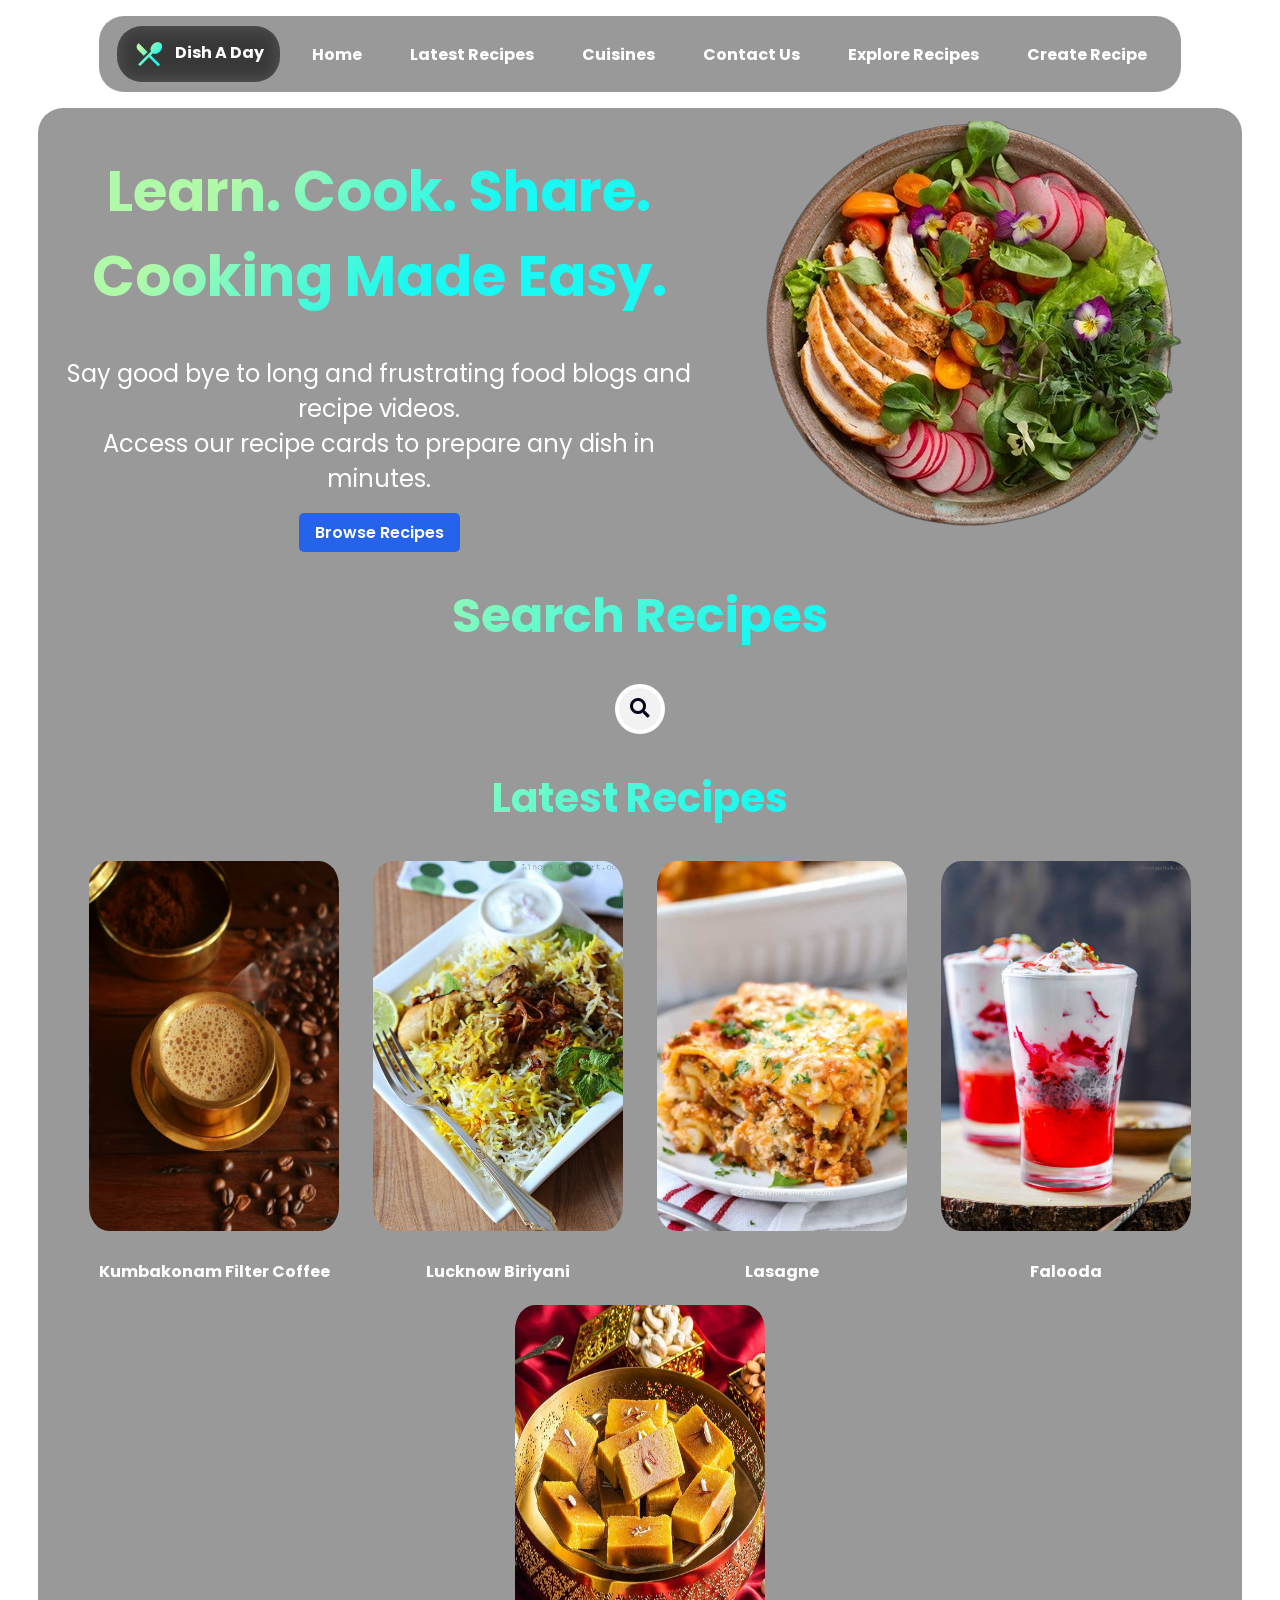
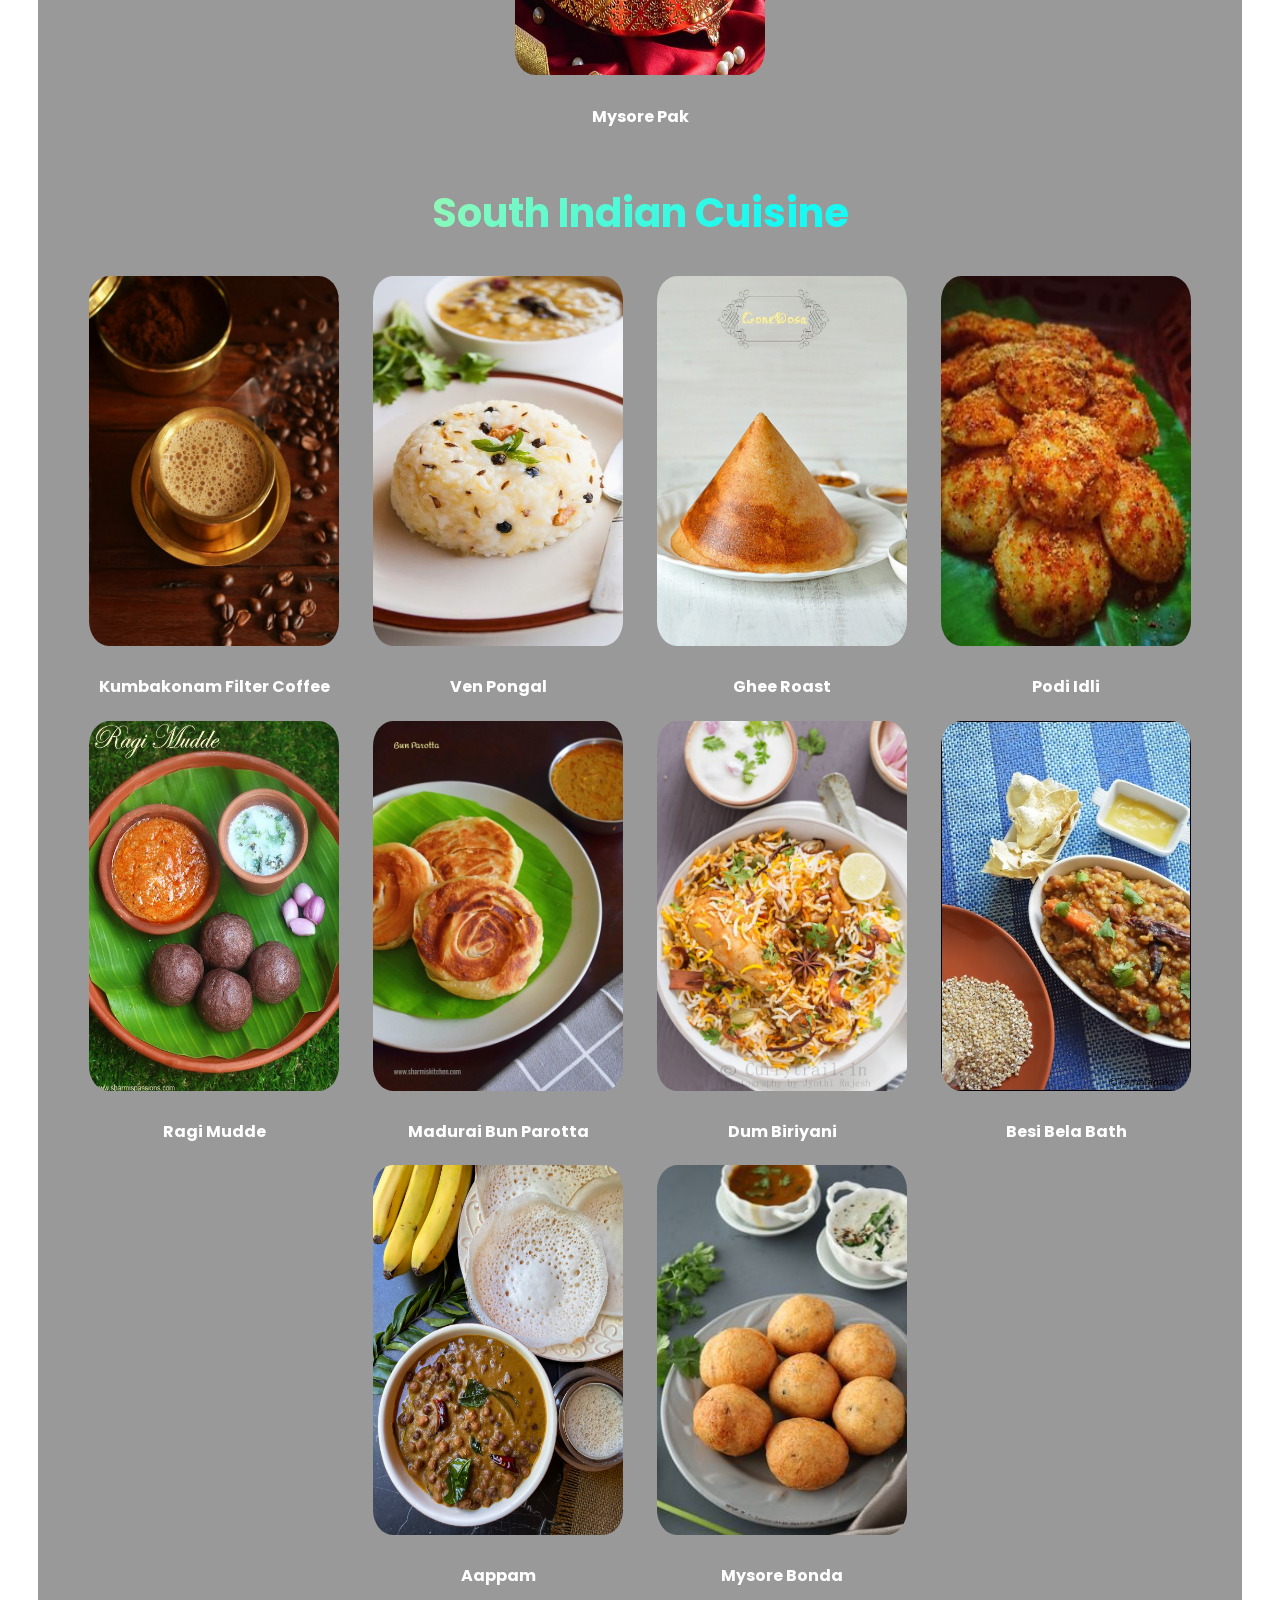
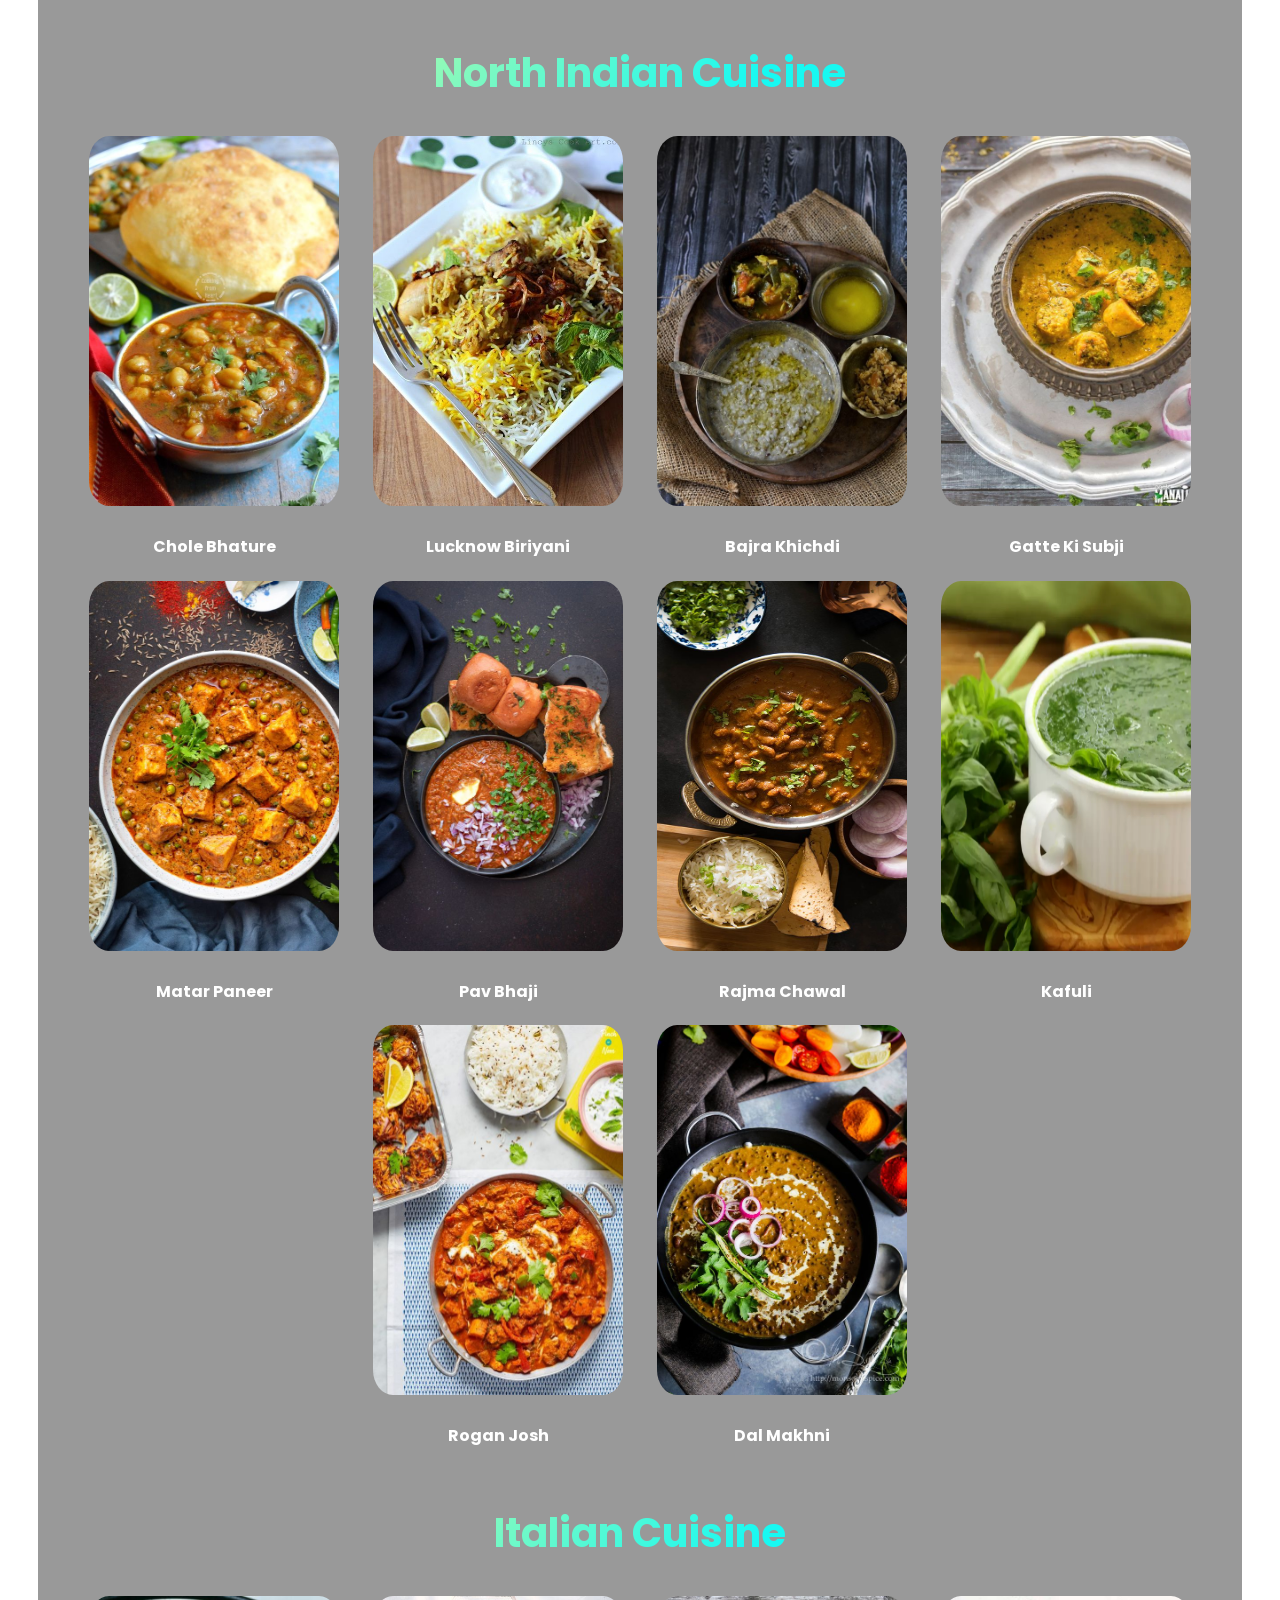
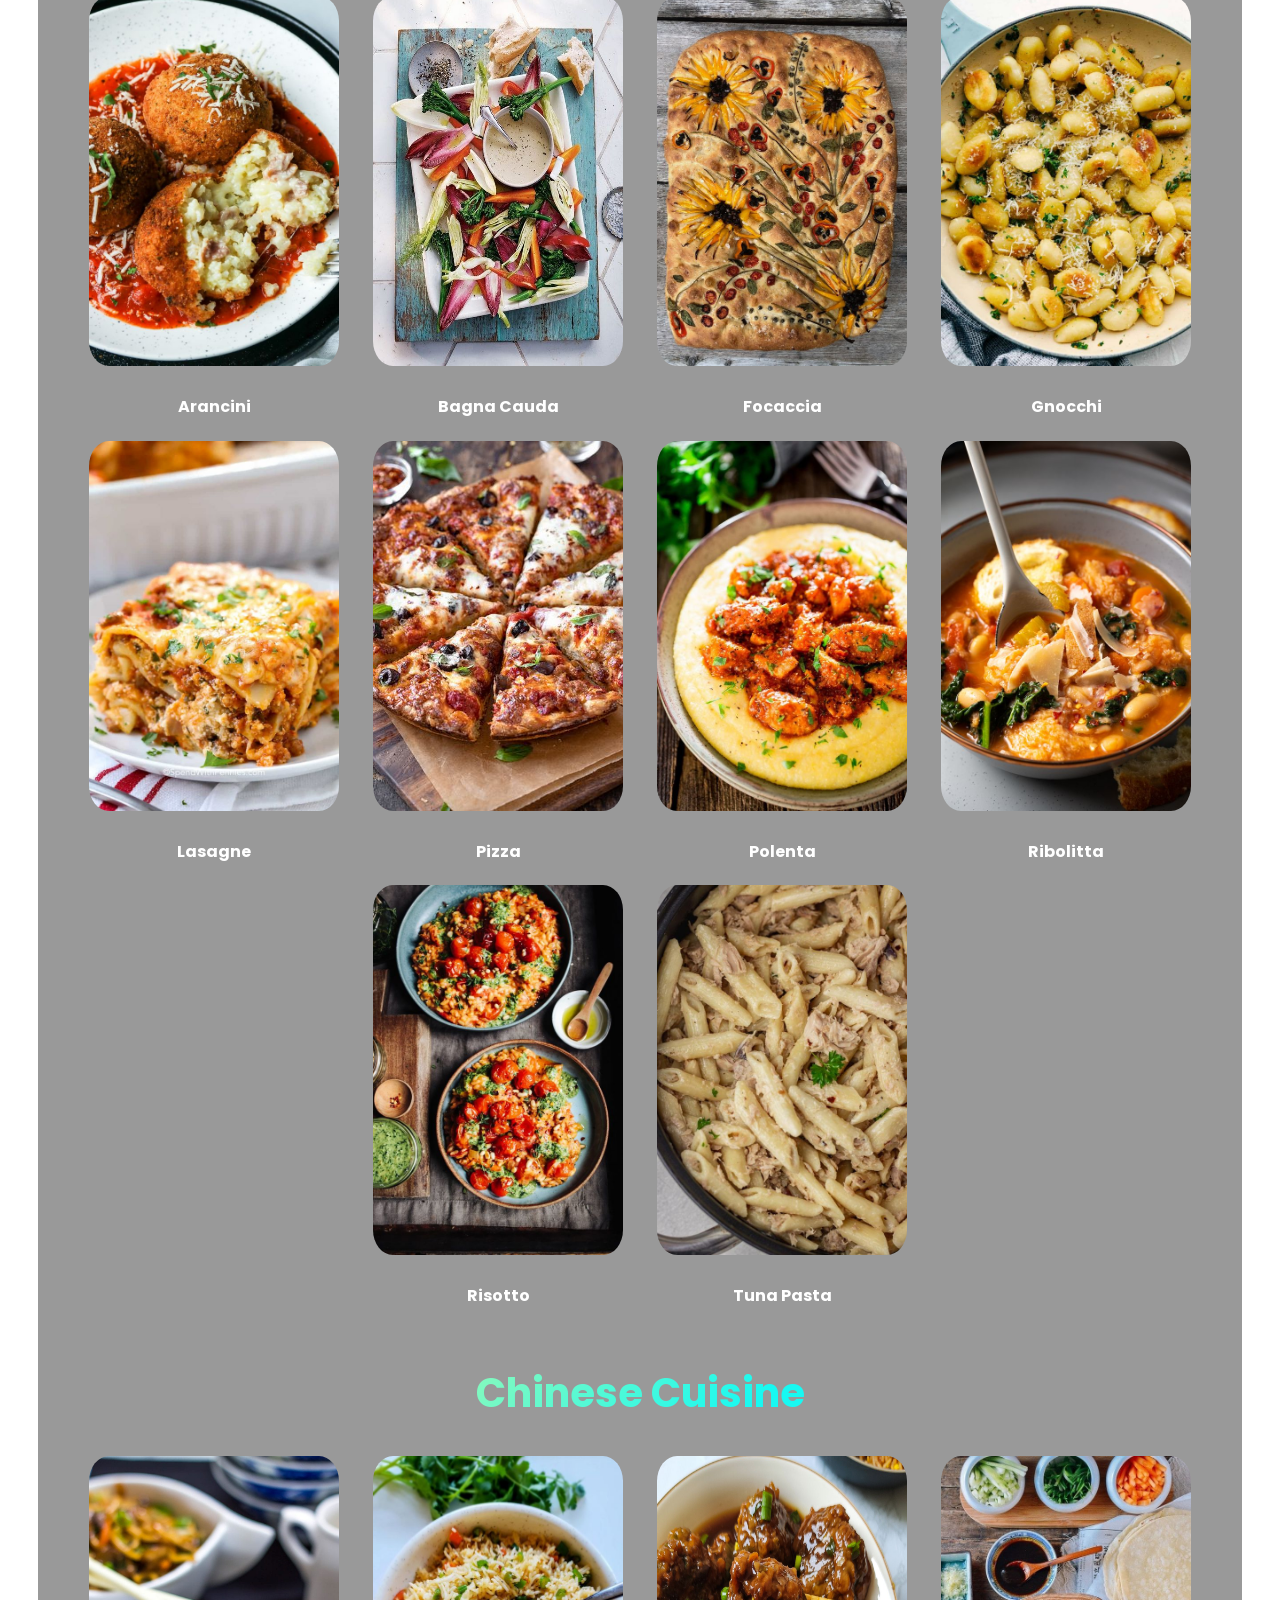
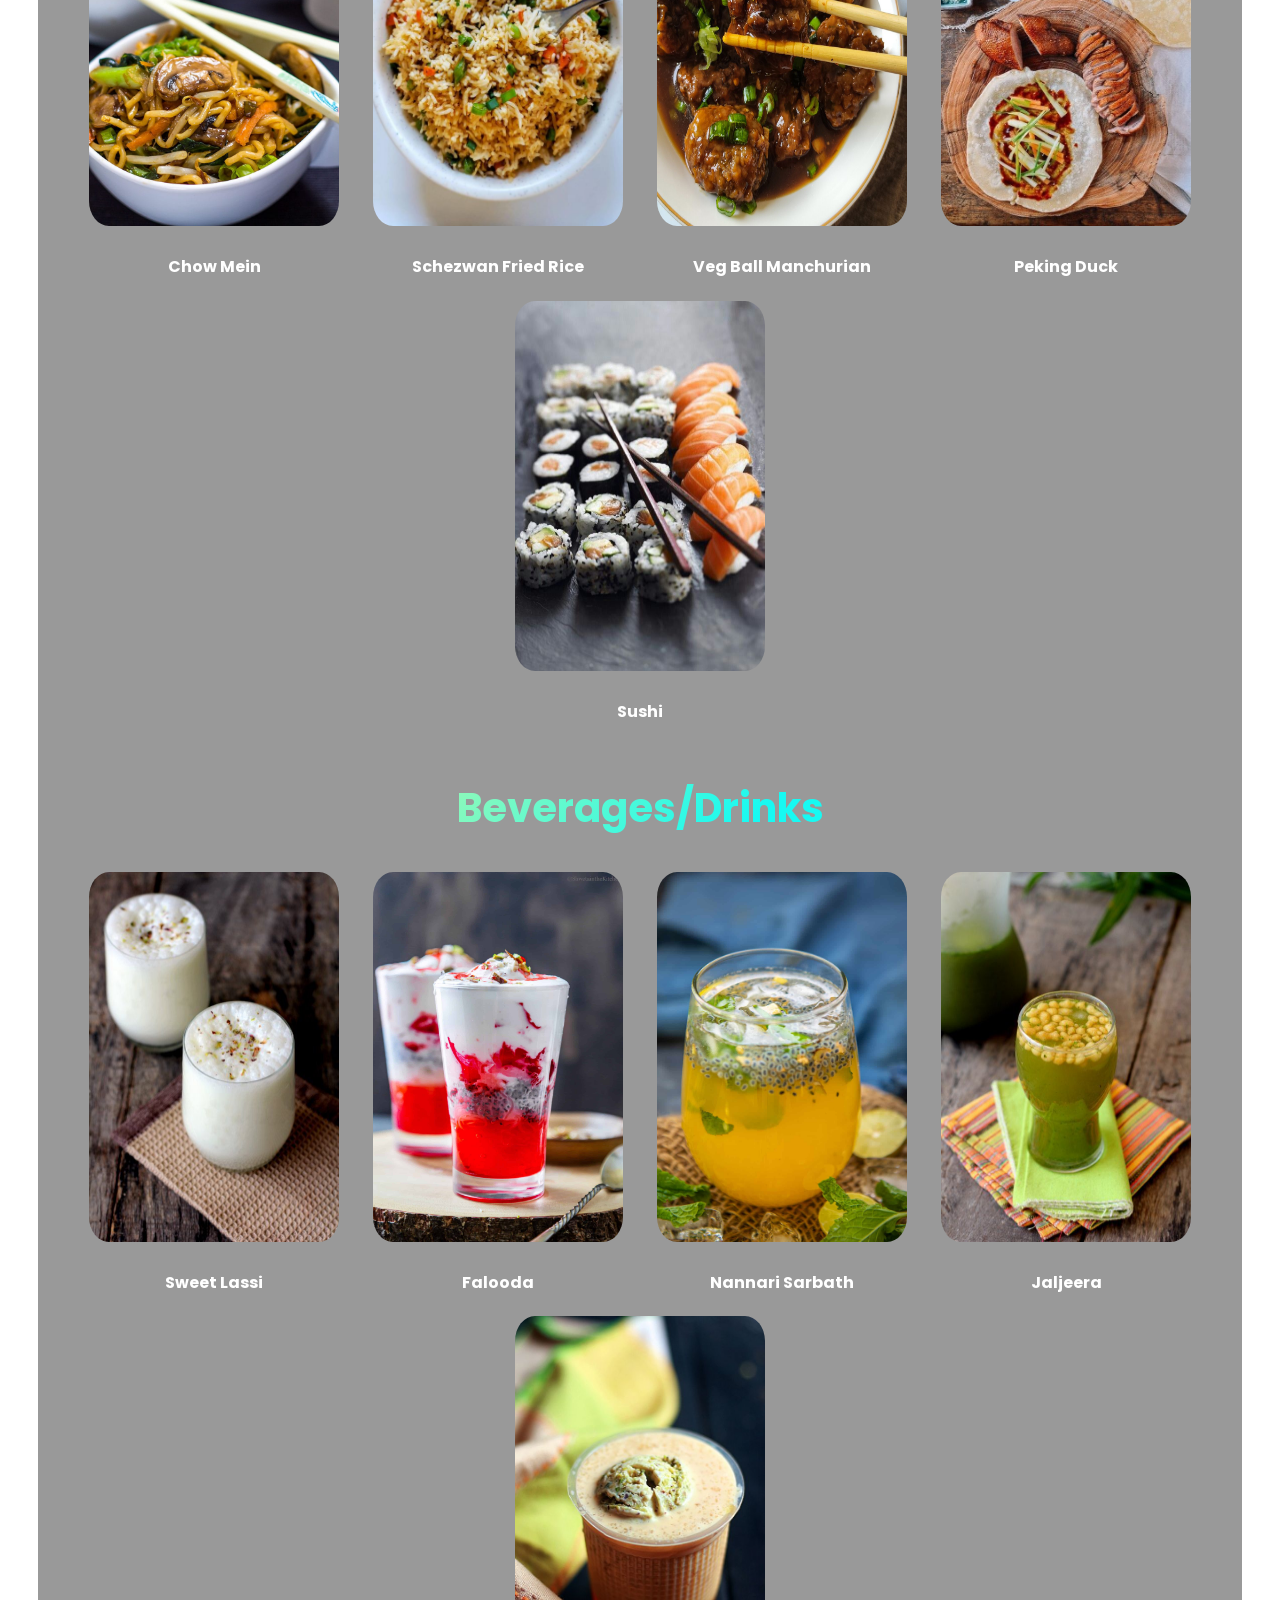
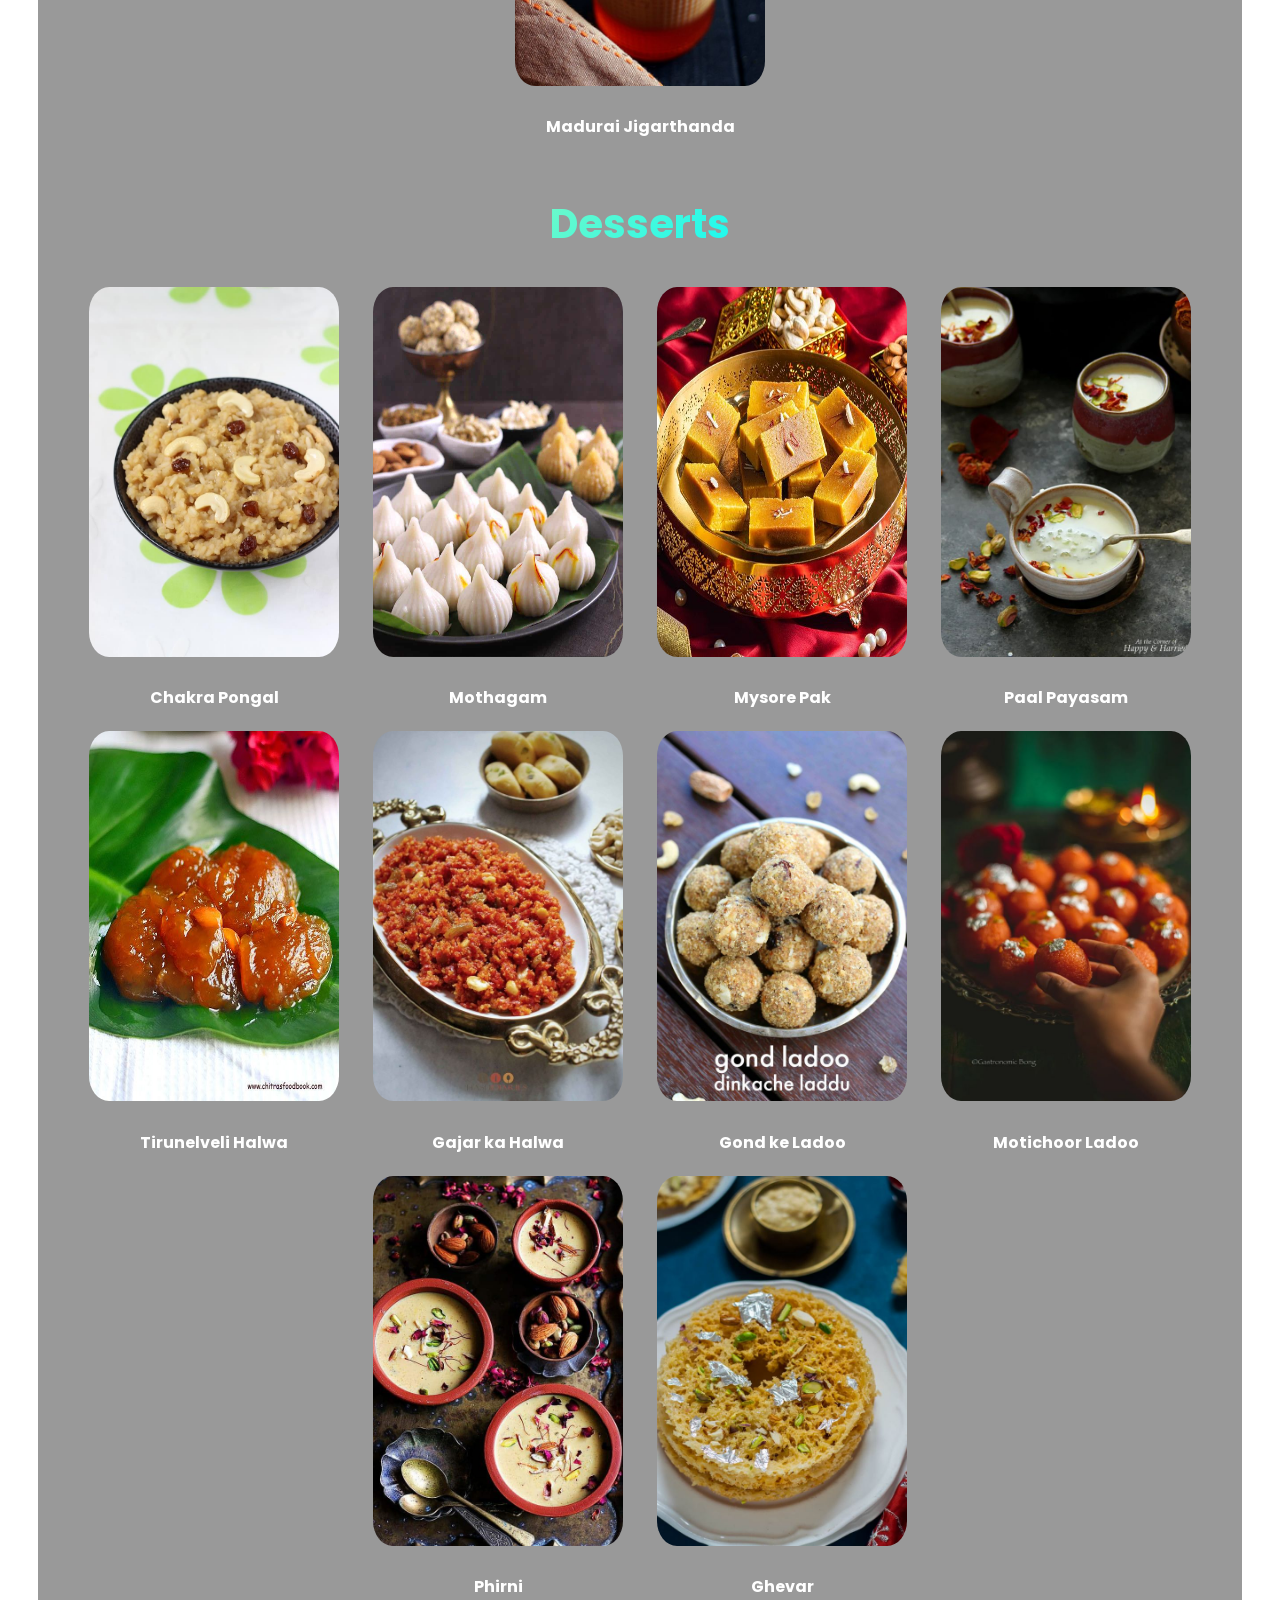
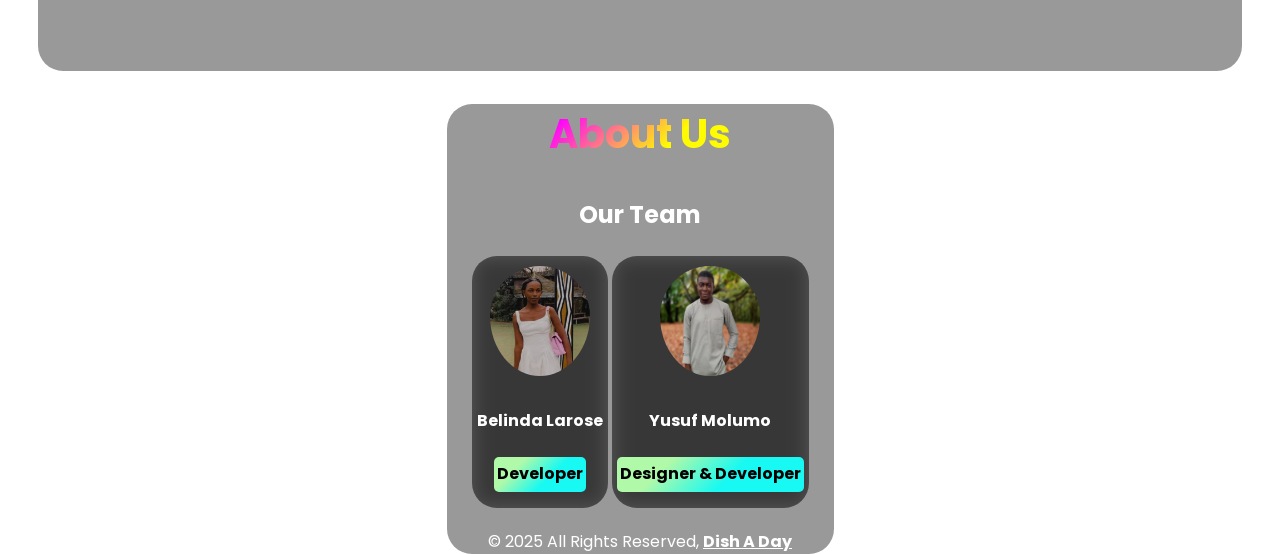
<file: index.html>
<!DOCTYPE html>

<html lang="en">
    <head>
        <title>Dish a Day | Home</title>
        <link rel="stylesheet" type="text/css" href="css/main.css">

        <!--Google Fonts-->
        <link href="https://fonts.googleapis.com/icon?family=Material+Icons" rel="stylesheet">
        <link rel="icon" href="assets/logos/title_icon.png" type="image/icon type">

        <link rel="stylesheet" href="https://cdnjs.cloudflare.com/ajax/libs/font-awesome/5.15.3/css/all.min.css">
    </head>
    <body>
        <!--Navbar-->
        <nav>
            <ul class="menu-bar">
                <div class="logo">
                    <a href="index.html">
                        <i class="material-icons">restaurant_menu</i>Dish A Day
                    </a>
                </div>
                <li><a href="index.html">Home</a></li>
                <li><a href="index.html#latest_recipes">Latest Recipes</a></li>
                <li><a href="index.html#cuisines">Cuisines</a></li>
                <li><a href="#contact">Contact Us</a></li>
                <li><a href="map.html">Explore Recipes</a></li>
                <li><a href="create_recipe.html" style="text-decoration: none;">Create Recipe</a></li>
            </ul>
        </nav>

        <!--Welcome Content-->
        <div class="container">
            <table>
                <tr>
                    <td>
                        <h1>Learn. Cook. Share.<br>Cooking Made Easy.</h1>
                        <p>Say good bye to long and frustrating food blogs and recipe videos.<br>Access our recipe cards to prepare any dish in minutes.</p>
                        <a class="btn-primary" style="text-decoration: none;" href="#search_recipes">Browse Recipes</a>
                    </td>
                    <td>
                        <img src="assets/main/main_plate.png">
                    </td>
                </tr>
            </table>
            
            <h1 style="font-size: 3rem;">Search Recipes</h1>
            <form action="" id="search_recipes">
                <input type="search" onkeyup="searchList()" placeholder="Search for Cusines, Recipies..." id="search_key">
                <i class="fa fa-search" onclick="searchList()"></i>
            </form>

            <div class="variable_zone">

            <!--Recipe Cards-->
            <h2 id="latest_recipes">Latest Recipes</h2>
            <div class="recipe-list">
                <div class="recipe-card">
                    <a href="recipes/south_indian/south_filter_coffee.html" target="_blank">
                        <img src="assets/cusines/recipes/south_indian/south_filter_coffee.jpg" style="width: 250px; height: 370px; padding-left: 5px; padding-right: 5px;">
                    </a>
                    <h4>Kumbakonam Filter Coffee</h4>
                </div>
                <div class="recipe-card">
                    <a href="recipes/north_indian/North_Lucknow_Biryani.html" target="_blank">
                        <img src="assets/cusines/recipes/north_indian/North_Lucknow_Biryani.jpg" style="width: 250px; height: 370px; padding-left: 5px; padding-right: 5px;">
                    </a>
                    <h4>Lucknow Biriyani</h4>
                </div>
                <div class="recipe-card">
                    <a href="recipes/italian/italian_lasagna.html" target="_blank">
                        <img src="assets/cusines/recipes/italian/Italian_Lasagna.jpg" style="width: 250px; height: 370px; padding-left: 5px; padding-right: 5px;">
                    </a>
                    <h4>Lasagne</h4>
                </div>
                <div class="recipe-card">
                    <a href="recipes/drinks/drinks_falooda.html" target="_blank">
                        <img src="assets/cusines/recipes/drinks/drinks_falooda.jpg" style="width: 250px; height: 370px; padding-left: 5px; padding-right: 5px;">
                    </a>
                    <h4>Falooda</h4>
                </div>
                <div class="recipe-card">
                    <a href="recipes/dessert/desert_mysore_pak.html" target="_blank">
                        <img src="assets/cusines/recipes/dessert/desert_mysore_pak.jpg" style="width: 250px; height: 370px; padding-left: 5px; padding-right: 5px;">
                    </a>
                    <h4>Mysore Pak</h4>
                </div>
            </div>
            
            <h2 id="cuisines">South Indian Cuisine</h2>
            <div class="recipe-list">
                <div class="recipe-card">
                    <a href="recipes/south_indian/south_filter_coffee.html" target="_blank">
                        <img src="assets/cusines/recipes/south_indian/south_filter_coffee.jpg" style="width: 250px; height: 370px; padding-left: 5px; padding-right: 5px;">
                    </a>
                    <h4>Kumbakonam Filter Coffee</h4>
                </div>
                <div class="recipe-card">
                    <a href="recipes/south_indian/south_ven_pongal.html" target="_blank">
                        <img src="assets/cusines/recipes/south_indian/south_ven_pongal.jpg" style="width: 250px; height: 370px; padding-left: 5px; padding-right: 5px;">
                    </a>
                    <h4>Ven Pongal</h4>
                </div>
                <div class="recipe-card">
                    <a href="recipes/south_indian/south_ghee_roast.html" target="_blank">
                        <img src="assets/cusines/recipes/south_indian/south_ghee_roast.jpg" style="width: 250px; height: 370px; padding-left: 5px; padding-right: 5px;">
                    </a>
                    <h4>Ghee Roast</h4>
                </div>
                <div class="recipe-card">
                    <a href="recipes/south_indian/south_podi_idli.html" target="_blank">
                        <img src="assets/cusines/recipes/south_indian/south_podi_idli.jpg" style="width: 250px; height: 370px; padding-left: 5px; padding-right: 5px;">
                    </a>
                    <h4>Podi Idli</h4>
                </div>
                <div class="recipe-card">
                    <a href="recipes/south_indian/south_ragi_mudde.html" target="_blank">
                        <img src="assets/cusines/recipes/south_indian/south_ragi_mudde.jpg" style="width: 250px; height: 370px; padding-left: 5px; padding-right: 5px;">
                    </a>
                    <h4>Ragi Mudde</h4>
                </div>
                <div class="recipe-card">
                    <a href="recipes/south_indian/south_bun_parota.html" target="_blank">
                        <img src="assets/cusines/recipes/south_indian/south_bun_parota.jpg" style="width: 250px; height: 370px; padding-left: 5px; padding-right: 5px;">
                    </a>
                    <h4>Madurai Bun Parotta</h4>
                </div>
                <div class="recipe-card">
                    <a href="recipes/south_indian/south_dum_biryani.html" target="_blank">
                        <img src="assets/cusines/recipes/south_indian/south_dum_biryani.jpg" style="width: 250px; height: 370px; padding-left: 5px; padding-right: 5px;">
                    </a>
                    <h4>Dum Biriyani</h4>
                </div>
                <div class="recipe-card">
                    <a href="recipes/south_indian/south_bisi_bele_bath.html" target="_blank">
                        <img src="assets/cusines/recipes/south_indian/south_besi_bele_bath.jpg" style="width: 250px; height: 370px; padding-left: 5px; padding-right: 5px;">
                    </a>
                    <h4>Besi Bela Bath</h4>
                </div>
                <div class="recipe-card">
                    <a href="recipes/south_indian/south_kerala_appam.html" target="_blank">
                        <img src="assets/cusines/recipes/south_indian/south_appam.jpg" style="width: 250px; height: 370px; padding-left: 5px; padding-right: 5px;">
                    </a>
                    <h4>Aappam</h4>
                </div>
                <div class="recipe-card">
                    <a href="recipes/south_indian/south_mysore_bonda.html" target="_blank">
                        <img src="assets/cusines/recipes/south_indian/south_mysore_bonda.jpg" style="width: 250px; height: 370px; padding-left: 5px; padding-right: 5px;">
                    </a>
                    <h4>Mysore Bonda</h4>
                </div>
            </div>

            <h2>North Indian Cuisine</h2>
            <div class="recipe-list">
                <div class="recipe-card">
                    <a href="recipes/north_indian/north_chole_bhature.html" target="_blank">
                        <img src="assets/cusines/recipes/north_indian/North_Chole_Bhature.jpg" style="width: 250px; height: 370px; padding-left: 5px; padding-right: 5px;">
                    </a>
                    <h4>Chole Bhature</h4>
                </div>
                <div class="recipe-card">
                    <a href="recipes/north_indian/North_Lucknow_Biryani.html" target="_blank">
                        <img src="assets/cusines/recipes/north_indian/North_Lucknow_Biryani.jpg" style="width: 250px; height: 370px; padding-left: 5px; padding-right: 5px;">
                    </a>
                    <h4>Lucknow Biriyani</h4>
                </div>
                <div class="recipe-card">
                    <a href="recipes/north_indian/north_bajra_khichdi.html" target="_blank">
                        <img src="assets/cusines/recipes/north_indian/North_Bajra_Khichdi.jpg" style="width: 250px; height: 370px; padding-left: 5px; padding-right: 5px;">
                    </a>
                    <h4>Bajra Khichdi</h4>
                </div>
                <div class="recipe-card">
                    <a href="recipes/north_indian/north_gatte_ki_sabji.html" target="_blank">
                        <img src="assets/cusines/recipes/north_indian/North_Gatte_Ki_Subzi.jpg" style="width: 250px; height: 370px; padding-left: 5px; padding-right: 5px;">
                    </a>
                    <h4>Gatte Ki Subji</h4>
                </div>
                <div class="recipe-card">
                    <a href="recipes/north_indian/north_matar_paneer.html" target="_blank">
                        <img src="assets/cusines/recipes/north_indian/North_Matar_Paneer.jpg" style="width: 250px; height: 370px; padding-left: 5px; padding-right: 5px;">
                    </a>
                    <h4>Matar Paneer</h4>
                </div>
                <div class="recipe-card">
                    <a href="recipes/north_indian/north_pav_bhaji.html" target="_blank">
                        <img src="assets/cusines/recipes/north_indian/pav_bhaji.jpg" style="width: 250px; height: 370px; padding-left: 5px; padding-right: 5px;">
                    </a>
                    <h4>Pav Bhaji</h4>
                </div>
                <div class="recipe-card">
                    <a href="recipes/north_indian/North_Rajma_Chawal.html" target="_blank">
                        <img src="assets/cusines/recipes/north_indian/North_Rajma_Chawal.jpg" style="width: 250px; height: 370px; padding-left: 5px; padding-right: 5px;">
                    </a>
                    <h4>Rajma Chawal</h4>
                </div>
                <div class="recipe-card">
                    <a href="recipes/north_indian/north_kafuli.html" target="_blank">
                        <img src="assets/cusines/recipes/north_indian/North_Kafuli.jpg" style="width: 250px; height: 370px; padding-left: 5px; padding-right: 5px;">
                    </a>
                    <h4>Kafuli</h4>
                </div>
                <div class="recipe-card">
                    <a href="recipes/north_indian/north_rogan_josh.html" target="_blank">
                        <img src="assets/cusines/recipes/north_indian/North_Rogan_Josh.jpg" style="width: 250px; height: 370px; padding-left: 5px; padding-right: 5px;">
                    </a>
                    <h4>Rogan Josh</h4>
                </div>
                <div class="recipe-card">
                    <a href="recipes/north_indian/noth_Dal_Makhani.html" target="_blank">
                        <img src="assets/cusines/recipes/north_indian/North_Dal_Makhani.jpg" style="width: 250px; height: 370px; padding-left: 5px; padding-right: 5px;">
                    </a>
                    <h4>Dal Makhni</h4>
                </div>
            </div>

            <h2>Italian Cuisine</h2>
            <div class="recipe-list">
                <div class="recipe-card">
                    <a href="recipes/italian/italian_arancini.html" target="_blank">
                        <img src="assets/cusines/recipes/italian/Italian_Arancini.jpg" style="width: 250px; height: 370px; padding-left: 5px; padding-right: 5px;">
                    </a>
                    <h4>Arancini</h4>
                </div>
                <div class="recipe-card">
                    <a href="recipes/italian/italian_bagna_cauda.html" target="_blank">
                        <img src="assets/cusines/recipes/italian/Italian_Bagna_Cauda.jpg" style="width: 250px; height: 370px; padding-left: 5px; padding-right: 5px;">
                    </a>
                    <h4>Bagna Cauda</h4>
                </div>
                <div class="recipe-card">
                    <a href="recipes/italian/italian_focaccia.html" target="_blank">
                        <img src="assets/cusines/recipes/italian/Italian_Focaccia.jpg" style="width: 250px; height: 370px; padding-left: 5px; padding-right: 5px;">
                    </a>
                    <h4>Focaccia</h4>
                </div>
                <div class="recipe-card">
                    <a href="recipes/italian/italian_gnocchi.html" target="_blank">
                        <img src="assets/cusines/recipes/italian/Italian_Gnocchi.jpg" style="width: 250px; height: 370px; padding-left: 5px; padding-right: 5px;">
                    </a>
                    <h4>Gnocchi</h4>
                </div>
                <div class="recipe-card">
                    <a href="recipes/italian/italian_lasagna.html" target="_blank">
                        <img src="assets/cusines/recipes/italian/Italian_Lasagna.jpg" style="width: 250px; height: 370px; padding-left: 5px; padding-right: 5px;">
                    </a>
                    <h4>Lasagne</h4>
                </div>
                <div class="recipe-card">
                    <a href="recipes/italian/italian_pizza.html" target="_blank">
                        <img src="assets/cusines/recipes/italian/Italian_Pizza.jpg" style="width: 250px; height: 370px; padding-left: 5px; padding-right: 5px;">
                    </a>
                    <h4>Pizza</h4>
                </div>
                <div class="recipe-card">
                    <a href="recipes/italian/italian_polenta.html" target="_blank">
                        <img src="assets/cusines/recipes/italian/Italian_Polenta.jpg" style="width: 250px; height: 370px; padding-left: 5px; padding-right: 5px;">
                    </a>
                    <h4>Polenta</h4>
                </div>
                <div class="recipe-card">
                    <a href="recipes/italian/italian_ribollita.html" target="_blank">
                        <img src="assets/cusines/recipes/italian/Italian_Ribollita.jpg" style="width: 250px; height: 370px; padding-left: 5px; padding-right: 5px;">
                    </a>
                    <h4>Ribolitta</h4>
                </div>
                <div class="recipe-card">
                    <a href="recipes/italian/italian_risotto.html" target="_blank">
                        <img src="assets/cusines/recipes/italian/Italian_Risotto.jpg" style="width: 250px; height: 370px; padding-left: 5px; padding-right: 5px;">
                    </a>
                    <h4>Risotto</h4>
                </div>
                <div class="recipe-card">
                    <a href="recipes/italian/italian_tuna_pasta.html" target="_blank">
                        <img src="assets/cusines/recipes/italian/Italian_Tuna_Pasta.jpg" style="width: 250px; height: 370px; padding-left: 5px; padding-right: 5px;">
                    </a>
                    <h4>Tuna Pasta</h4>
                </div>
            </div>

            <h2>Chinese Cuisine</h2>
            <div class="recipe-list">
                <div class="recipe-card">
                    <a href="recipes/chinese/chinese_chow_mein.html" target="_blank">
                        <img src="assets/cusines/recipes/chinese/chinese_chow_mein.jpg" style="width: 250px; height: 370px; padding-left: 5px; padding-right: 5px;">
                    </a>
                    <h4>Chow Mein</h4>
                </div>
                <div class="recipe-card">
                    <a href="recipes/chinese/chinese_fried_rice.html" target="_blank">
                        <img src="assets/cusines/recipes/chinese/chinese_fried_rice.jpg" style="width: 250px; height: 370px; padding-left: 5px; padding-right: 5px;">
                    </a>
                    <h4>Schezwan Fried Rice</h4>
                </div>
                <div class="recipe-card">
                    <a href="recipes/chinese/chinese_Manchurian.html" target="_blank">
                        <img src="assets/cusines/recipes/chinese/chinese_veg_manchurian.jpg" style="width: 250px; height: 370px; padding-left: 5px; padding-right: 5px;">
                    </a>
                    <h4>Veg Ball Manchurian</h4>
                </div>
                <div class="recipe-card">
                    <a href="recipes/chinese/Chinese_Peking_Duck.html" target="_blank">
                        <img src="assets/cusines/recipes/chinese/Chinese_Peking_Duck.jpg" style="width: 250px; height: 370px; padding-left: 5px; padding-right: 5px;">
                    </a>
                    <h4>Peking Duck</h4>
                </div>
                <div class="recipe-card">
                    <a href="recipes/chinese/chinese_sushi.html" target="_blank">
                        <img src="assets/cusines/recipes/chinese/chinese_sushi.jpg" style="width: 250px; height: 370px; padding-left: 5px; padding-right: 5px;">
                    </a>
                    <h4>Sushi</h4>
                </div>
            </div>

            <h2>Beverages/Drinks</h2>
            <div class="recipe-list">
                <div class="recipe-card">
                    <a href="recipes/drinks/drinks_lassi.html" target="_blank">
                        <img src="assets/cusines/recipes/drinks/drinks_lassi.jpg" style="width: 250px; height: 370px; padding-left: 5px; padding-right: 5px;">
                    </a>
                    <h4>Sweet Lassi</h4>
                </div>
                <div class="recipe-card">
                    <a href="recipes/drinks/drinks_falooda.html" target="_blank">
                        <img src="assets/cusines/recipes/drinks/drinks_falooda.jpg" style="width: 250px; height: 370px; padding-left: 5px; padding-right: 5px;">
                    </a>
                    <h4>Falooda</h4>
                </div>
                <div class="recipe-card">
                    <a href="recipes/drinks/drinks_nannari.html" target="_blank">
                        <img src="assets/cusines/recipes/drinks/drinks_nannari.jpg" style="width: 250px; height: 370px; padding-left: 5px; padding-right: 5px;">
                    </a>
                    <h4>Nannari Sarbath</h4>
                </div>
                <div class="recipe-card">
                    <a href="recipes/drinks/drinks_jaljeera.html" target="_blank">
                        <img src="assets/cusines/recipes/drinks/drinks_Jaljeera.jpg" style="width: 250px; height: 370px; padding-left: 5px; padding-right: 5px;">
                    </a>
                    <h4>Jaljeera</h4>
                </div>
                <div class="recipe-card">
                    <a href="recipes/drinks/drinks_jigarthanda.html" target="_blank">
                        <img src="assets/cusines/recipes/drinks/drinks_Jigarthanda.jpg" style="width: 250px; height: 370px; padding-left: 5px; padding-right: 5px;">
                    </a>
                    <h4>Madurai Jigarthanda</h4>
                </div>
            </div>

            <h2>Desserts</h2>
            <div class="recipe-list">
                <div class="recipe-card">
                    <a href="recipes/dessert/desert_chakkara_pongal.html" target="_blank">
                        <img src="assets/cusines/recipes/dessert/desert_chakara_pongal.jpg" style="width: 250px; height: 370px; padding-left: 5px; padding-right: 5px;">
                    </a>
                    <h4>Chakra Pongal</h4>
                </div>
                <div class="recipe-card">
                    <a href="recipes/dessert/desert_Kozhukattai.html" target="_blank">
                        <img src="assets/cusines/recipes/dessert/desert_kozhukattai.jpg" style="width: 250px; height: 370px; padding-left: 5px; padding-right: 5px;">
                    </a>
                    <h4>Mothagam</h4>
                </div>
                <div class="recipe-card">
                    <a href="recipes/dessert/desert_mysore_pak.html" target="_blank">
                        <img src="assets/cusines/recipes/dessert/desert_mysore_pak.jpg" style="width: 250px; height: 370px; padding-left: 5px; padding-right: 5px;">
                    </a>
                    <h4>Mysore Pak</h4>
                </div>
                <div class="recipe-card">
                    <a href="recipes/dessert/desert_paal_payasam.html" target="_blank">
                        <img src="assets/cusines/recipes/dessert/desert_paal_payasam.jpg" style="width: 250px; height: 370px; padding-left: 5px; padding-right: 5px;">
                    </a>
                    <h4>Paal Payasam</h4>
                </div>
                <div class="recipe-card">
                    <a href="recipes/dessert/desert_tirunelveli_halva.html" target="_blank">
                        <img src="assets/cusines/recipes/dessert/desert_tirunelveli_halwa.jpg" style="width: 250px; height: 370px; padding-left: 5px; padding-right: 5px;">
                    </a>
                    <h4>Tirunelveli Halwa</h4>
                </div>
                <div class="recipe-card">
                    <a href="recipes/dessert/dessert_gajar_ka_halwa.html" target="_blank">
                        <img src="assets/cusines/recipes/dessert/Dessert_Gajar_Ka_Halwa.jpg" style="width: 250px; height: 370px; padding-left: 5px; padding-right: 5px;">
                    </a>
                    <h4>Gajar ka Halwa</h4>
                </div>
                <div class="recipe-card">
                    <a href="recipes/dessert/dessert_gond_ke_ladoo.html" target="_blank">
                        <img src="assets/cusines/recipes/dessert/Dessert_Gond_Ke_Ladoo.jpg" style="width: 250px; height: 370px; padding-left: 5px; padding-right: 5px;">
                    </a>
                    <h4>Gond ke Ladoo</h4>
                </div>
                <div class="recipe-card">
                    <a href="recipes/dessert/dessert_motichoor_ladoo.html" target="_blank">
                        <img src="assets/cusines/recipes/dessert/Dessert_Motichoor_Ladoo.jpg" style="width: 250px; height: 370px; padding-left: 5px; padding-right: 5px;">
                    </a>
                    <h4>Motichoor Ladoo</h4>
                </div>
                <div class="recipe-card">
                    <a href="recipes/dessert/dessert_phirni.html" target="_blank">
                        <img src="assets/cusines/recipes/dessert/Dessert_Phirni.jpg" style="width: 250px; height: 370px; padding-left: 5px; padding-right: 5px;">
                    </a>
                    <h4>Phirni</h4>
                </div>
                <div class="recipe-card">
                    <a href="recipes/dessert/dessrt_ghevar.html" target="_blank">
                        <img src="assets/cusines/recipes/dessert/Dessert_Ghevar.jpg" style="width: 250px; height: 370px; padding-left: 5px; padding-right: 5px;">
                    </a>
                    <h4>Ghevar</h4>
                </div>
            </div>
            </div>
            <br><br>


        </div>
        <div class="contact-us" id="contact">
            <h2>About Us</h2>
            <h3>Our Team</h3>
            <div class="contact-card">
                <div class="contact-item">
                    <img src="assets/team/ashwin.jpg">
                    <h4>Belinda Larose</h4>
                    <p>Developer</p>
                </div>
                <div class="contact-item">
                    <img src="assets/team/thilak.jpeg">
                    <h4>Yusuf Molumo</h4>
                    <p>Designer & Developer</p>
                </div>
            </div>
            <p>© 2025 All Rights Reserved, <a href="index.html" style="color: white; font-weight: bold;">Dish A Day</a></p>
        </div>
        <script src="js/index_logic.js"></script>
    </body>
</html>
</file>
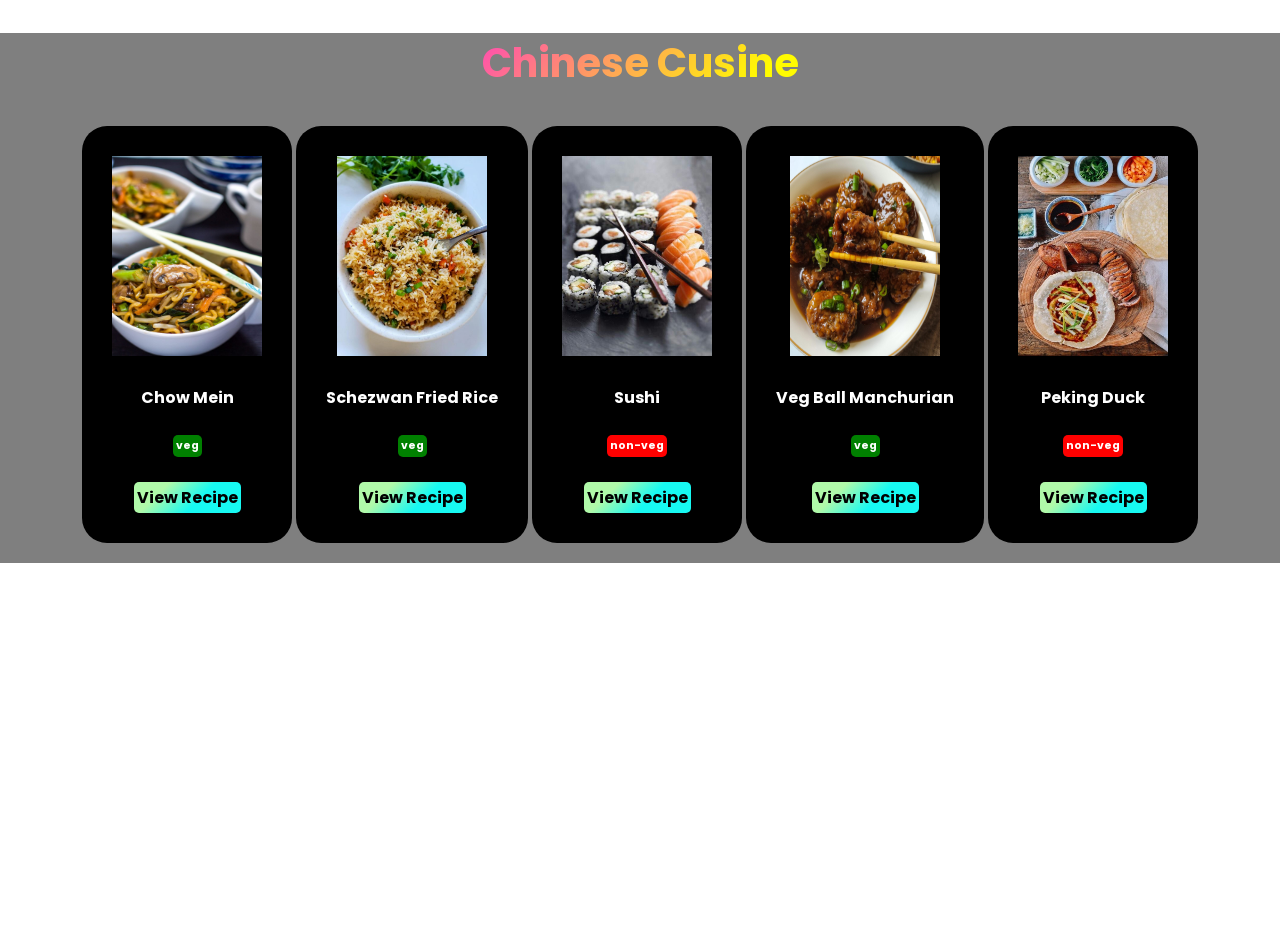
<file: chinese_map.html>
<!DOCTYPE html>

<html lang="en">
    <head>
        <title>Chinese Cusine</title>
    </head>
    <style>
        @import url('https://fonts.googleapis.com/css2?family=Open+Sans:wght@300&family=Poppins:wght@300&display=swap');
        ::-webkit-scrollbar{
            display: none;
        }
        html{
            scroll-behavior: smooth;
        }

        html{
            background-color: none;
            position: relative;
            -webkit-animation-name: animatebottom;
            -webkit-animation-duration: 1s;
            animation-name: animatebottom;
            animation-duration: 1s
        }

        @-webkit-keyframes animatebottom {
            from { bottom:-100px; opacity:0 } 
            to { bottom:0px; opacity:1 }
        }

        @keyframes animatebottom { 
            from{ bottom:-100px; opacity:0 } 
            to{ bottom:0; opacity:1 }
        }

        body{
            background: url(https://wallpaperaccess.com/full/826922.jpg) center / cover no-repeat;
            background-attachment: fixed;
            height: 100vh;
            margin: 0;
            text-align: center;
            font-family: 'Poppins', 'Open Sans', sans-serif;
        }
        .container{
            background-color: rgb(0, 0, 0, 0.5);
            background-attachment: fixed;
            background-size: cover;
        }
        .container h2{
            font-size: 2.5rem;
            background-image: linear-gradient(315deg, #fffb00 40%, #ff00ff 74%);
            /*background: -webkit-linear-gradient(45deg, #09009f, #00ff95 80%);*/
            background-clip: text;
            -webkit-background-clip: text;
            -webkit-text-fill-color: transparent;
        }
        .container-item{
            background-color: black;
            border-radius: 25px;
            padding: 30px;
            display: inline-block;
            margin-bottom: 20px;
        }
        .container-item h4{
            color: white;
        }
        .container-item h6{
            color: black;
            background-color: white;
            padding: 3px;
            width: fit-content;
            margin-left: auto; 
            margin-right: auto;
            border-radius: 5px;
        }
        .container-item a{
            color: black;
            text-decoration: none;
            font-size: medium;
            font-weight: bold; 
            background: linear-gradient(315deg, #17f9f2 40%, #b0f9a9 74%); 
            width: fit-content; 
            padding: 3px; 
            display: block; 
            margin-left: auto; 
            margin-right: auto; 
            border-radius: 5px;
            transition: all 200ms ease-in;
        }
        .container-item a:hover{
            transform: scale(1.05);
        }
    </style>
    <body>
        <div class="container">
            <h2>Chinese Cusine</h2>
            <div class="container-item">
                <img src="assets/cusines/recipes/chinese/chinese_chow_mein.jpg" height="200px" width="150px">
                <h4>Chow Mein</h4>
                <h6 style="background-color: green; color: white;">veg</h6>
                <a href="recipes/chinese/chinese_chow_mein.html" target="_blank">View Recipe</a>
            </div>
            <div class="container-item">
                <img src="assets/cusines/recipes/chinese/chinese_fried_rice.jpg" height="200px" width="150px">
                <h4>Schezwan Fried Rice</h4>
                <h6 style="background-color: green; color: white;">veg</h6>
                <a href="recipes/chinese/chinese_fried_rice.html" target="_blank">View Recipe</a>
            </div>
            <div class="container-item">
                <img src="assets/cusines/recipes/chinese/chinese_sushi.jpg" height="200px" width="150px">
                <h4>Sushi</h4>
                <h6 style="background-color: red; color: white;">non-veg</h6>
                <a href="recipes/chinese/chinese_sushi.html" target="_blank">View Recipe</a>
            </div>
            <div class="container-item">
                <img src="assets/cusines/recipes/chinese/chinese_veg_manchurian.jpg" height="200px" width="150px">
                <h4>Veg Ball Manchurian</h4>
                <h6 style="background-color: green; color: white;">veg</h6>
                <a href="recipes/chinese/chinese_Manchurian.html" target="_blank">View Recipe</a>
            </div>
            <div class="container-item">
                <img src="assets/cusines/recipes/chinese/Chinese_Peking_Duck.jpg" height="200px" width="150px">
                <h4>Peking Duck</h4>
                <h6 style="background-color: red; color: white;">non-veg</h6>
                <a href="recipes/chinese/Chinese_Peking_Duck.html" target="_blank">View Recipe</a>
            </div>
        </div>
    </body>
</html>
</file>
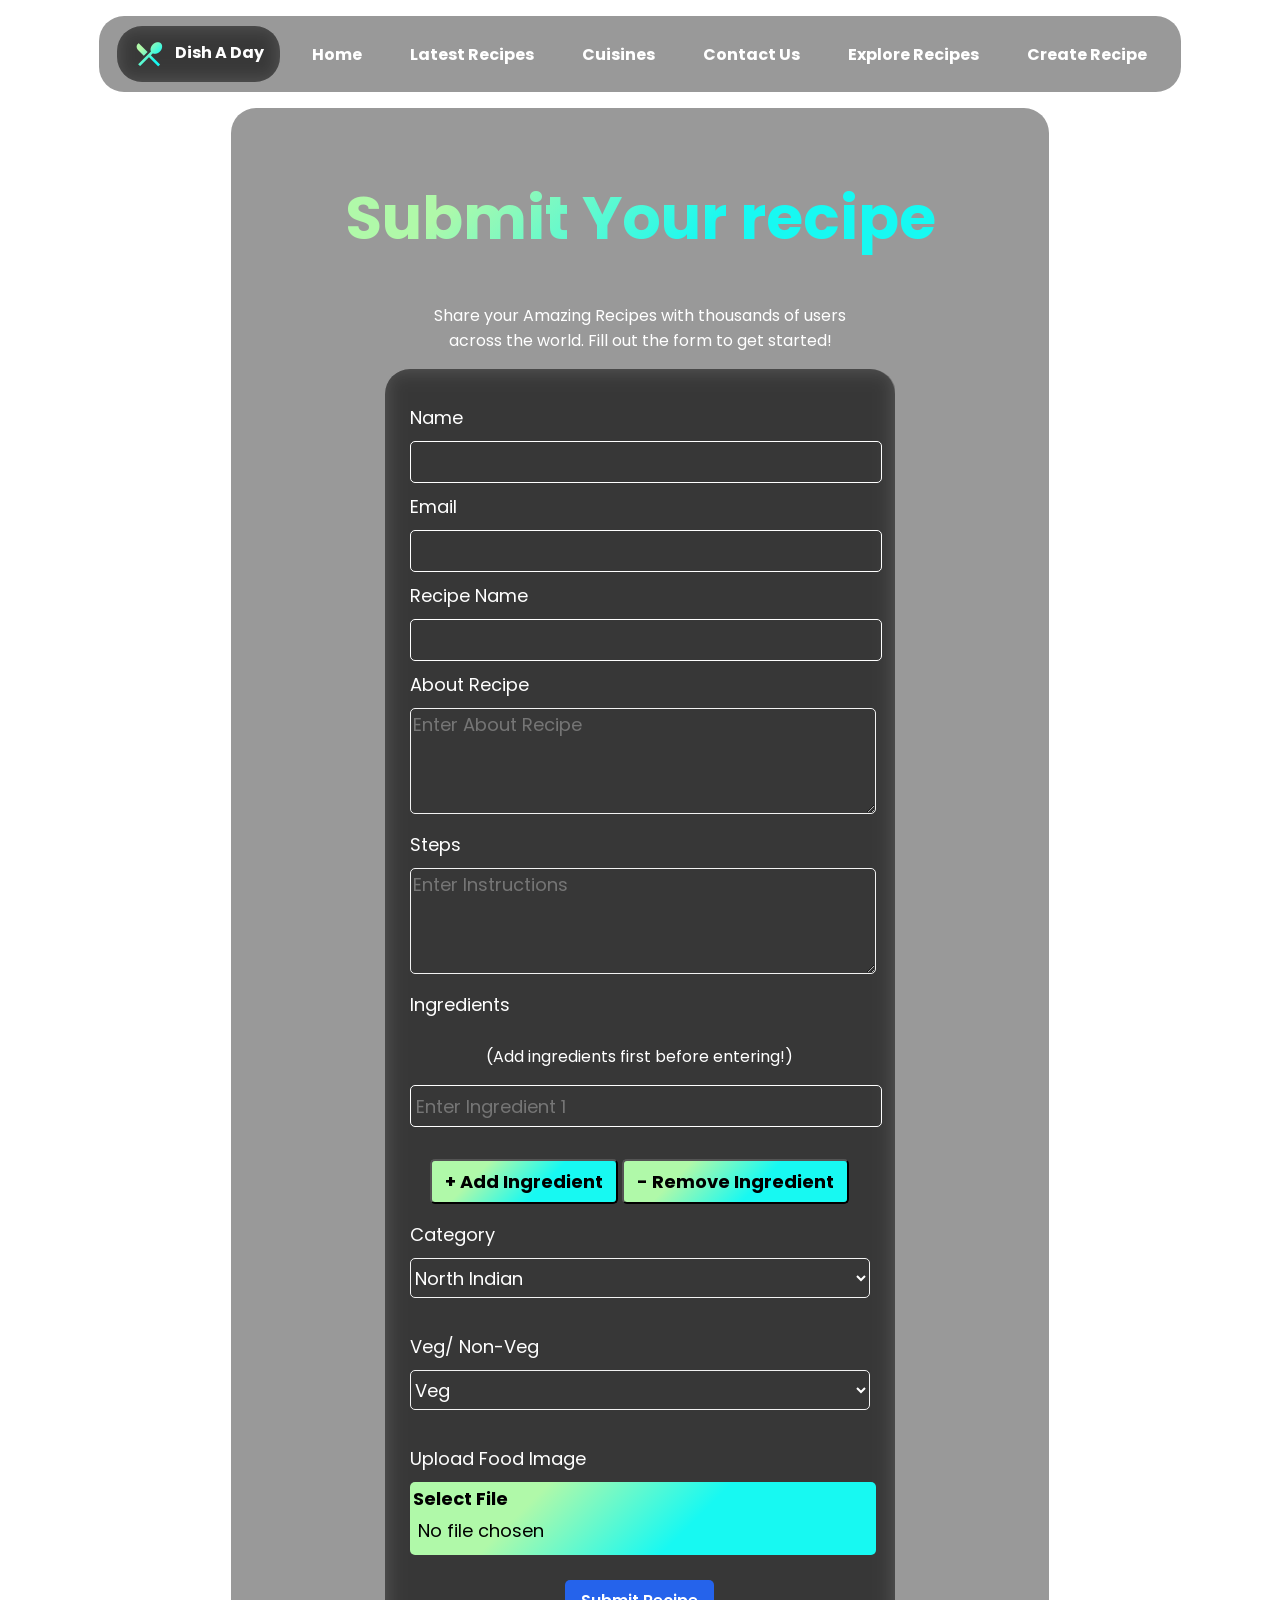
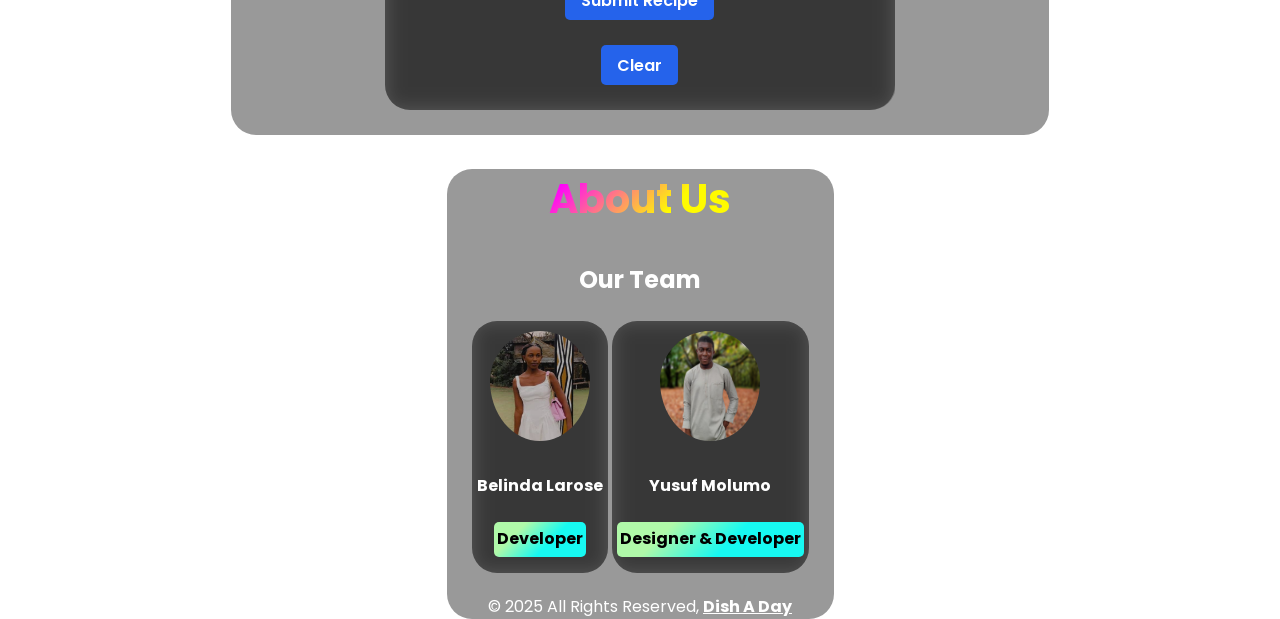
<file: create_recipe.html>
<!DOCTYPE html>

<html lang="en">
    <head>
        <title>Dish A Day | Create Recipe</title>
        <link rel="stylesheet" type="text/css" href="css/style_form.css">
        <link rel="icon" href="../../assets/logos/title_icon.png" type="image/icon type">

        <!--Google Fonts and icons-->
        <link href="https://fonts.googleapis.com/icon?family=Material+Icons" rel="stylesheet">
        
        <!-- Unicons CDN Link for Icons -->
        <link rel="stylesheet" href="https://unicons.iconscout.com/release/v4.0.0/css/thinline.css">

        <!-- JavaScript -->
        <script src="js/form_logic.js"></script>
    </head>
    <body>
        <!--Navbar-->
        <nav>
            <ul class="menu-bar">
                <div class="logo">
                    <a href="index.html">
                        <i class="material-icons">restaurant_menu</i>Dish A Day
                    </a>
                </div>
                <li><a href="index.html">Home</a></li>
                <li><a href="index.html#latest_recipes">Latest Recipes</a></li>
                <li><a href="index.html#cuisines">Cuisines</a></li>
                <li><a href="#contact">Contact Us</a></li>
                <li><a href="map.html">Explore Recipes</a></li>
                <li><a href="create_recipe.html" style="text-decoration: none;">Create Recipe</a></li>
            </ul>
        </nav>

        <!--Main Form-->
        <div class="recipe-form">
            <h1>Submit Your recipe</h1>
            <p>Share your Amazing Recipes with thousands of users<br>across the world. Fill out the form to get started!</p>
            <div class="recipe-form-body">
                <form id="create_recipe_form" autocomplete="off">
                    <label for="name">Name</label>
                    <input type="text" id="name" oninvalid="setCustomValidity('Please Enter your name!')" oninput="setCustomValidity('')" required>

                    <label for="email">Email</label>
                    <input type="email" id="password" oninvalid="setCustomValidity('Please Enter your email!')" oninput="setCustomValidity('')" required>

                    <label for="recipe_name">Recipe Name</label>
                    <input type="text" id="recipe_name" oninvalid="setCustomValidity('Please Enter your Recipe Name!')" oninput="setCustomValidity('')" required>

                    <label for="description">About Recipe</label>
                    <textarea form="create_recipe_form" placeholder="Enter About Recipe" oninvalid="setCustomValidity('Please Enter About Recipe!')" oninput="setCustomValidity('')" required></textarea>

                    <label for="description">Steps</label>
                    <textarea form="create_recipe_form" placeholder="Enter Instructions" oninvalid="setCustomValidity('Please Enter Instructions!')" oninput="setCustomValidity('')" required></textarea>

                    <label for="ingredient_list">Ingredients</label>
                    <p>(Add ingredients first before entering!)</p>
                    <div id="ingredients">
                        <input type="text" id="ingredient_1" placeholder="Enter Ingredient 1" required>
                    </div>
                    <br>
                    <div class="btn">
                        <button onclick="addIngredient()">+ Add Ingredient</button>
                        <button onclick="removeIngredient()">- Remove Ingredient</button>
                    </div>

                    <label for="category">Category</label>
                    <select id="category" oninvalid="setCustomValidity('Please Select Category!')" oninput="setCustomValidity('')" required>
                        <option>North Indian</option>
                        <option>South Indian</option>
                        <option>Italian</option>
                        <option>Chinese</option>
                        <option>Dessert</option>
                        <option>Beverages</option>
                    </select>
                    <br>

                    <label for="vnv">Veg/ Non-Veg</label>
                    <select id="vnv" oninvalid="setCustomValidity('Please Select Veg/Non-Veg!')" oninput="setCustomValidity('')" required>
                        <option value="Veg">Veg</option>
                        <option value="Non-Veg">Non-Veg</option>
                    </select>
                    <br>

                    <label>Upload Food Image</label>
                    <label for="food_image" id="file_label">
                        Select File<input type="file" id="food_image" oninvalid="setCustomValidity('Please Upload Recipe Image!')" oninput="setCustomValidity('')" required>
                    </label>
                    <br>
                    <input type="submit" onclick="validateAndSubmit()" class="btn-primary" style="height: 40px; width: fit-content; margin-left: auto; margin-right: auto;" value="Submit Recipe"><br>
                    <input type="reset" class="btn-primary" style="height: 40px; width: fit-content; margin-left: auto; margin-right: auto;" value="Clear">
                </form>
            </div>
        </div>

        <div class="contact-us" id="contact">
            <h2>About Us</h2>
            <h3>Our Team</h3>
            <div class="contact-card">
                <div class="contact-item">
                    <img src="assets/team/ashwin.jpg">
                    <h4>Belinda Larose</h4>
                    <p>Developer</p>
                </div>
                <div class="contact-item">
                    <img src="assets/team/thilak.jpeg">
                    <h4>Yusuf Molumo</h4>
                    <p>Designer & Developer</p>
                </div>
            </div>
            <p>© 2025 All Rights Reserved, <a href="index.html" style="color: white; font-weight: bold;">Dish A Day</a></p>
        </div>
    </body>
</html>
</file>
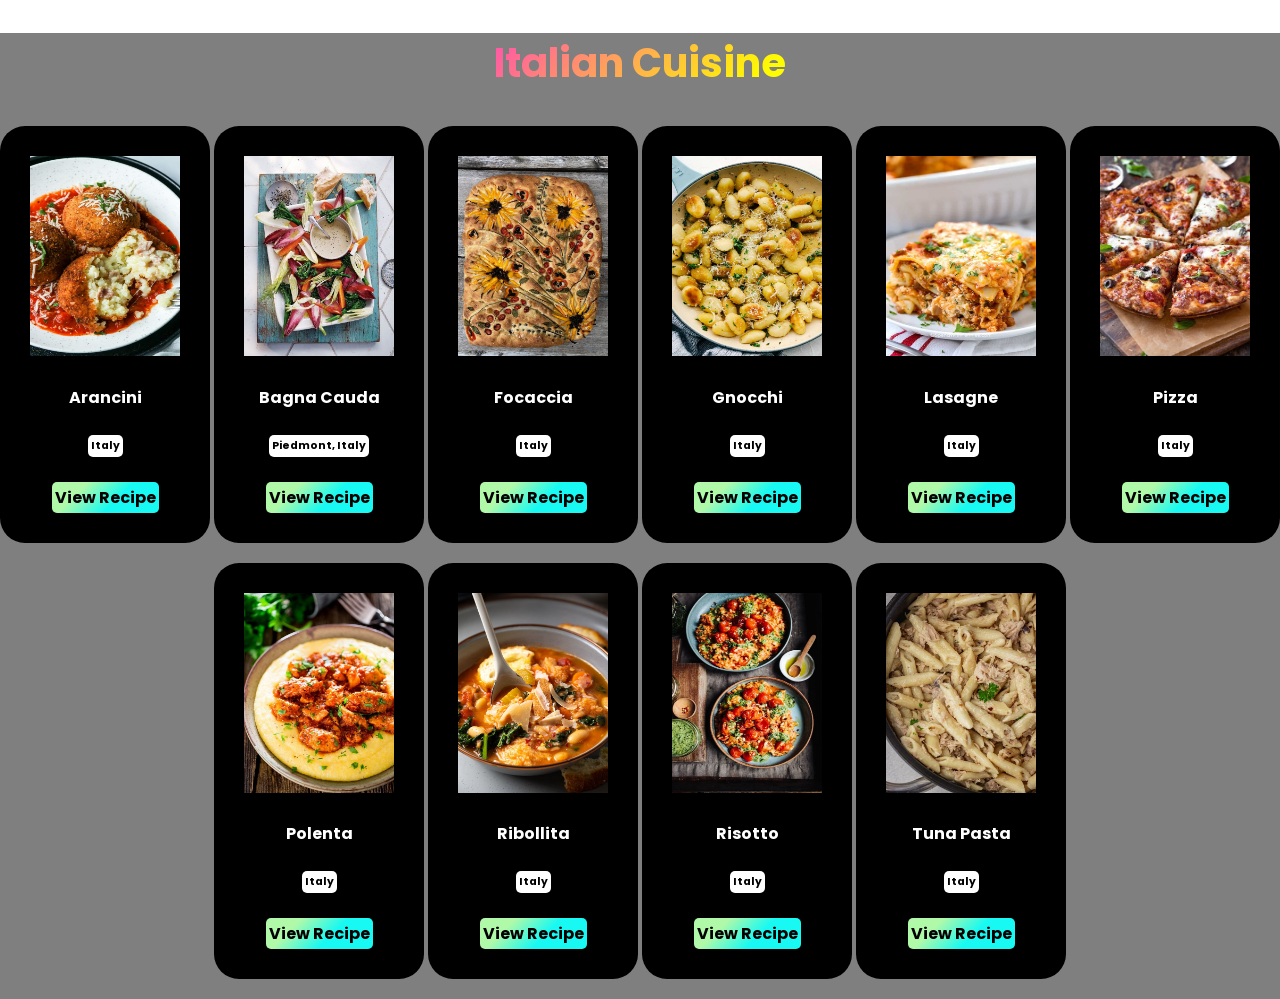
<file: italian_map.html>
<!DOCTYPE html>

<html lang="en">
    <head>
        <title>Italian Cusine</title>
    </head>
    <style>
        @import url('https://fonts.googleapis.com/css2?family=Open+Sans:wght@300&family=Poppins:wght@300&display=swap');
        ::-webkit-scrollbar{
            display: none;
        }
        html{
            scroll-behavior: smooth;
        }

        html{
            background-color: none;
            position: relative;
            -webkit-animation-name: animatebottom;
            -webkit-animation-duration: 1s;
            animation-name: animatebottom;
            animation-duration: 1s
        }

        @-webkit-keyframes animatebottom {
            from { bottom:-100px; opacity:0 } 
            to { bottom:0px; opacity:1 }
        }

        @keyframes animatebottom { 
            from{ bottom:-100px; opacity:0 } 
            to{ bottom:0; opacity:1 }
        }

        body{
            background: url(https://wallpaperaccess.com/full/826922.jpg) center / cover no-repeat;
            background-attachment: fixed;
            height: 100vh;
            margin: 0;
            text-align: center;
            font-family: 'Poppins', 'Open Sans', sans-serif;
        }
        .container{
            background-color: rgb(0, 0, 0, 0.5);
            background-attachment: fixed;
            background-size: cover;
        }
        .container h2{
            font-size: 2.5rem;
            background-image: linear-gradient(315deg, #fffb00 40%, #ff00ff 74%);
            /*background: -webkit-linear-gradient(45deg, #09009f, #00ff95 80%);*/
            background-clip: text;
            -webkit-background-clip: text;
            -webkit-text-fill-color: transparent;
        }
        .container-item{
            background-color: black;
            border-radius: 25px;
            padding: 30px;
            display: inline-block;
            margin-bottom: 20px;
        }
        .container-item h4{
            color: white;
        }
        .container-item h6{
            color: black;
            background-color: white;
            padding: 3px;
            width: fit-content;
            margin-left: auto; 
            margin-right: auto;
            border-radius: 5px;
        }
        .container-item a{
            color: black;
            text-decoration: none;
            font-size: medium;
            font-weight: bold; 
            background: linear-gradient(315deg, #17f9f2 40%, #b0f9a9 74%); 
            width: fit-content; 
            padding: 3px; 
            display: block; 
            margin-left: auto; 
            margin-right: auto; 
            border-radius: 5px;
            transition: all 200ms ease-in;
        }
        .container-item a:hover{
            transform: scale(1.05);
        }
    </style>
    <body>
        <div class="container">
            <h2>Italian Cuisine</h2>
            <div class="container-item">
                <img src="assets/cusines/recipes/italian/Italian_Arancini.jpg" height="200px" width="150px">
                <h4>Arancini</h4>
                <h6>Italy</h6>
                <a href="recipes/italian/italian_arancini.html" target="_blank">View Recipe</a>
            </div>
            <div class="container-item">
                <img src="assets/cusines/recipes/italian/Italian_Bagna_Cauda.jpg" height="200px" width="150px">
                <h4>Bagna Cauda</h4>
                <h6>Piedmont, Italy</h6>
                <a href="recipes/italian/italian_bagna_cauda.html" target="_blank">View Recipe</a>
            </div>
            <div class="container-item">
                <img src="assets/cusines/recipes/italian/Italian_Focaccia.jpg" height="200px" width="150px">
                <h4>Focaccia</h4>
                <h6>Italy</h6>
                <a href="recipes/italian/italian_focaccia.html" target="_blank">View Recipe</a>
            </div>
            <div class="container-item">
                <img src="assets/cusines/recipes/italian/Italian_Gnocchi.jpg" height="200px" width="150px">
                <h4>Gnocchi</h4>
                <h6>Italy</h6>
                <a href="recipes/italian/italian_gnocchi.html" target="_blank">View Recipe</a>
            </div>
            <div class="container-item">
                <img src="assets/cusines/recipes/italian/Italian_Lasagna.jpg" height="200px" width="150px">
                <h4>Lasagne</h4>
                <h6>Italy</h6>
                <a href="recipes/italian/italian_lasagna.html" target="_blank">View Recipe</a>
            </div>
            <div class="container-item">
                <img src="assets/cusines/recipes/italian/Italian_Pizza.jpg" height="200px" width="150px">
                <h4>Pizza</h4>
                <h6>Italy</h6>
                <a href="recipes/italian/italian_pizza.html" target="_blank">View Recipe</a>
            </div>
            <div class="container-item">
                <img src="assets/cusines/recipes/italian/Italian_Polenta.jpg" height="200px" width="150px">
                <h4>Polenta</h4>
                <h6>Italy</h6>
                <a href="recipes/italian/italian_polenta.html" target="_blank">View Recipe</a>
            </div>
            <div class="container-item">
                <img src="assets/cusines/recipes/italian/Italian_Ribollita.jpg" height="200px" width="150px">
                <h4>Ribollita</h4>
                <h6>Italy</h6>
                <a href="recipes/italian/italian_ribollita.html" target="_blank">View Recipe</a>
            </div>
            <div class="container-item">
                <img src="assets/cusines/recipes/italian/Italian_Risotto.jpg" height="200px" width="150px">
                <h4>Risotto</h4>
                <h6>Italy</h6>
                <a href="recipes/italian/italian_risotto.html" target="_blank">View Recipe</a>
            </div>
            <div class="container-item">
                <img src="assets/cusines/recipes/italian/Italian_Tuna_Pasta.jpg" height="200px" width="150px">
                <h4>Tuna Pasta</h4>
                <h6>Italy</h6>
                <a href="recipes/italian/italian_tuna_pasta.html" target="_blank">View Recipe</a>
            </div>
        </div>
    </body>
</html>
</file>
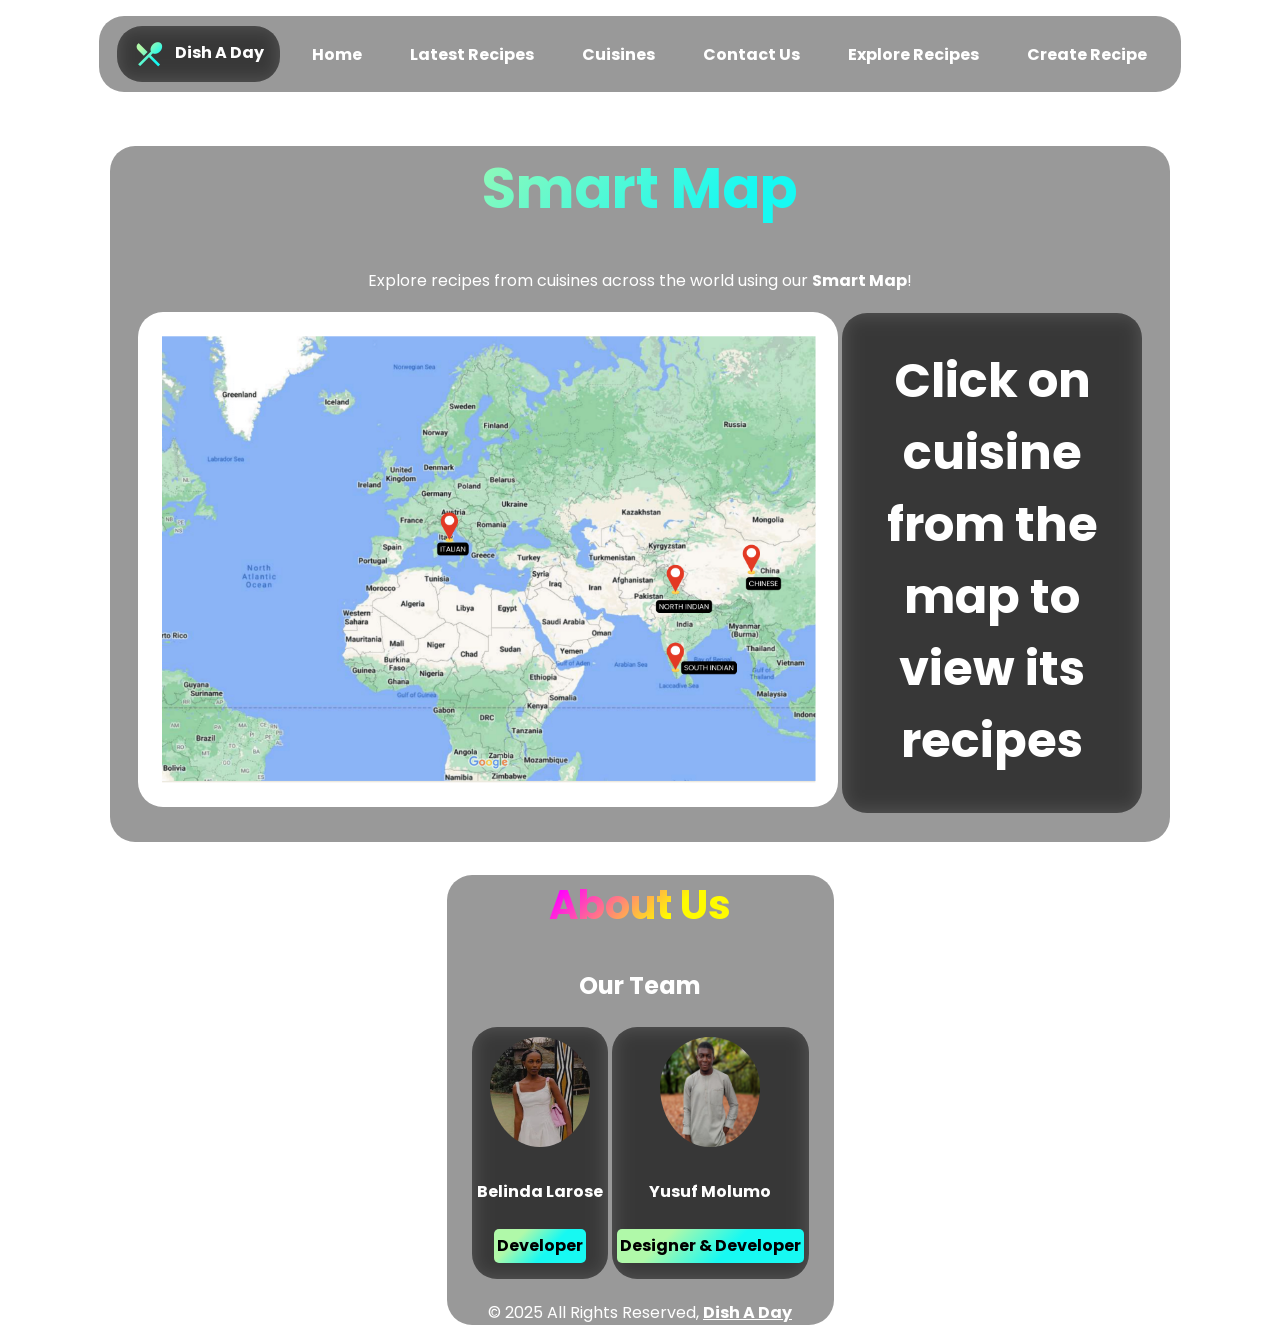
<file: map.html>
<!DOCTYPE html>

<html lang="en">
    <head>
        <title>Dish a Day | Smart Map</title>
        <link rel="stylesheet" type="text/css" href="css/style_index.css">
        <link rel="icon" href="../../assets/logos/title_icon.png" type="image/icon type">

        <!--Google Fonts-->
        <link href="https://fonts.googleapis.com/icon?family=Material+Icons" rel="stylesheet">

    </head>
    <body>
        <!--Navbar-->
        <nav>
            <ul class="menu-bar">
                <div class="logo">
                    <a href="index.html">
                        <i class="material-icons">restaurant_menu</i>Dish A Day
                    </a>
                </div>
                <li><a href="index.html">Home</a></li>
                <li><a href="index.html#latest_recipes">Latest Recipes</a></li>
                <li><a href="index.html#cuisines">Cuisines</a></li>
                <li><a href="#contact">Contact Us</a></li>
                <li><a href="map.html">Explore Recipes</a></li>
                <li><a href="create_recipe.html" style="text-decoration: none;">Create Recipe</a></li>
            </ul>
        </nav>

        <div class="map">
            <h1>Smart Map</h1>
            <p>Explore recipes from cuisines across the world using our <b>Smart Map</b>!</p>
            <table>
                <tr>
                    <td>
                        <img src="assets/main/map_recipes.png" alt="eurasia_map" width="700px" height="495px" usemap="#cusines">
                        <map name="cusines">
                            <area shape="rect" coords="513,328,607,370" href="south_indian_map.html" alt="SOUTH INDIAN" target="display_area">
                            <area shape="rect" coords="496,250,586,303" href="north_indian_map.html" alt="NORTH INDIAN" target="display_area">
                            <area shape="rect" coords="592,229,653,283" href="chinese_map.html" alt="CHINESE" target="display_area">
                            <area shape="rect" coords="283,200,342,246" href="italian_map.html" alt="ITALIAN" target="display_area">
                        </map>
                    </td>
                    <td>
                        <div class="cusine-map">
                            <iframe src="map_default.html" title="display_area" name="display_area"></iframe>
                        </div>
                    </td>
                </tr>
            </table>
        </div>

        <div class="contact-us" id="contact">
            <h2>About Us</h2>
            <h3>Our Team</h3>
            <div class="contact-card">
                <div class="contact-item">
                    <img src="assets/team/ashwin.jpg">
                    <h4>Belinda Larose</h4>
                    <p>Developer</p>
                </div>
                <div class="contact-item">
                    <img src="assets/team/thilak.jpeg">
                    <h4>Yusuf Molumo</h4>
                    <p>Designer & Developer</p>
                </div>
            </div>
            <p>© 2025 All Rights Reserved, <a href="index.html" style="color: white; font-weight: bold;">Dish A Day</a></p>
        </div>
    </body>
</html>
</file>
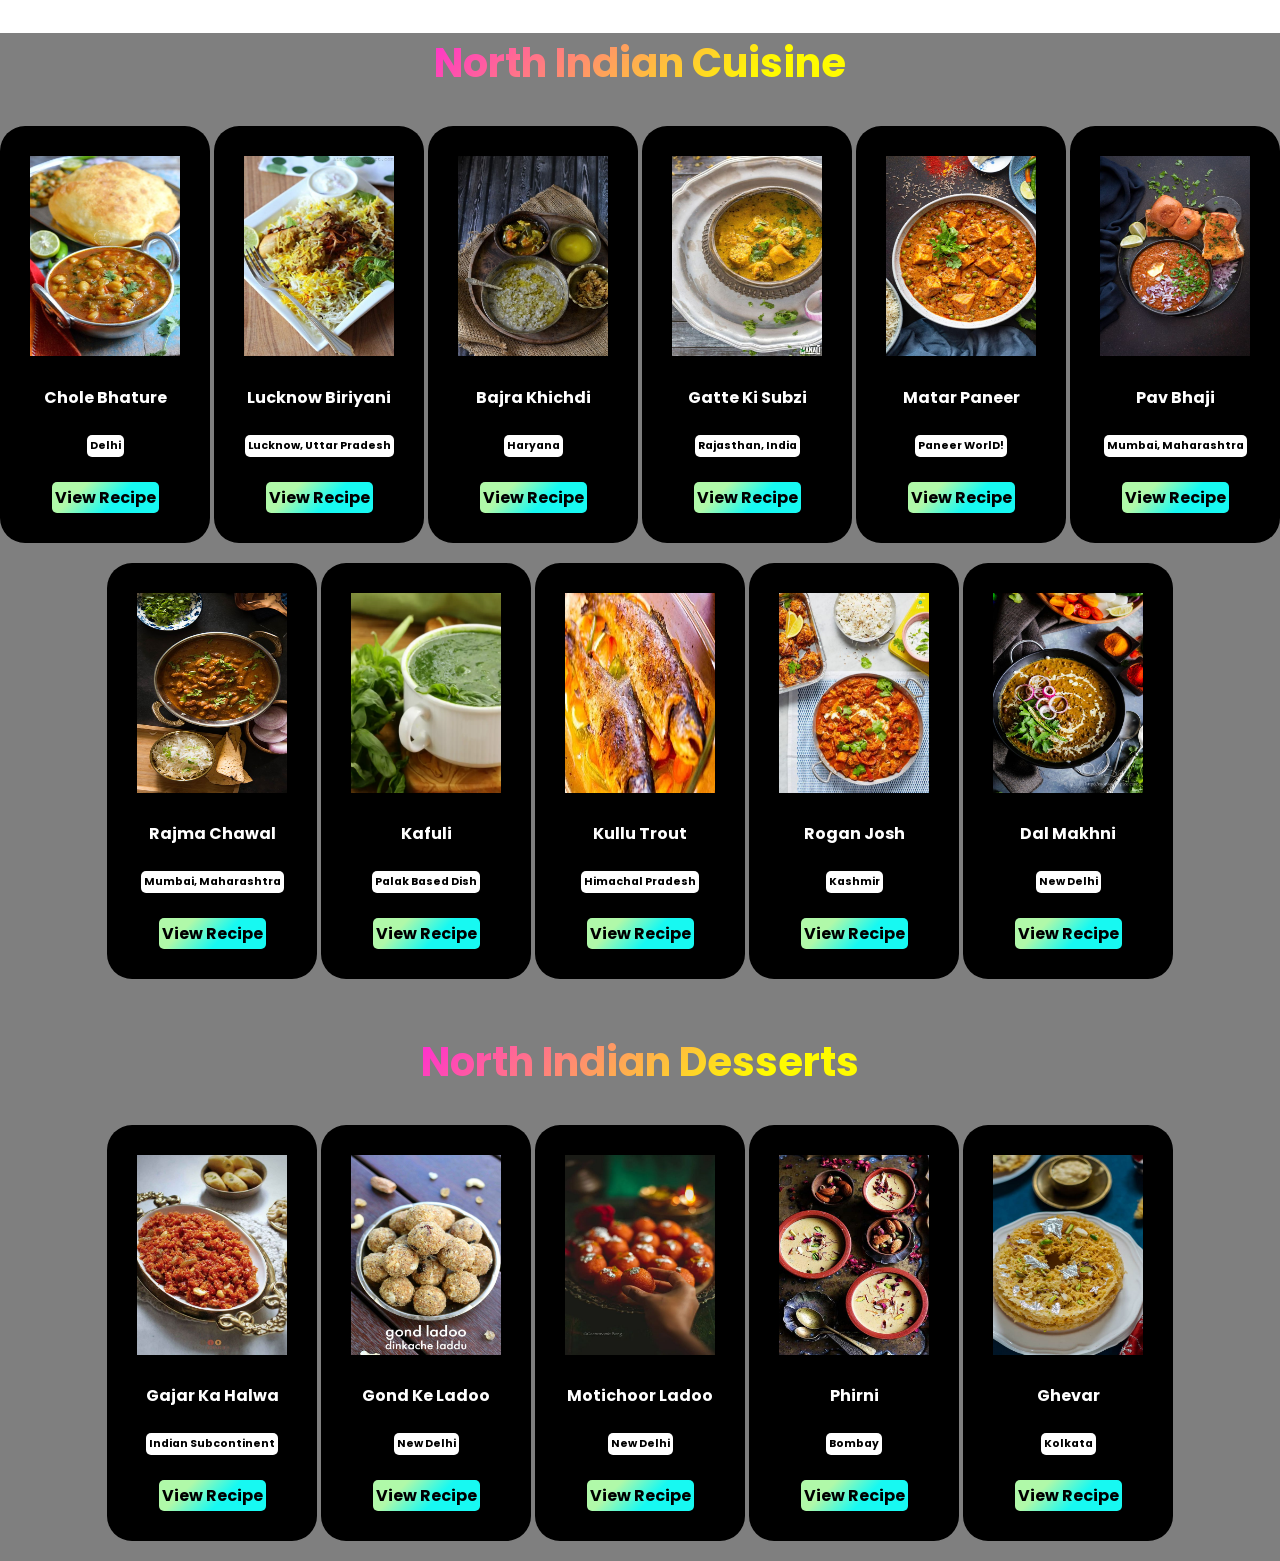
<file: north_indian_map.html>
<!DOCTYPE html>

<html lang="en">
    <head>
        <title>North Indian Cusine</title>
    </head>
    <style>
        @import url('https://fonts.googleapis.com/css2?family=Open+Sans:wght@300&family=Poppins:wght@300&display=swap');
        ::-webkit-scrollbar{
            display: none;
        }
        html{
            scroll-behavior: smooth;
        }

        html{
            background-color: none;
            position: relative;
            -webkit-animation-name: animatebottom;
            -webkit-animation-duration: 1s;
            animation-name: animatebottom;
            animation-duration: 1s
        }

        @-webkit-keyframes animatebottom {
            from { bottom:-100px; opacity:0 } 
            to { bottom:0px; opacity:1 }
        }

        @keyframes animatebottom { 
            from{ bottom:-100px; opacity:0 } 
            to{ bottom:0; opacity:1 }
        }

        body{
            background: url(https://wallpaperaccess.com/full/826922.jpg) center / cover no-repeat;
            background-attachment: fixed;
            height: 100vh;
            margin: 0;
            text-align: center;
            font-family: 'Poppins', 'Open Sans', sans-serif;
        }
        .container{
            background-color: rgb(0, 0, 0, 0.5);
            background-attachment: fixed;
            background-size: cover;
        }
        .container h2{
            font-size: 2.5rem;
            background-image: linear-gradient(315deg, #fffb00 40%, #ff00ff 74%);
            /*background: -webkit-linear-gradient(45deg, #09009f, #00ff95 80%);*/
            background-clip: text;
            -webkit-background-clip: text;
            -webkit-text-fill-color: transparent;
        }
        .container-item{
            background-color: black;
            border-radius: 25px;
            padding: 30px;
            display: inline-block;
            margin-bottom: 20px;
        }
        .container-item h4{
            color: white;
        }
        .container-item h6{
            color: black;
            background-color: white;
            padding: 3px;
            width: fit-content;
            margin-left: auto; 
            margin-right: auto;
            border-radius: 5px;
        }
        .container-item a{
            color: black;
            text-decoration: none;
            font-size: medium;
            font-weight: bold; 
            background: linear-gradient(315deg, #17f9f2 40%, #b0f9a9 74%); 
            width: fit-content; 
            padding: 3px; 
            display: block; 
            margin-left: auto; 
            margin-right: auto; 
            border-radius: 5px;
            transition: all 200ms ease-in;
        }
        .container-item a:hover{
            transform: scale(1.05);
        }
    </style>
    <body>
        <div class="container">
            <h2>North Indian Cuisine</h2>
            <div class="container-item">
                <img src="assets/cusines/recipes/north_indian/North_Chole_Bhature.jpg" height="200px" width="150px">
                <h4>Chole Bhature</h4>
                <h6>Delhi</h6>
                <a href="recipes/north_indian/north_chole_bhature.html" target="_blank">View Recipe</a>
            </div>
            <div class="container-item">
                <img src="assets/cusines/recipes/north_indian/North_Lucknow_Biryani.jpg" height="200px" width="150px">
                <h4>Lucknow Biriyani</h4>
                <h6>Lucknow, Uttar Pradesh</h6>
                <a href="recipes/north_indian/North_Lucknow_Biryani.html" target="_blank">View Recipe</a>
            </div>
            <div class="container-item">
                <img src="assets/cusines/recipes/north_indian/North_Bajra_Khichdi.jpg" height="200px" width="150px">
                <h4>Bajra Khichdi</h4>
                <h6>Haryana</h6>
                <a href="recipes/north_indian/north_bajra_khichdi.html" target="_blank">View Recipe</a>
            </div>
            <div class="container-item">
                <img src="assets/cusines/recipes/north_indian/North_Gatte_Ki_Subzi.jpg" height="200px" width="150px">
                <h4>Gatte Ki Subzi</h4>
                <h6>Rajasthan, India</h6>
                <a href="recipes/north_indian/north_gatte_ki_sabji.html" target="_blank">View Recipe</a>
            </div>
            <div class="container-item">
                <img src="assets/cusines/recipes/north_indian/North_Matar_Paneer.jpg" height="200px" width="150px">
                <h4>Matar Paneer</h4>
                <h6>Paneer WorlD!</h6>
                <a href="recipes/north_indian/north_matar_paneer.html" target="_blank">View Recipe</a>
            </div>
            <div class="container-item">
                <img src="assets/cusines/recipes/north_indian/pav_bhaji.jpg" height="200px" width="150px">
                <h4>Pav Bhaji</h4>
                <h6>Mumbai, Maharashtra</h6>
                <a href="recipes/north_indian/north_pav_bhaji.html" target="_blank">View Recipe</a>
            </div>
            <div class="container-item">
                <img src="assets/cusines/recipes/north_indian/North_Rajma_Chawal.jpg" height="200px" width="150px">
                <h4>Rajma Chawal</h4>
                <h6>Mumbai, Maharashtra</h6>
                <a href="recipes/north_indian/North_Rajma_Chawal.html" target="_blank">View Recipe</a>
            </div>
            <div class="container-item">
                <img src="assets/cusines/recipes/north_indian/North_Kafuli.jpg" height="200px" width="150px">
                <h4>Kafuli</h4>
                <h6>Palak Based Dish</h6>
                <a href="recipes/north_indian/north_kafuli.html" target="_blank">View Recipe</a>
            </div>
            <div class="container-item">
                <img src="assets/cusines/recipes/north_indian/North_Kullu_Trout.jpg" height="200px" width="150px">
                <h4>Kullu Trout</h4>
                <h6>Himachal Pradesh</h6>
                <a href="recipes/north_indian/north_kullu_trout.html" target="_blank">View Recipe</a>
            </div>
            <div class="container-item">
                <img src="assets/cusines/recipes/north_indian/North_Rogan_Josh.jpg" height="200px" width="150px">
                <h4>Rogan Josh</h4>
                <h6>Kashmir</h6>
                <a href="recipes/north_indian/north_rogan_josh.html" target="_blank">View Recipe</a>
            </div>
            <div class="container-item">
                <img src="assets/cusines/recipes/north_indian/North_Dal_Makhani.jpg" height="200px" width="150px">
                <h4>Dal Makhni</h4>
                <h6>New Delhi</h6>
                <a href="recipes/north_indian/noth_Dal_Makhani.html" target="_blank">View Recipe</a>
            </div>
            <h2>North Indian Desserts</h2>
            <div class="container-item">
                <img src="assets/cusines/recipes/dessert/Dessert_Gajar_Ka_Halwa.jpg" height="200px" width="150px">
                <h4>Gajar Ka Halwa</h4>
                <h6>Indian Subcontinent</h6>
                <a href="recipes/dessert/dessert_gajar_ka_halwa.html" target="_blank">View Recipe</a>
            </div>
            <div class="container-item">
                <img src="assets/cusines/recipes/dessert/Dessert_Gond_Ke_Ladoo.jpg" height="200px" width="150px">
                <h4>Gond Ke Ladoo</h4>
                <h6>New Delhi</h6>
                <a href="recipes/dessert/dessert_gond_ke_ladoo.html" target="_blank">View Recipe</a>
            </div>
            <div class="container-item">
                <img src="assets/cusines/recipes/dessert/Dessert_Motichoor_Ladoo.jpg" height="200px" width="150px">
                <h4>Motichoor Ladoo</h4>
                <h6>New Delhi</h6>
                <a href="recipes/dessert/dessert_motichoor_ladoo.html" target="_blank">View Recipe</a>
            </div>
            <div class="container-item">
                <img src="assets/cusines/recipes/dessert/Dessert_Phirni.jpg" height="200px" width="150px">
                <h4>Phirni</h4>
                <h6>Bombay</h6>
                <a href="recipes/dessert/dessert_phirni.html" target="_blank">View Recipe</a>
            </div>
            <div class="container-item">
                <img src="assets/cusines/recipes/dessert/Dessert_Ghevar.jpg" height="200px" width="150px">
                <h4>Ghevar</h4>
                <h6>Kolkata</h6>
                <a href="recipes/dessert/dessrt_ghevar.html" target="_blank">View Recipe</a>
            </div>
        </div>
    </body>
</html>
</file>
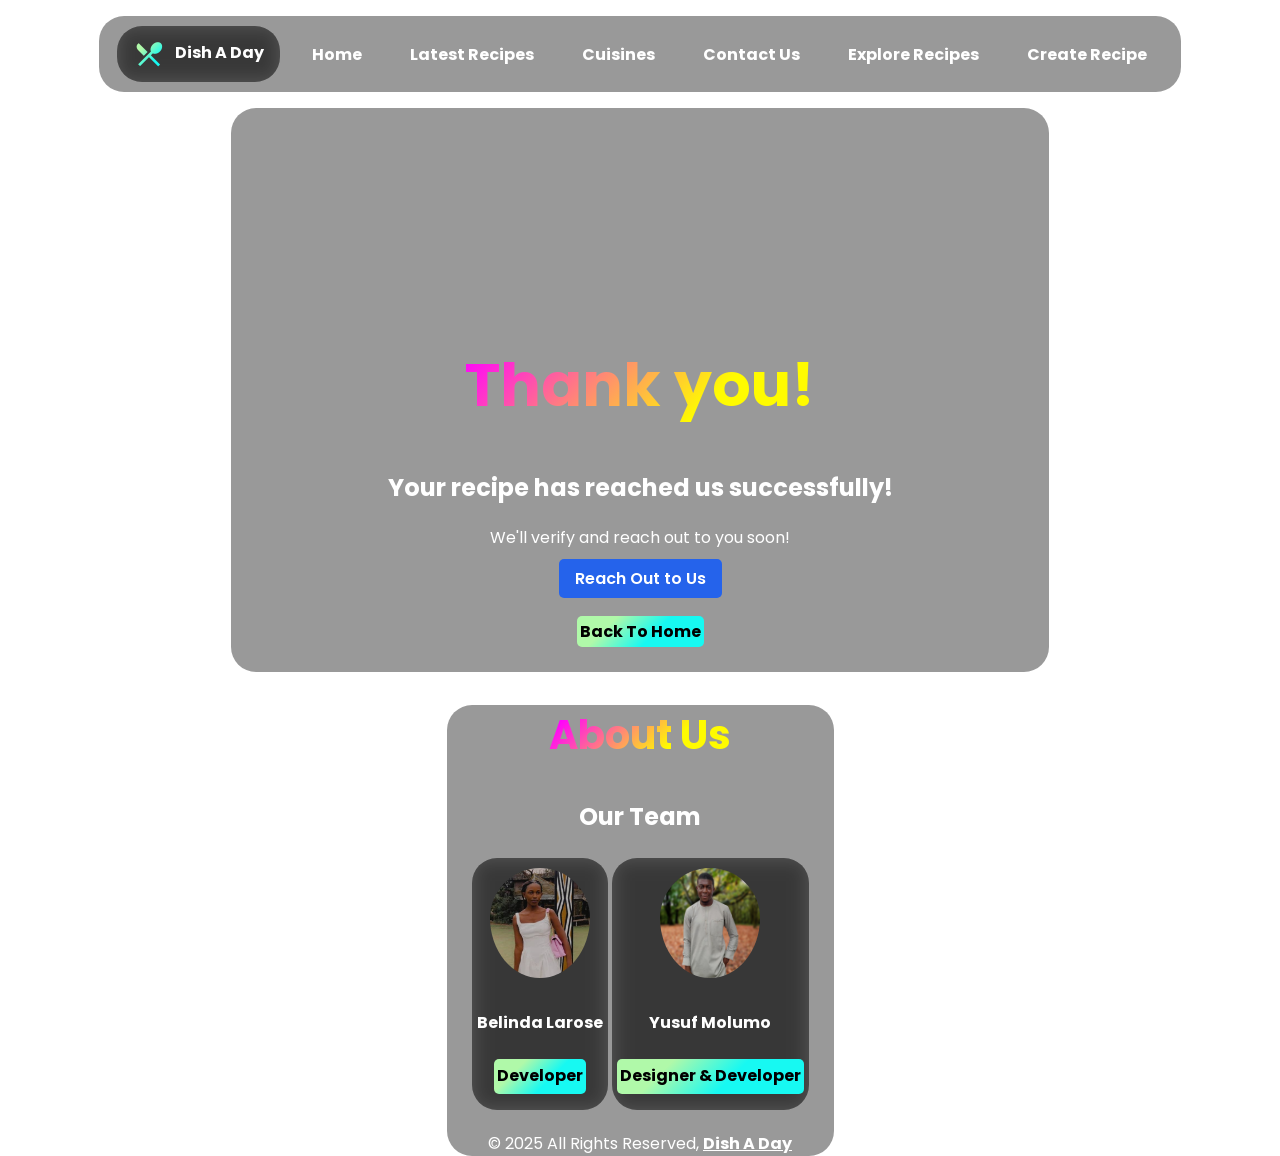
<file: on_submit.html>
<!DOCTYPE html>

<html lang="en">
    <head>
        <title>Dish A Day | Create Recipe | On-Submit</title>
        <link rel="stylesheet" type="text/css" href="css/style_form.css">
        <link rel="icon" href="../../assets/logos/title_icon.png" type="image/icon type">

        <!--Google Fonts and icons-->
        <link href="https://fonts.googleapis.com/icon?family=Material+Icons" rel="stylesheet">
    </head>
    <body>
        <!--Navbar-->
        <nav>
            <ul class="menu-bar">
                <div class="logo">
                    <a href="index.html">
                        <i class="material-icons">restaurant_menu</i>Dish A Day
                    </a>
                </div>
                <li><a href="index.html">Home</a></li>
                <li><a href="index.html#latest_recipes">Latest Recipes</a></li>
                <li><a href="index.html#cuisines">Cuisines</a></li>
                <li><a href="#contact">Contact Us</a></li>
                <li><a href="map.html">Explore Recipes</a></li>
                <li><a href="create_recipe.html" style="text-decoration: none;">Create Recipe</a></li>
            </ul>
        </nav>

        <div class="on_submit">
            <i class="material-icons">task_alt</i>
            <h1>Thank you!</h1>
            <h2>Your recipe has reached us successfully!</h2>
            <p>We'll verify and reach out to you soon!</p>
            <a style="text-decoration: none;" class="btn-primary" href="mailto:dishaday@gmail.com">Reach Out to Us</a>
            <br>
            <br>
            <a id="go_back" href="index.html">Back To Home</a>
        </div>



        <div class="contact-us" id="contact">
            <h2>About Us</h2>
            <h3>Our Team</h3>
            <div class="contact-card">
                <div class="contact-item">
                    <img src="assets/team/ashwin.jpg">
                    <h4>Belinda Larose</h4>
                    <p>Developer</p>
                </div>
                <div class="contact-item">
                    <img src="assets/team/thilak.jpeg">
                    <h4>Yusuf Molumo</h4>
                    <p>Designer & Developer</p>
                </div>
            </div>
            <p>© 2025 All Rights Reserved, <a href="index.html" style="color: white; font-weight: bold;">Dish A Day</a></p>
        </div>
    </body>
</html>
</file>
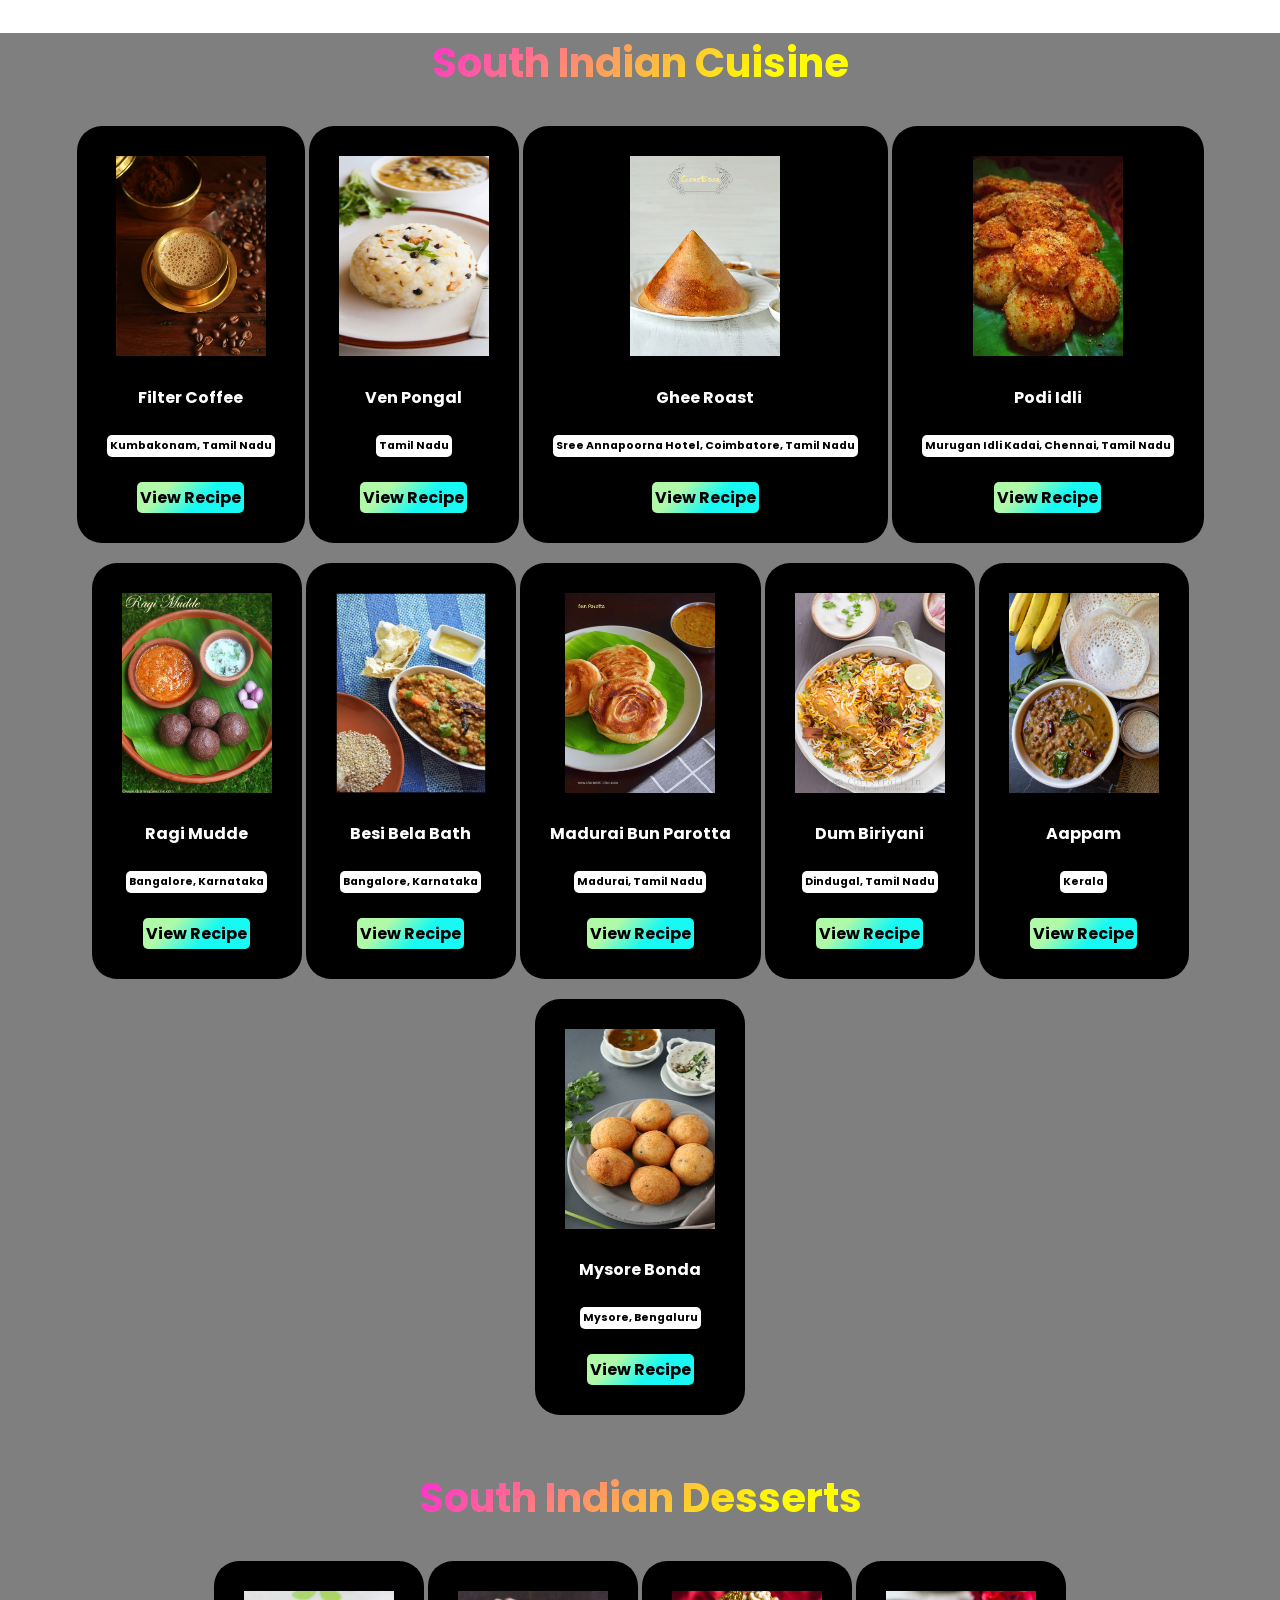
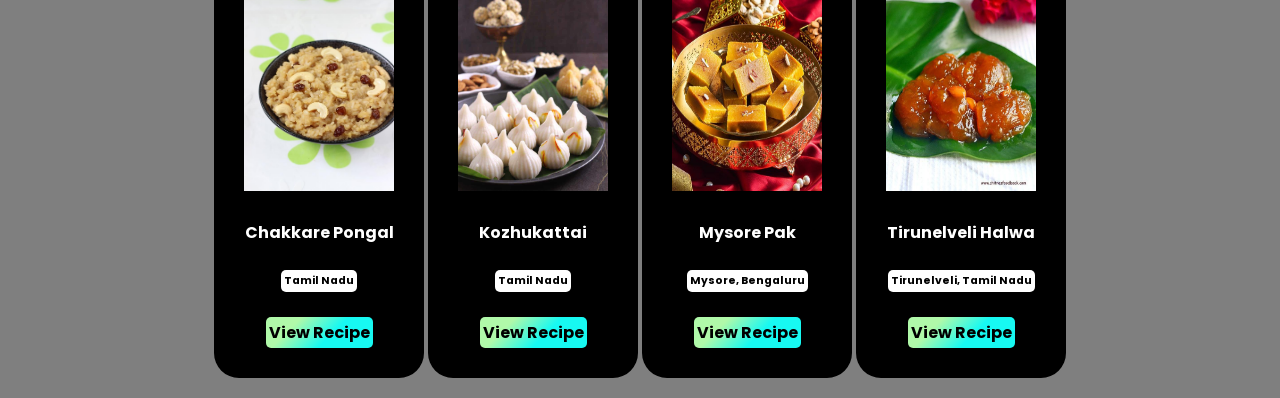
<file: south_indian_map.html>
<!DOCTYPE html>

<html lang="en">
    <head>
        <title>South Indian Cusine</title>
    </head>
    <style>
        @import url('https://fonts.googleapis.com/css2?family=Open+Sans:wght@300&family=Poppins:wght@300&display=swap');
        ::-webkit-scrollbar{
            display: none;
        }
        html{
            scroll-behavior: smooth;
        }

        html{
            background-color: none;
            position: relative;
            -webkit-animation-name: animatebottom;
            -webkit-animation-duration: 1s;
            animation-name: animatebottom;
            animation-duration: 1s
        }

        @-webkit-keyframes animatebottom {
            from { bottom:-100px; opacity:0 } 
            to { bottom:0px; opacity:1 }
        }

        @keyframes animatebottom { 
            from{ bottom:-100px; opacity:0 } 
            to{ bottom:0; opacity:1 }
        }

        body{
            background: url(https://wallpaperaccess.com/full/826922.jpg) center / cover no-repeat;
            background-attachment: fixed;
            height: 100vh;
            margin: 0;
            text-align: center;
            font-family: 'Poppins', 'Open Sans', sans-serif;
        }
        .container{
            background-color: rgb(0, 0, 0, 0.5);
            background-attachment: fixed;
            background-size: cover;
        }
        .container h2{
            font-size: 2.5rem;
            background-image: linear-gradient(315deg, #fffb00 40%, #ff00ff 74%);
            /*background: -webkit-linear-gradient(45deg, #09009f, #00ff95 80%);*/
            background-clip: text;
            -webkit-background-clip: text;
            -webkit-text-fill-color: transparent;
        }
        .container-item{
            background-color: black;
            border-radius: 25px;
            padding: 30px;
            display: inline-block;
            margin-bottom: 20px;
        }
        .container-item h4{
            color: white;
        }
        .container-item h6{
            color: black;
            background-color: white;
            padding: 3px;
            width: fit-content;
            margin-left: auto; 
            margin-right: auto;
            border-radius: 5px;
        }
        .container-item a{
            color: black;
            text-decoration: none;
            font-size: medium;
            font-weight: bold; 
            background: linear-gradient(315deg, #17f9f2 40%, #b0f9a9 74%); 
            width: fit-content; 
            padding: 3px; 
            display: block; 
            margin-left: auto; 
            margin-right: auto; 
            border-radius: 5px;
            transition: all 200ms ease-in;
        }
        .container-item a:hover{
            transform: scale(1.05);
        }
    </style>
    <body>
        <div class="container">
            <h2>South Indian Cuisine</h2>
            <div class="container-item">
                <img src="assets/cusines/recipes/south_indian/south_filter_coffee.jpg" height="200px" width="150px">
                <h4>Filter Coffee</h4>
                <h6>Kumbakonam, Tamil Nadu</h6>
                <a href="recipes/south_indian/south_filter_coffee.html" target="_blank">View Recipe</a>
            </div>
            <div class="container-item">
                <img src="assets/cusines/recipes/south_indian/south_ven_pongal.jpg" height="200px" width="150px">
                <h4>Ven Pongal</h4>
                <h6>Tamil Nadu</h6>
                <a href="recipes/south_indian/south_ven_pongal.html" target="_blank">View Recipe</a>
            </div>
            <div class="container-item">
                <img src="assets/cusines/recipes/south_indian/south_ghee_roast.jpg" height="200px" width="150px">
                <h4>Ghee Roast</h4>
                <h6>Sree Annapoorna Hotel, Coimbatore, Tamil Nadu</h6>
                <a href="recipes/south_indian/south_ghee_roast.html" target="_blank">View Recipe</a>
            </div>
            <div class="container-item">
                <img src="assets/cusines/recipes/south_indian/south_podi_idli.jpg" height="200px" width="150px">
                <h4>Podi Idli</h4>
                <h6>Murugan Idli Kadai, Chennai, Tamil Nadu</h6>
                <a href="recipes/south_indian/south_podi_idli.html" target="_blank">View Recipe</a>
            </div>
            <div class="container-item">
                <img src="assets/cusines/recipes/south_indian/south_ragi_mudde.jpg" height="200px" width="150px">
                <h4>Ragi Mudde</h4>
                <h6>Bangalore, Karnataka</h6>
                <a href="recipes/south_indian/south_ragi_mudde.html" target="_blank">View Recipe</a>
            </div>
            <div class="container-item">
                <img src="assets/cusines/recipes/south_indian/south_besi_bele_bath.jpg" height="200px" width="150px">
                <h4>Besi Bela Bath</h4>
                <h6>Bangalore, Karnataka</h6>
                <a href="recipes/south_indian/south_bisi_bele_bath.html" target="_blank">View Recipe</a>
            </div>
            <div class="container-item">
                <img src="assets/cusines/recipes/south_indian/south_bun_parota.jpg" height="200px" width="150px">
                <h4>Madurai Bun Parotta</h4>
                <h6>Madurai, Tamil Nadu</h6>
                <a href="recipes/south_indian/south_bun_parota.html" target="_blank">View Recipe</a>
            </div>
            <div class="container-item">
                <img src="assets/cusines/recipes/south_indian/south_dum_biryani.jpg" height="200px" width="150px">
                <h4>Dum Biriyani</h4>
                <h6>Dindugal, Tamil Nadu</h6>
                <a href="recipes/south_indian/south_dum_biryani.html" target="_blank">View Recipe</a>
            </div>
            <div class="container-item">
                <img src="assets/cusines/recipes/south_indian/south_appam.jpg" height="200px" width="150px">
                <h4>Aappam</h4>
                <h6>Kerala</h6>
                <a href="recipes/south_indian/south_kerala_appam.html" target="_blank">View Recipe</a>
            </div>
            <div class="container-item">
                <img src="assets/cusines/recipes/south_indian/south_mysore_bonda.jpg" height="200px" width="150px">
                <h4>Mysore Bonda</h4>
                <h6>Mysore, Bengaluru</h6>
                <a href="recipes/south_indian/south_mysore_bonda.html" target="_blank">View Recipe</a>
            </div>
            <h2>South Indian Desserts</h2>
            <div class="container-item">
                <img src="assets/cusines/recipes/dessert/desert_chakara_pongal.jpg" height="200px" width="150px">
                <h4>Chakkare Pongal</h4>
                <h6>Tamil Nadu</h6>
                <a href="recipes/dessert/desert_chakkara_pongal.html" target="_blank">View Recipe</a>
            </div>
            <div class="container-item">
                <img src="assets/cusines/recipes/dessert/desert_kozhukattai.jpg" height="200px" width="150px">
                <h4>Kozhukattai</h4>
                <h6>Tamil Nadu</h6>
                <a href="recipes/dessert/desert_Kozhukattai.html" target="_blank">View Recipe</a>
            </div>
            <div class="container-item">
                <img src="assets/cusines/recipes/dessert/desert_mysore_pak.jpg" height="200px" width="150px">
                <h4>Mysore Pak</h4>
                <h6>Mysore, Bengaluru</h6>
                <a href="recipes/dessert/desert_mysore_pak.html" target="_blank">View Recipe</a>
            </div>
            <div class="container-item">
                <img src="assets/cusines/recipes/dessert/desert_tirunelveli_halwa.jpg" height="200px" width="150px">
                <h4>Tirunelveli Halwa</h4>
                <h6>Tirunelveli, Tamil Nadu</h6>
                <a href="recipes/dessert/desert_tirunelveli_halva.html" target="_blank">View Recipe</a>
            </div>
        </div>
    </body>
</html>
</file>
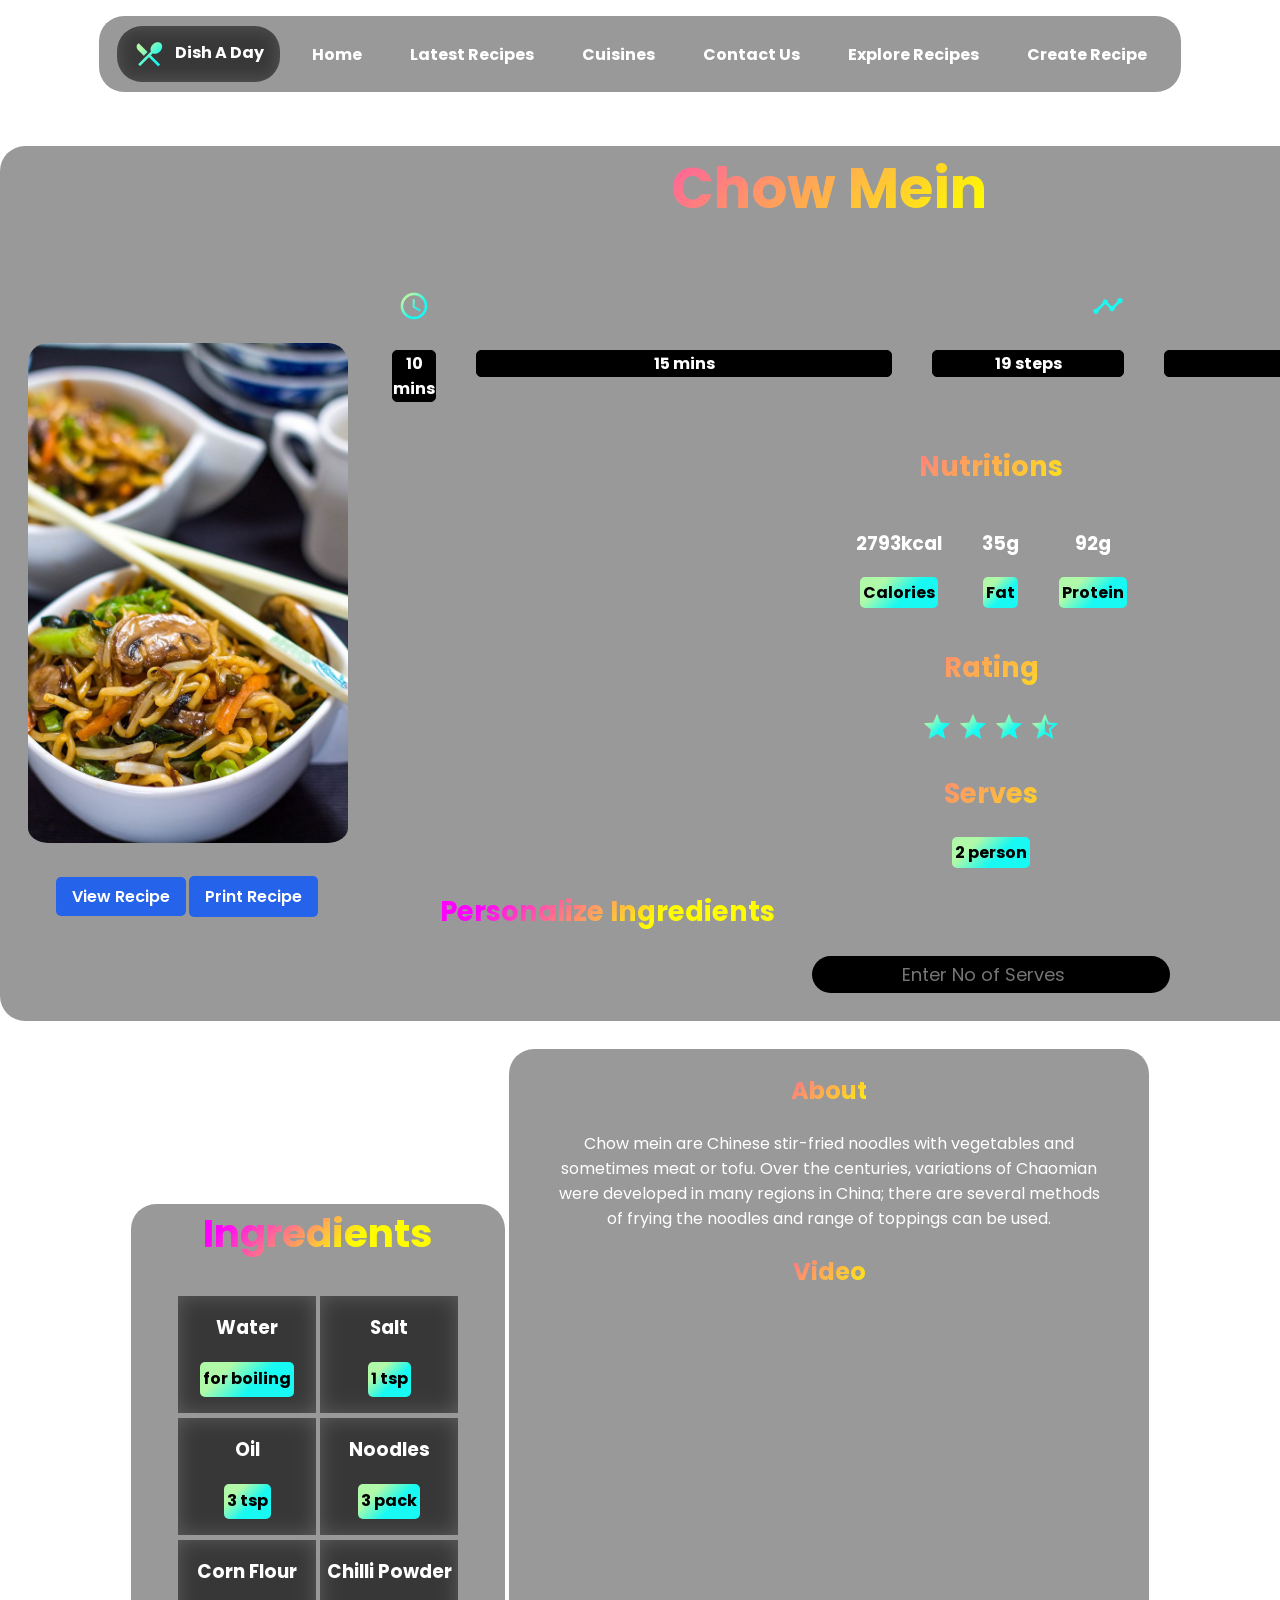
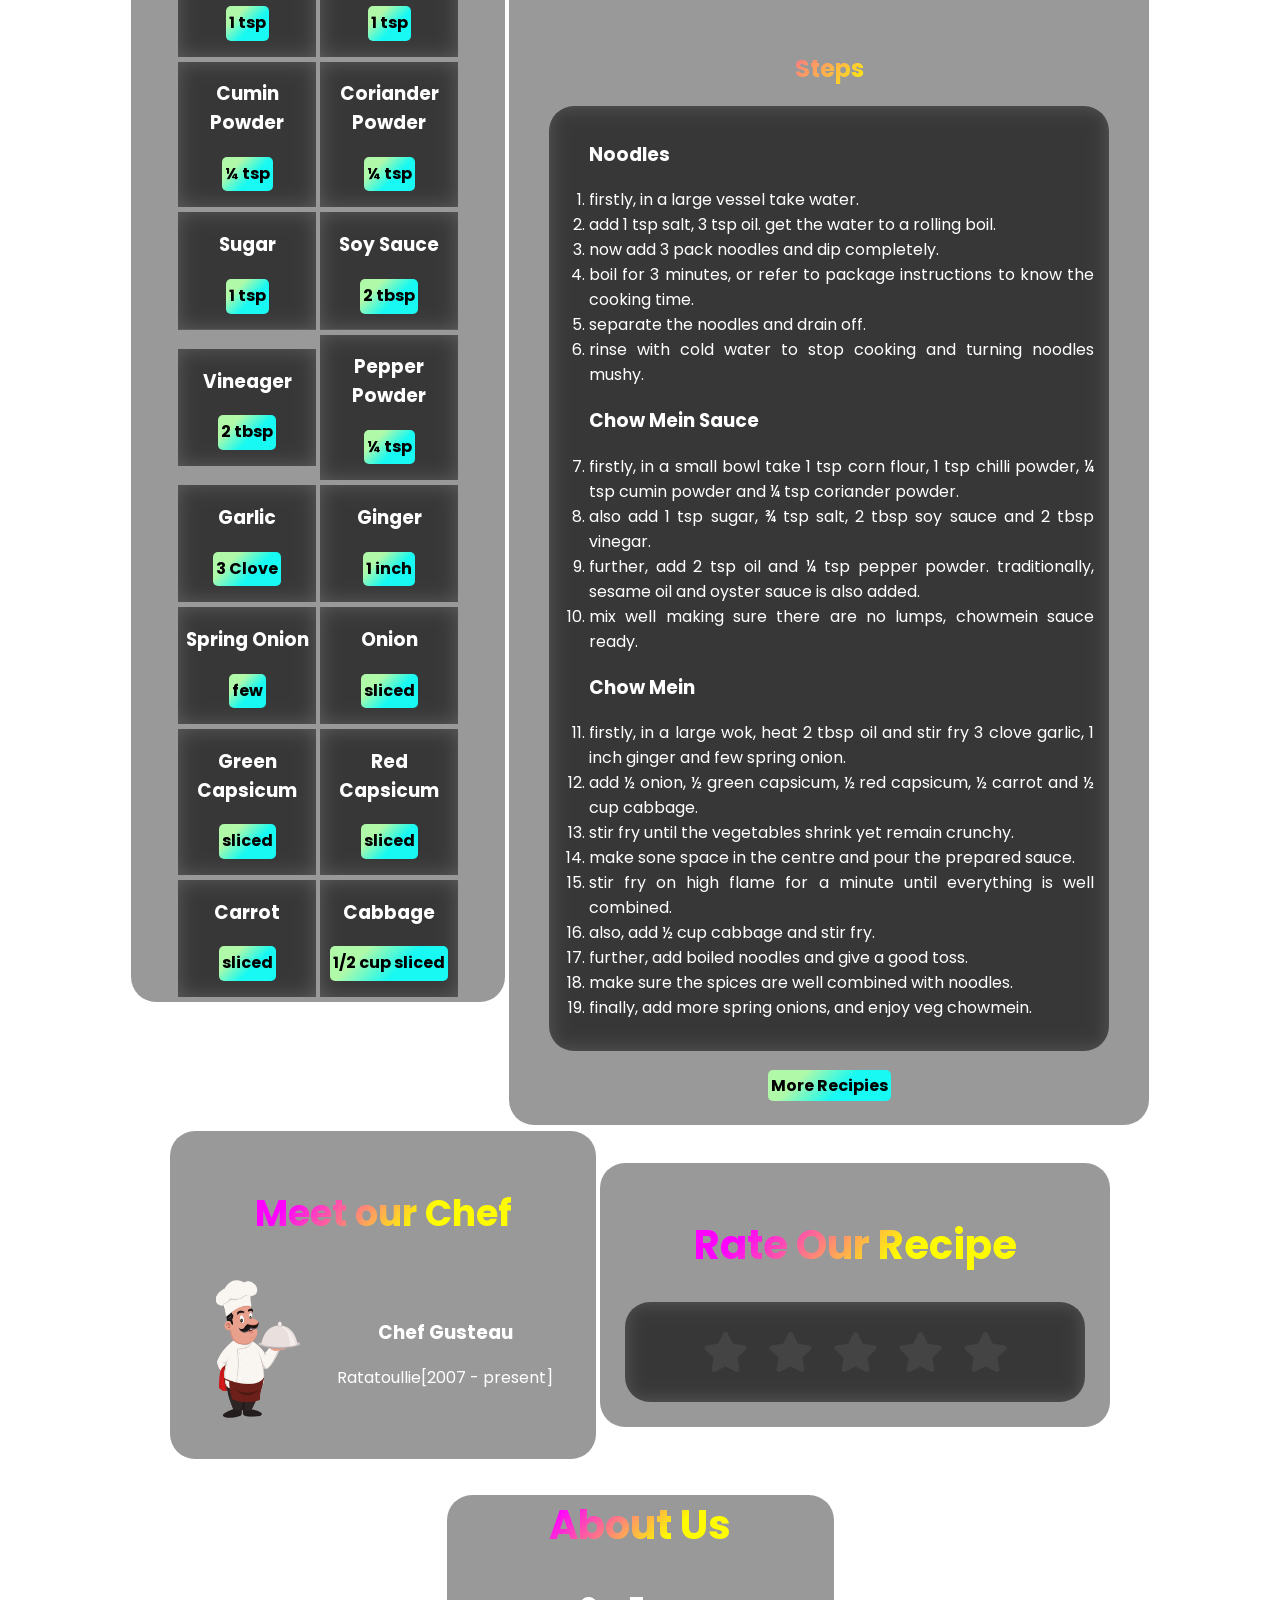
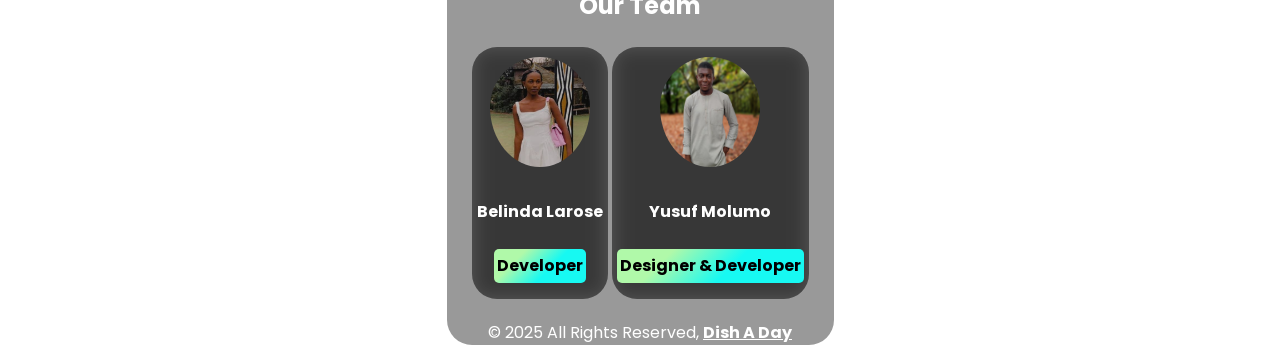
<file: recipes/chinese/chinese_chow_mein.html>
<!DOCTYPE html>

<html lang="en">
    <head>
        <!--Start from here, change title as required-->
        <title>Recipes | Chinese | Chow mein</title>
        <link rel="stylesheet" type="text/css" href="../../css/style_recipe.css">
        <link rel="icon" href="../../assets/logos/title_icon.png" type="image/icon type">

        <!--Google Fonts-->
        <link href="https://fonts.googleapis.com/icon?family=Material+Icons" rel="stylesheet">

    </head>
    <body>
        <!--Navbar-->
        <nav>
            <ul class="menu-bar">
                <div class="logo">
                    <a href="../../index.html">
                        <i class="material-icons">restaurant_menu</i>Dish A Day
                    </a>
                </div>
                <li><a href="../../index.html">Home</a></li>
                <li><a href="../../index.html#latest_recipes">Latest Recipes</a></li>
                <li><a href="../../index.html#cuisines">Cuisines</a></li>
                <li><a href="#contact">Contact Us</a></li>
                <li><a href="../../map.html">Explore Recipes</a></li>
                <li><a href="../../create_recipe.html" style="text-decoration: none;">Create Recipe</a></li>
            </ul>
        </nav>

        <!--Recipe-Card-->
        <div class="recipe_card_outline">
            <h1>Chow Mein</h1>
            <table>
                <tr>
                    <td style="text-align: center;">
                        <img src="../../assets/cusines/recipes/chinese/chinese_chow_mein.jpg" height="500px" width="320px"><br>
                        <a class="btn-primary" href="#recipe_main" style="text-decoration: none;">View Recipe</a>
                    </td>
                    <td class="recipe_about">
                        <div class="graphic-set">
                            <div class="graphic">
                                <i class="material-icons">schedule</i>
                                <h4>10 mins</h4>
                            </div>
                            <div class="graphic">
                                <i class="material-icons">hourglass_top</i>
                                <h4>15 mins</h4>
                            </div>
                            <div class="graphic">
                                <i class="material-icons">view_timeline</i>
                                <h4>19 steps</h4>
                            </div>
                            <div class="graphic">
                                <i class="material-icons">tips_and_updates</i>
                                <h4>Hard</h4>
                            </div>
                            <div class="graphic">
                                <i class="material-icons">restaurant</i>
                                <!--If veg, green, else change green to red wherever you see it guys.-->
                                <h4 style="background-color: green; border: 1px solid green;">veg</h4>
                            </div>
                        </div>

                        <!--Nutrions-->
                        <h2>Nutritions</h2>
                        <div class="graphic-set">
                            <div class="graphic">
                                <h3>2793kcal</h3>
                                <p style="color: black; font-weight: bold; background: linear-gradient(315deg, #17f9f2 40%, #b0f9a9 74%); width: fit-content; padding: 3px; display: block; margin-left: auto; margin-right: auto; border-radius: 5px;">Calories</p>
                            </div>
                            <div class="graphic">
                                <h3>35g</h3>
                                <p style="color: black; font-weight: bold; background: linear-gradient(315deg, #17f9f2 40%, #b0f9a9 74%); width: fit-content; padding: 3px; display: block; margin-left: auto; margin-right: auto; border-radius: 5px;">Fat</p>
                            </div>
                            <div class="graphic">
                                <h3>92g</h3>
                                <p style="color: black; font-weight: bold; background: linear-gradient(315deg, #17f9f2 40%, #b0f9a9 74%); width: fit-content; padding: 3px; display: block; margin-left: auto; margin-right: auto; border-radius: 5px;">Protein</p>
                            </div>
                        </div>

                        <!--Famous restaurant or place to eat this item-->
                        <h2>Rating</h2>
                        <!--Based on number of ratings, insert stars for half star use star_half instead of star-->
                        <div class="rating">
                            <i class="material-icons">star</i>
                            <i class="material-icons">star</i>
                            <i class="material-icons">star</i>
                            <i class="material-icons">star_half</i>
                        </div>

                        <h2>Serves</h2>
                        <p style="color: black; font-weight: bold; background: linear-gradient(315deg, #17f9f2 40%, #b0f9a9 74%); width: fit-content; padding: 3px; display: block; margin-left: auto; margin-right: auto; border-radius: 5px;">2 person</p>
                    </td>
                </tr>
            </table>
            <br>
        </div>

        <!--Recipe main-->
        <!--Ingredients-->
        <!--Change table width till it looks nice-->
        <br>
        <table id="recipe_main" width = "80%" style="margin-left: auto; margin-right: auto;">
            <tr>
                <td width = "40%">
                    <div class="ingredients">
                        <h2 style="
                        font-size: 2.45rem;
                        background-image: linear-gradient(315deg, #fffb00 40%, #ff00ff 74%);
                        /*background: -webkit-linear-gradient(45deg, #09009f, #00ff95 80%);*/
                        background-clip: text;
                        -webkit-background-clip: text;
                        -webkit-text-fill-color: transparent;
                        text-align: center;"
                        >Ingredients</h2>
                        <!--Copy paste ingredient item entire div to add as many ingredients required. Do not disturb ingredients-list div.-->
                        <div class="ingredients-list">
                            <div class="ingredient-item">
                                <h3>Water</h3>
                                <p>for boiling</p>
                            </div>
                            <div class="ingredient-item">
                                <h3>Salt</h3>
                                <p>1 tsp</p>
                            </div>
                            <div class="ingredient-item">
                                <h3>Oil</h3>
                                <p>3 tsp</p>
                            </div>
                            <div class="ingredient-item">
                                <h3>Noodles</h3>
                                <p>3 pack</p>
                            </div>
                            <div class="ingredient-item">
                                <h3>Corn Flour</h3>
                                <p>1 tsp</p>
                            </div>
                            <div class="ingredient-item">
                                <h3>Chilli Powder</h3>
                                <p>1 tsp</p>
                            </div>
                            <div class="ingredient-item">
                                <h3>Cumin Powder</h3>
                                <p>¼ tsp</p>
                            </div>
                            <div class="ingredient-item">
                                <h3>Coriander Powder</h3>
                                <p>¼ tsp</p>
                            </div>
                            <div class="ingredient-item">
                                <h3>Sugar</h3>
                                <p>1 tsp</p>
                            </div>
                            <div class="ingredient-item">
                                <h3>Soy Sauce</h3>
                                <p>2 tbsp</p>
                            </div>
                            <div class="ingredient-item">
                                <h3>Vineager</h3>
                                <p>2 tbsp</p>
                            </div>
                            <div class="ingredient-item">
                                <h3>Pepper Powder</h3>
                                <p>¼ tsp</p>
                            </div>
                            <div class="ingredient-item">
                                <h3>Garlic</h3>
                                <p>3 Clove</p>
                            </div>
                            <div class="ingredient-item">
                                <h3>Ginger</h3>
                                <p>1 inch</p>
                            </div>
                            <div class="ingredient-item">
                                <h3>Spring Onion</h3>
                                <p>few</p>
                            </div>
                            <div class="ingredient-item">
                                <h3>Onion</h3>
                                <p>sliced</p>
                            </div>
                            <div class="ingredient-item">
                                <h3>Green Capsicum</h3>
                                <p>sliced</p>
                            </div>
                            <div class="ingredient-item">
                                <h3>Red Capsicum</h3>
                                <p>sliced</p>
                            </div>
                            <div class="ingredient-item">
                                <h3>Carrot</h3>
                                <p>sliced</p>
                            </div>
                            <div class="ingredient-item">
                                <h3>Cabbage</h3>
                                <p>1/2 cup sliced</p>
                            </div>
                        </div>
                    </div>
                </td>
                <td>
                    <div class="main-content" style="padding-top: 5px; padding-bottom: 5px;">
                        <!--About the dish-->
                        <h2>About</h2>
                        <p>Chow mein are Chinese stir-fried noodles with vegetables and sometimes meat or tofu. Over the centuries, variations of Chaomian were developed in many regions in China; there are several methods of frying the noodles and range of toppings can be used.</p>
                        
                        <!--Video-->
                        <h2>Video</h2>
                        <!--Copy paste the entire iframe tag from YouTube, Open youtube video, SHARE, EMBED, copy the iframe tag that comes up-->
                        <iframe width="560" height="315" src="https://www.youtube.com/embed/LN4TuIxCpYQ" title="YouTube video player" frameborder="0" allow="accelerometer; autoplay; clipboard-write; encrypted-media; gyroscope; picture-in-picture" allowfullscreen></iframe>
                        <!--Steps-->
                        <!--Add li tags for more steps-->
                        <h2>Steps</h2>
                        <div class="steps">
                            <ol>
                                <h3>Noodles</h3>
                                <li>firstly, in a large vessel take water.</li>
                                <li>add 1 tsp salt, 3 tsp oil. get the water to a rolling boil.</li>
                                <li>now add 3 pack noodles and dip completely.</li>
                                <li>boil for 3 minutes, or refer to package instructions to know the cooking time.</li>
                                <li>separate the noodles and drain off.</li>
                                <li>rinse with cold water to stop cooking and turning noodles mushy.</li>
                                <h3>Chow Mein Sauce</h3>
                                <li>firstly, in a small bowl take 1 tsp corn flour, 1 tsp chilli powder, ¼ tsp cumin powder and ¼ tsp coriander powder.</li>
                                <li>also add 1 tsp sugar, ¾ tsp salt, 2 tbsp soy sauce and 2 tbsp vinegar.</li>
                                <li>further, add 2 tsp oil and ¼ tsp pepper powder. traditionally, sesame oil and oyster sauce is also added.</li>
                                <li>mix well making sure there are no lumps, chowmein sauce ready.</li>
                                <h3>Chow Mein</h3>
                                <li>firstly, in a large wok, heat 2 tbsp oil and stir fry 3 clove garlic, 1 inch ginger and few spring onion.</li>
                                <li>add ½ onion, ½ green capsicum, ½ red capsicum, ½ carrot and ½ cup cabbage.</li>
                                <li>stir fry until the vegetables shrink yet remain crunchy.</li>
                                <li>make sone space in the centre and pour the prepared sauce.</li>
                                <li>stir fry on high flame for a minute until everything is well combined.</li>
                                <li>also, add ½ cup cabbage and stir fry.</li>
                                <li>further, add boiled noodles and give a good toss.</li>
                                <li>make sure the spices are well combined with noodles.</li>
                                <li>finally, add more spring onions, and enjoy veg chowmein.</li>
                            </ol>
                        </div>
                        <p><a href="../../index.html#latest_recipes" target="_blank">More Recipies</a></p>
                    </div>
                </td>
            </tr>
        </table>

        <!--Do not touch this area-->
        <div class="contact-us" id="contact">
            <h2>About Us</h2>
            <h3>Our Team</h3>
            <div class="contact-card">
                <div class="contact-item">
                    <img src="../../assets/team/ashwin.jpg">
                    <h4>Belinda Larose</h4>
                    <p>Developer</p>
                </div>
                <div class="contact-item">
                    <img src="../../assets/team/thilak.jpeg">
                    <h4>Yusuf Molumo</h4>
                    <p>Designer & Developer</p>
                </div>
            </div>
            <p>© 2025 All Rights Reserved, <a href="../../index.html" style="color: white; font-weight: bold;"  target="_blank">Dish A Day</a></p>
        </div>
        <script src = "../../js/recipe_logic.js"></script>
    </body>
</html>
</file>
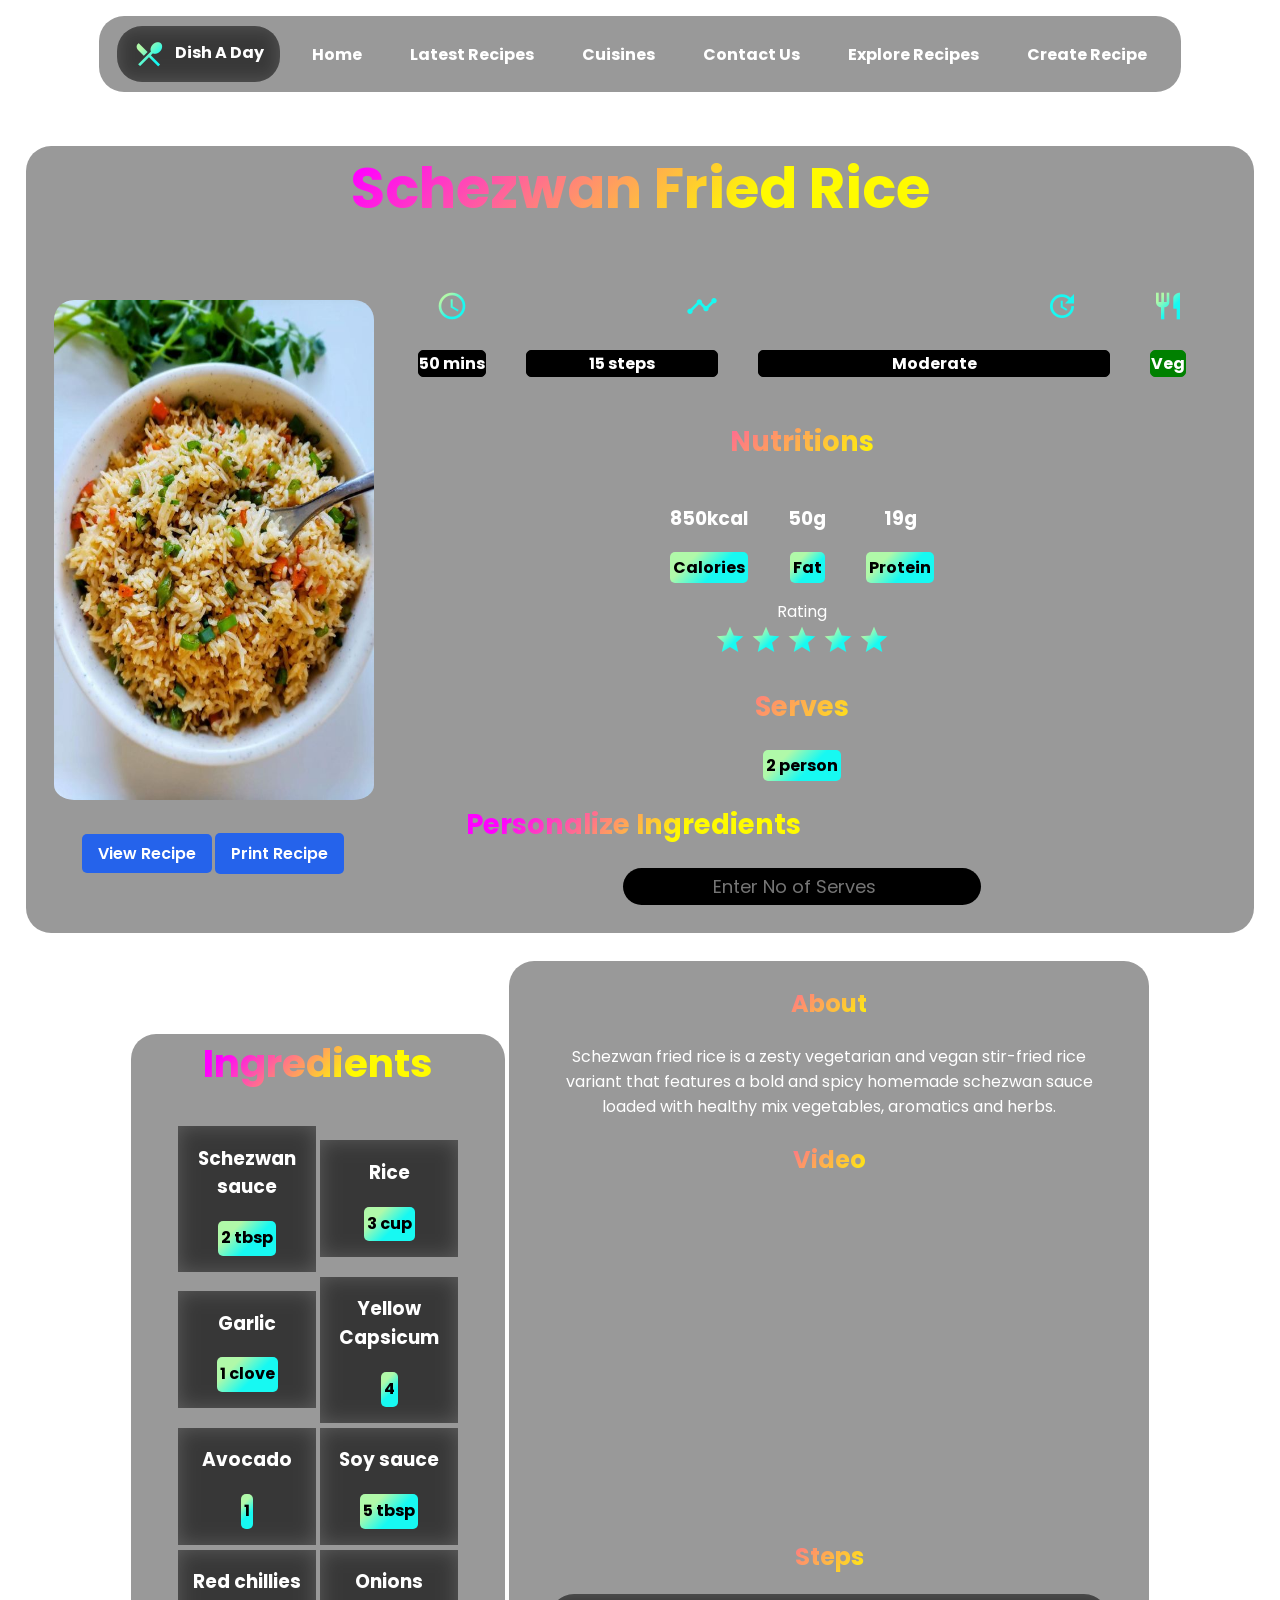
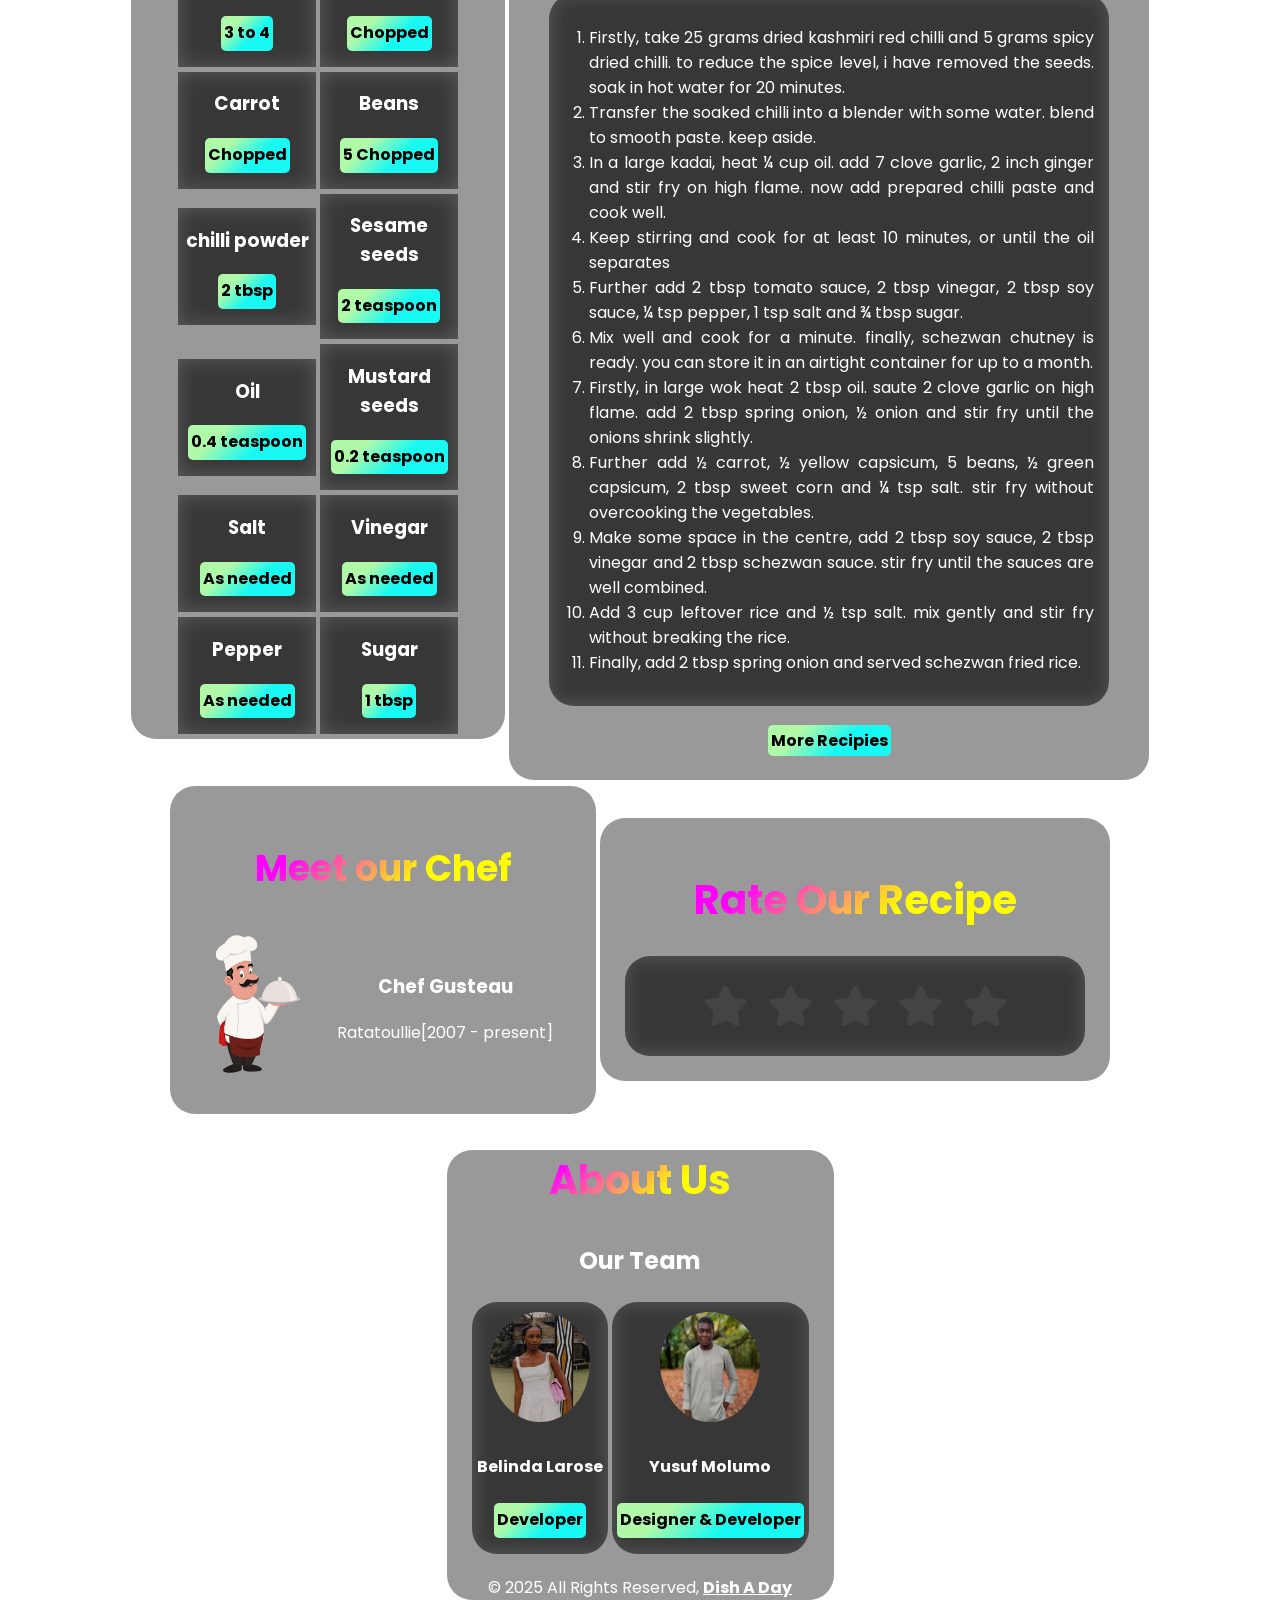
<file: recipes/chinese/chinese_fried_rice.html>
<!DOCTYPE html>

<html lang="en">

<head>
    <!--Start from here, change title as required-->
    <title>Recipes | Chinese | Schezwan Fried Rice </title>
    <link rel="stylesheet" type="text/css" href="../../css/style_recipe.css">
    <link rel="icon" href="../../assets/logos/title_icon.png" type="image/icon type">

    <!--Google Fonts-->
    <link href="https://fonts.googleapis.com/icon?family=Material+Icons" rel="stylesheet">

</head>

<body>
    <!--Navbar-->
    <nav>
        <ul class="menu-bar">
            <div class="logo">
                <a href="../../index.html">
                    <i class="material-icons">restaurant_menu</i>Dish A Day
                </a>
            </div>
            <li><a href="../../index.html">Home</a></li>
            <li><a href="../../index.html#latest_recipes">Latest Recipes</a></li>
            <li><a href="../../index.html#cuisines">Cuisines</a></li>
            <li><a href="#contact">Contact Us</a></li>
            <li><a href="../../map.html">Explore Recipes</a></li>
            <li><a href="../../create_recipe.html" style="text-decoration: none;">Create Recipe</a></li>
        </ul>
    </nav>

    <!--Recipe-Card-->
    <div class="recipe_card_outline">
        <h1>Schezwan Fried Rice </h1>
        <table>
            <tr>
                <td style="text-align: center;">
                    <img src="../../assets/cusines/recipes/chinese/chinese_fried_rice.jpg" height="500px" width="320px"><br>
                    <a class="btn-primary" href="#recipe_main" style="text-decoration: none;">View Recipe</a>
                </td>
                <td class="recipe_about">
                    <div class="graphic-set">
                        <div class="graphic">
                            <i class="material-icons">schedule</i>
                            <h4>50 mins</h4>
                        </div>
                        <div class="graphic">
                            <i class="material-icons">view_timeline</i>
                            <h4>15 steps</h4>
                        </div>
                        <div class="graphic">
                            <i class="material-icons">tips_and_updates</i>
                            <h4>Moderate</h4>
                        </div>
                        <div class="graphic">
                            <i class="material-icons">restaurant</i>
                            <!--If veg, green, else change green to red wherever you see it guys.-->
                            <h4 style="background-color: green; border: 1px solid green;">Veg</h4>
                        </div>
                    </div>

                    <!--Nutrions-->
                    <h2>Nutritions</h2>
                    <div class="graphic-set">
                        <div class="graphic">
                            <h3>850kcal</h3>
                            <p style="color: black; font-weight: bold; background: linear-gradient(315deg, #17f9f2 40%, #b0f9a9 74%); width: fit-content; padding: 3px; display: block; margin-left: auto; margin-right: auto; border-radius: 5px;">Calories</p>
                        </div>
                        <div class="graphic">
                            <h3>50g</h3>
                            <p style="color: black; font-weight: bold; background: linear-gradient(315deg, #17f9f2 40%, #b0f9a9 74%); width: fit-content; padding: 3px; display: block; margin-left: auto; margin-right: auto; border-radius: 5px;">Fat</p>
                        </div>
                        <div class="graphic">
                            <h3>19g</h3>
                            <p style="color: black; font-weight: bold; background: linear-gradient(315deg, #17f9f2 40%, #b0f9a9 74%); width: fit-content; padding: 3px; display: block; margin-left: auto; margin-right: auto; border-radius: 5px;">Protein</p>
                        </div>
                    </div>

                    <!--Famous restaurant or place to eat this item-->
                    <h 2>Rating</h2>
                        <!--Based on number of ratings, insert stars for half star use star_half instead of star-->
                        <div class="rating">
                            <i class="material-icons">star</i>
                            <i class="material-icons">star</i>
                            <i class="material-icons">star</i>
                            <i class="material-icons">star</i>
                            <i class="material-icons">star</i>

                        </div>

                        <h2>Serves</h2>
                        <p style="color: black; font-weight: bold; background: linear-gradient(315deg, #17f9f2 40%, #b0f9a9 74%); width: fit-content; padding: 3px; display: block; margin-left: auto; margin-right: auto; border-radius: 5px;">2 person</p>
                </td>
            </tr>
        </table>
        <br>
    </div>

    <!--Recipe main-->
    <!--Ingredients-->
    <!--Change table width till it looks nice-->
    <br>
    <table id="recipe_main" width="80%" style="margin-left: auto; margin-right: auto;">
        <tr>
            <td width="40%">
                <div class="ingredients">
                    <h2 style="
                        font-size: 2.45rem;
                        background-image: linear-gradient(315deg, #fffb00 40%, #ff00ff 74%);
                        /*background: -webkit-linear-gradient(45deg, #09009f, #00ff95 80%);*/
                        background-clip: text;
                        -webkit-background-clip: text;
                        -webkit-text-fill-color: transparent;
                        text-align: center;">Ingredients</h2>
                    <!--Copy paste ingredient item entire div to add as many ingredients required. Do not disturb ingredients-list div.-->
                    <div class="ingredients-list">
                        <div class="ingredient-item">
                            <h3>Schezwan sauce</h3>
                            <p>2 tbsp</p>
                        </div>
                        <div class="ingredient-item">
                            <h3> Rice</h3>
                            <p>3 cup </p>
                        </div>
                        <div class="ingredient-item">
                            <h3>Garlic</h3>
                            <p>1 clove</p>
                        </div>
                        <div class="ingredient-item">
                            <h3>Yellow Capsicum</h3>
                            <p>4 </p>
                        </div>
                        <div class="ingredient-item">
                            <h3>Avocado</h3>
                            <p>1 </p>
                        </div>
                        <div class="ingredient-item">
                            <h3>Soy sauce</h3>
                            <p>5 tbsp </p>
                        </div>
                        <div class="ingredient-item">
                            <h3>Red chillies</h3>
                            <p>3 to 4 </p>
                        </div>
                        <div class="ingredient-item">
                            <h3>Onions</h3>
                            <p>Chopped</p>
                        </div>
                        <div class="ingredient-item">
                            <h3>Carrot</h3>
                            <p>Chopped</p>
                        </div>
                        <div class="ingredient-item">
                            <h3>Beans</h3>
                            <p> 5 Chopped</p>
                        </div>
                        <div class="ingredient-item">
                            <h3>chilli powder</h3>
                            <p> 2 tbsp</p>
                        </div>
                        <div class="ingredient-item">
                            <h3>Sesame seeds</h3>
                            <p>2 teaspoon</p>
                        </div>
                        <div class="ingredient-item">
                            <h3>Oil</h3>
                            <p>0.4 teaspoon</p>
                        </div>
                        <div class="ingredient-item">
                            <h3>Mustard seeds</h3>
                            <p>0.2 teaspoon</p>
                        </div>
                        <div class="ingredient-item">
                            <h3>Salt</h3>
                            <p>As needed</p>
                        </div>
                        <div class="ingredient-item">
                            <h3>Vinegar</h3>
                            <p>As needed</p>
                        </div>
                        <div class="ingredient-item">
                            <h3>Pepper</h3>
                            <p>As needed</p>
                        </div>
                        <div class="ingredient-item">
                            <h3>Sugar</h3>
                            <p>1 tbsp</p>
                        </div>





                    </div>
                </div>
                </div>
            </td>
            <td>
                <div class="main-content" style="padding-top: 5px; padding-bottom: 5px;">
                    <!--About the dish-->
                    <h2>About</h2>
                    <p>Schezwan fried rice is a zesty vegetarian and vegan stir-fried rice variant that features a bold and spicy homemade schezwan sauce loaded with healthy mix vegetables, aromatics and herbs. </p>

                    <!--Video-->
                    <h2>Video</h2>
                    <!--Copy paste the entire iframe tag from YouTube, Open youtube video, SHARE, EMBED, copy the iframe tag that comes up-->
                    <iframe width="560" height="315" src="https://www.youtube.com/embed/REPdNN3230A" title="YouTube video player" frameborder="0" allow="accelerometer; autoplay; clipboard-write; encrypted-media; gyroscope; picture-in-picture" allowfullscreen></iframe>
                    <!--Steps-->
                    <!--Add li tags for more steps-->
                    <h2>Steps</h2>
                    <div class="steps">
                        <ol>
                            <li>Firstly, take 25 grams dried kashmiri red chilli and 5 grams spicy dried chilli. to reduce the spice level, i have removed the seeds. soak in hot water for 20 minutes.</li>
                            <li>Transfer the soaked chilli into a blender with some water. blend to smooth paste. keep aside.</li>
                            <li>In a large kadai, heat ¼ cup oil. add 7 clove garlic, 2 inch ginger and stir fry on high flame. now add prepared chilli paste and cook well.</li>
                            <li>Keep stirring and cook for at least 10 minutes, or until the oil separates</li>
                            <li>Further add 2 tbsp tomato sauce, 2 tbsp vinegar, 2 tbsp soy sauce, ¼ tsp pepper, 1 tsp salt and ¾ tbsp sugar.</li>
                            <li>Mix well and cook for a minute. finally, schezwan chutney is ready. you can store it in an airtight container for up to a month.</li>
                            <li>Firstly, in large wok heat 2 tbsp oil. saute 2 clove garlic on high flame. add 2 tbsp spring onion, ½ onion and stir fry until the onions shrink slightly.</li>
                            <li>Further add ½ carrot, ½ yellow capsicum, 5 beans, ½ green capsicum, 2 tbsp sweet corn and ¼ tsp salt. stir fry without overcooking the vegetables.</li>
                            <li>Make some space in the centre, add 2 tbsp soy sauce, 2 tbsp vinegar and 2 tbsp schezwan sauce. stir fry until the sauces are well combined.</li>
                            <li>Add 3 cup leftover rice and ½ tsp salt. mix gently and stir fry without breaking the rice.</li>
                            <li>Finally, add 2 tbsp spring onion and served schezwan fried rice.</li>
                        </ol>
                    </div>
                    <p><a href="../../index.html#latest_recipes" target="_blank">More Recipies</a></p>
                </div>
            </td>
        </tr>
    </table>

    <!--Do not touch this area-->
    <div class="contact-us" id="contact">
        <h2>About Us</h2>
        <h3>Our Team</h3>
        <div class="contact-card">
            <div class="contact-item">
                <img src="../../assets/team/ashwin.jpg">
                <h4>Belinda Larose</h4>
                <p>Developer</p>
            </div>
            <div class="contact-item">
                <img src="../../assets/team/thilak.jpeg">
                <h4>Yusuf Molumo</h4>
                <p>Designer & Developer</p>
            </div>
        </div>
        <p>© 2025 All Rights Reserved, <a href="../../index.html" style="color: white; font-weight: bold;" target="_blank">Dish A Day</a></p>
    </div>
    <script src = "../../js/recipe_logic.js"></script>
</body>

</html>
</file>
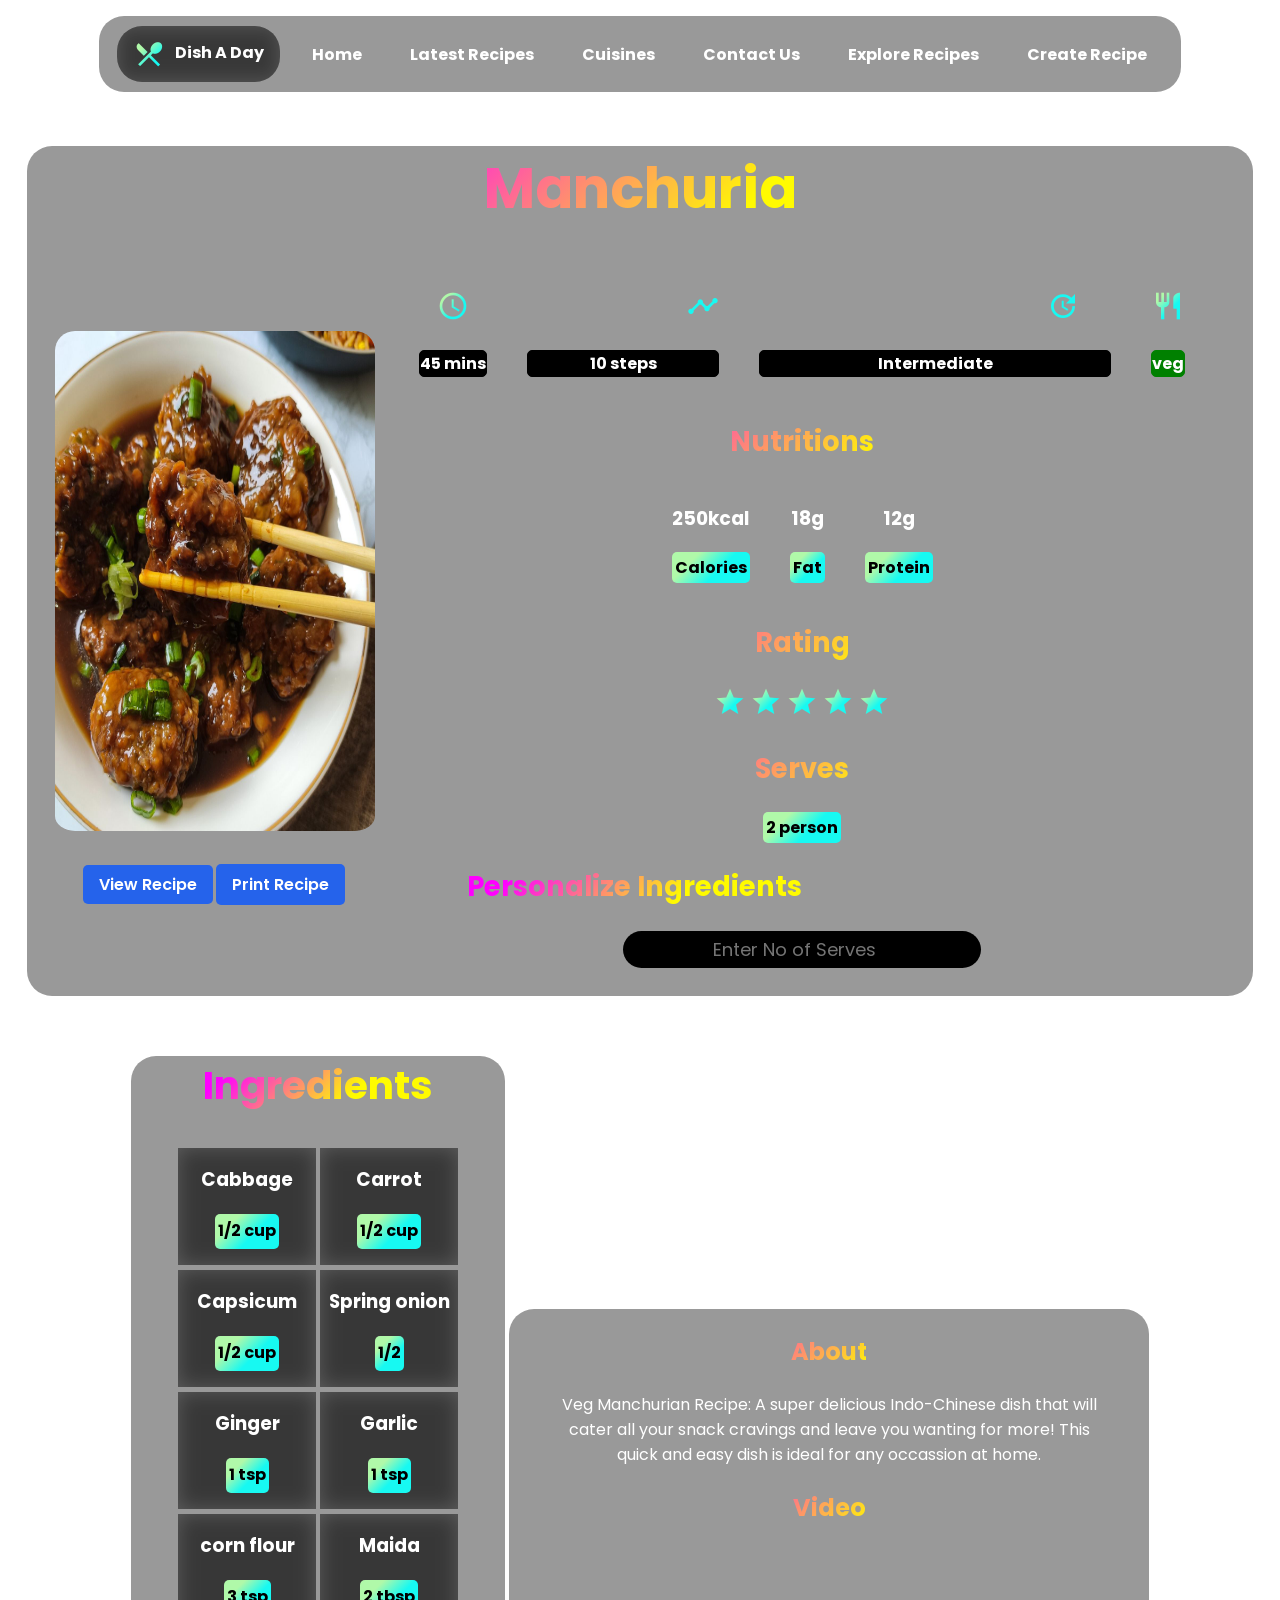
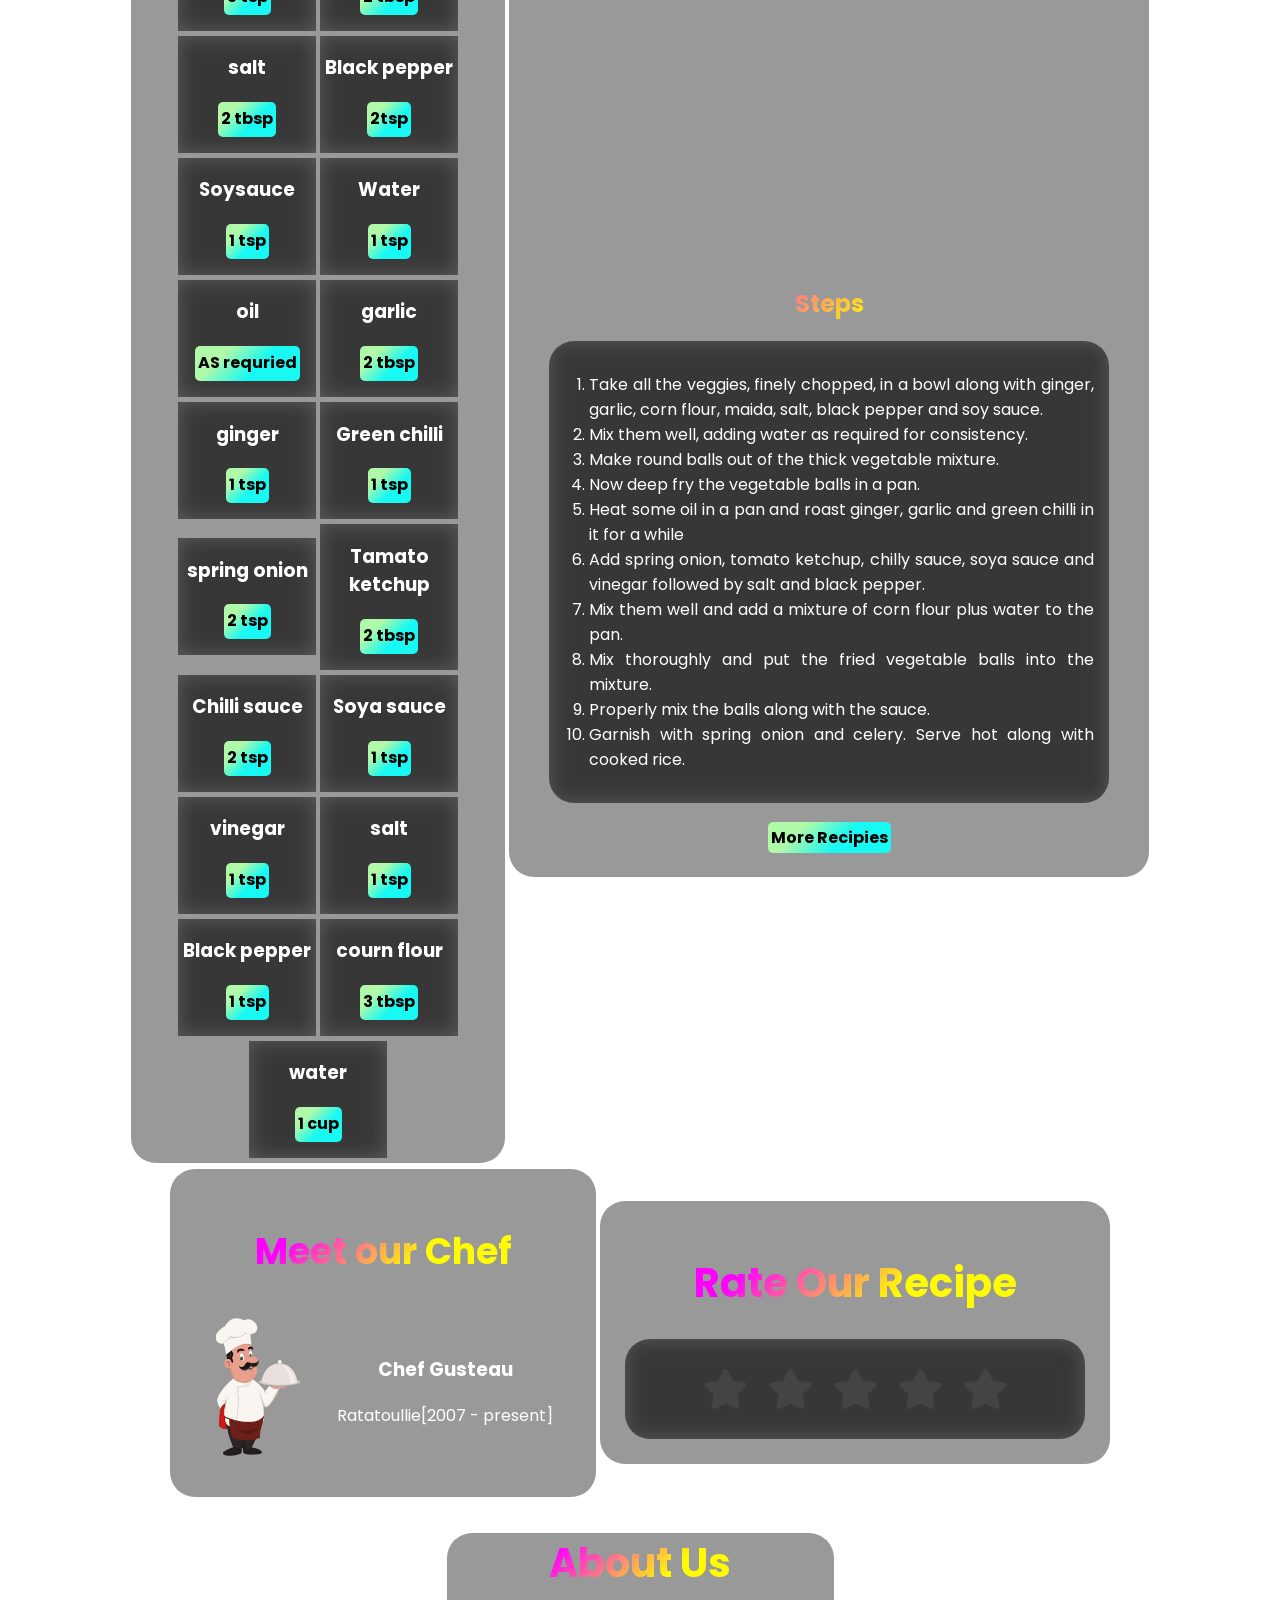
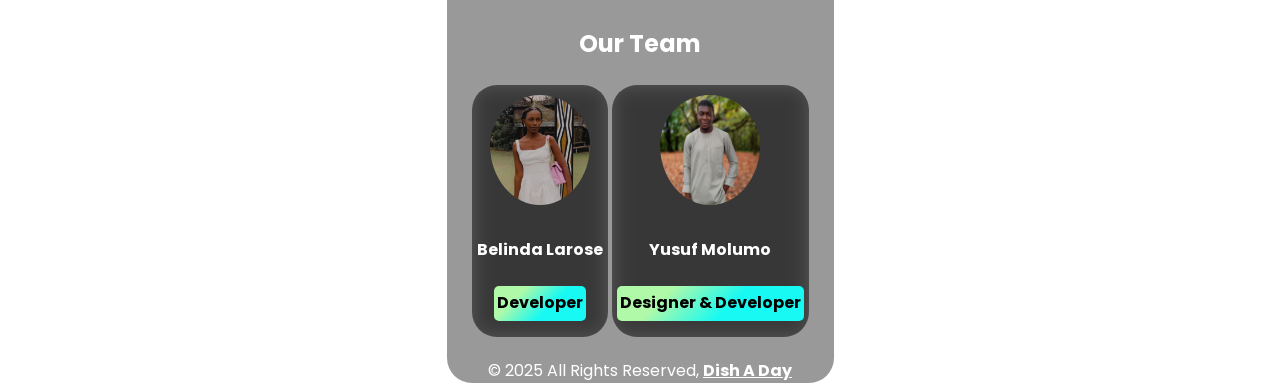
<file: recipes/chinese/chinese_Manchurian.html>
<!DOCTYPE html>

<html lang="en">
    <head>
        <title>Recipes | Chinese | Manchuria</title>
        <link rel="stylesheet" type="text/css" href="../../css/style_recipe.css">
        <link rel="icon" href="../../assets/logos/title_icon.png" type="image/icon type">

        <!--Google Fonts-->
        <link href="https://fonts.googleapis.com/icon?family=Material+Icons" rel="stylesheet">

    </head>
    <body>
        <!--Navbar-->
        <nav>
            <ul class="menu-bar">
                <div class="logo">
                    <a href="../../index.html">
                        <i class="material-icons">restaurant_menu</i>Dish A Day
                    </a>
                </div>
                <li><a href="../../index.html">Home</a></li>
                <li><a href="../../index.html#latest_recipes">Latest Recipes</a></li>
                <li><a href="../../index.html#cuisines">Cuisines</a></li>
                <li><a href="#contact">Contact Us</a></li>
                <li><a href="../../map.html">Explore Recipes</a></li>
                <li><a href="../../create_recipe.html" style="text-decoration: none;">Create Recipe</a></li>
            </ul>
        </nav>

        <!--Recipe-Card-->
        <div class="recipe_card_outline">
            <h1>Manchuria</h1>
            <table>
                <tr>
                    <td style="text-align: center;">
                        <img src="../../assets/cusines/recipes/chinese/chinese_veg_manchurian.jpg" height="500px" width="320px"><br>
                        <a class="btn-primary" href="#recipe_main" style="text-decoration: none;">View Recipe</a>
                    </td>
                    <td class="recipe_about">
                        <div class="graphic-set">
                            <div class="graphic">
                                <i class="material-icons">schedule</i>
                                <h4>45 mins</h4>
                            </div>
                            <div class="graphic">
                                <i class="material-icons">view_timeline</i>
                                <h4>10 steps</h4>
                            </div>
                            <div class="graphic">
                                <i class="material-icons">tips_and_updates</i>
                                <h4>Intermediate</h4>
                            </div>
                            <div class="graphic">
                                <i class="material-icons">restaurant</i>
                                <!--If veg, green, else change green to red wherever you see it guys.-->
                                <h4 style="background-color: green; border: 1px solid green;">veg</h4>
                            </div>
                        </div>

                        <!--Nutrions-->
                        <h2>Nutritions</h2>
                        <div class="graphic-set">
                            <div class="graphic">
                                <h3>250kcal</h3>
                                <p style="color: black; font-weight: bold; background: linear-gradient(315deg, #17f9f2 40%, #b0f9a9 74%); width: fit-content; padding: 3px; display: block; margin-left: auto; margin-right: auto; border-radius: 5px;">Calories</p>
                            </div>
                            <div class="graphic">
                                <h3>18g</h3>
                                <p style="color: black; font-weight: bold; background: linear-gradient(315deg, #17f9f2 40%, #b0f9a9 74%); width: fit-content; padding: 3px; display: block; margin-left: auto; margin-right: auto; border-radius: 5px;">Fat</p>
                            </div>
                            <div class="graphic">
                                <h3>12g</h3>
                                <p style="color: black; font-weight: bold; background: linear-gradient(315deg, #17f9f2 40%, #b0f9a9 74%); width: fit-content; padding: 3px; display: block; margin-left: auto; margin-right: auto; border-radius: 5px;">Protein</p>
                            </div>
                        </div>

                        <!--Famous restaurant or place to eat this item-->
                        <h2>Rating</h2>
                        <!--Based on number of ratings, insert stars for half star use star_half instead of star-->
                        <div class="rating">
                            <i class="material-icons">star</i>
                            <i class="material-icons">star</i>
                            <i class="material-icons">star</i>
                            <i class="material-icons">star</i>
                            <i class="material-icons">star</i>
                        </div>

                        <h2>Serves</h2>
                        <!--
                        <input class="taste_bar" type="range" value="90" min="0" max="100">
                        -->
                        <p style="color: black; font-weight: bold; background: linear-gradient(315deg, #17f9f2 40%, #b0f9a9 74%); width: fit-content; padding: 3px; display: block; margin-left: auto; margin-right: auto; border-radius: 5px;">2 person</p>
                    </td>
                </tr>
            </table>
            <br>
        </div>

        <!--Recipe main-->
        <!--Ingredients-->
        <!--Change table width till it looks nice-->
        <br>
        <table id="recipe_main" width = "80%" style="margin-left: auto; margin-right: auto;">
            <tr>
                <td width = "40%">
                    <div class="ingredients">
                        <h2 style="
                        font-size: 2.45rem;
                        background-image: linear-gradient(315deg, #fffb00 40%, #ff00ff 74%);
                        /*background: -webkit-linear-gradient(45deg, #09009f, #00ff95 80%);*/
                        background-clip: text;
                        -webkit-background-clip: text;
                        -webkit-text-fill-color: transparent;
                        text-align: center;"
                        >Ingredients</h2>
                        <div class="ingredients-list">
                            <div class="ingredient-item">
                                <h3>Cabbage</h3>
                                <p>1/2 cup</p>
                            </div>
                            <div class="ingredient-item">
                                <h3>Carrot</h3>
                                <p>1/2 cup</p>
                            </div>
                            <div class="ingredient-item">
                                <h3>Capsicum</h3>
                                <p>1/2 cup</p>
                            </div>
                            <div class="ingredient-item">
                                <h3>Spring onion</h3>
                                <p>1/2 </p>
                            </div>
                            <div class="ingredient-item">
                                <h3>Ginger</h3>
                                <p>1 tsp</p>
                            </div>
                            <div class="ingredient-item">
                                <h3>Garlic</h3>
                                <p>1 tsp</p>
                            </div>
                            <div class="ingredient-item">
                                <h3>corn flour</h3>
                                <p>3 tsp</p>
                            </div>
                            <div class="ingredient-item">
                                <h3>Maida</h3>
                                <p>2 tbsp</p>
                            </div>
                            <div class="ingredient-item">
                                <h3>salt</h3>
                                <p>2 tbsp</p>
                            </div>
                            <div class="ingredient-item">
                                <h3>Black pepper</h3>
                                <p>2tsp</p>
                            </div>
                            <div class="ingredient-item">
                                <h3>Soysauce</h3>
                                <p>1 tsp</p>
                            </div>
                            <div class="ingredient-item">
                                <h3>Water</h3>
                                <p>1 tsp</p>
                            </div>
                            <div class="ingredient-item">
                                <h3>oil</h3>
                                <p>AS requried</p>
                            </div>
                            <div class="ingredient-item">
                                <h3>garlic</h3>
                                <p>2 tbsp</p>
                            </div>
                            <div class="ingredient-item">
                                <h3>ginger</h3>
                                <p>1 tsp</p>
                            </div>
                            <div class="ingredient-item">
                                <h3>Green chilli</h3>
                                <p>1 tsp</p>
                            </div>
                            <div class="ingredient-item">
                                <h3>spring onion</h3>
                                <p>2 tsp</p>
                            </div>
                            <div class="ingredient-item">
                                <h3>Tamato ketchup</h3>
                                <p>2 tbsp</p>
                            </div>
                            <div class="ingredient-item">
                                <h3>Chilli sauce</h3>
                                <p>2 tsp</p>
                            </div>
                            <div class="ingredient-item">
                                <h3>Soya sauce</h3>
                                <p>1 tsp</p>
                            </div>
                            <div class="ingredient-item">
                                <h3>vinegar</h3>
                                <p>1 tsp</p>
                            </div>
                            <div class="ingredient-item">
                                <h3>salt</h3>
                                <p>1 tsp</p>
                            </div>
                            <div class="ingredient-item">
                                <h3>Black pepper </h3>
                                <p>1 tsp</p>
                            </div>
                            <div class="ingredient-item">
                                <h3>courn flour</h3>
                                <p>3 tbsp</p>
                            </div>
                            <div class="ingredient-item">
                                <h3>water</h3>
                                <p>1 cup</p>
                            </div>
                            </div>
                    </div>
                </td>
                <td>
                    <div class="main-content" style="padding-top: 5px; padding-bottom: 5px;">
                        <!--About the dish-->
                        <h2>About</h2>
                        <p>Veg Manchurian Recipe: A super delicious Indo-Chinese dish that will cater all your snack cravings and leave you wanting for more! This quick and easy dish is ideal for any occassion at home.</p>
                        
                        <!--Video-->
                        <h2>Video</h2>
                        <iframe width="560" height="315" src="https://www.youtube.com/embed/Ikg_8xquqiw" title="YouTube video player" frameborder="0" allow="accelerometer; autoplay; clipboard-write; encrypted-media; gyroscope; picture-in-picture" allowfullscreen></iframe>
                        <!--Steps-->
                        <h2>Steps</h2>
                        <div class="steps">
                            <ol>
                                <li>Take all the veggies, finely chopped, in a bowl along with ginger, garlic, corn flour, maida, salt, black pepper and soy sauce.</li>
                                <li>Mix them well, adding water as required for consistency.</li>
                                <li>Make round balls out of the thick vegetable mixture.</li>
                                <li>Now deep fry the vegetable balls in a pan.</li>
                                <li>Heat some oil in a pan and roast ginger, garlic and green chilli in it for a while</li>
                                <li>Add spring onion, tomato ketchup, chilly sauce, soya sauce and vinegar followed by salt and black pepper.</li>
                                <li>Mix them well and add a mixture of corn flour plus water to the pan.</li>
                                <li>Mix thoroughly and put the fried vegetable balls into the mixture.</li>
                                <li>Properly mix the balls along with the sauce.</li>
                                <li>Garnish with spring onion and celery. Serve hot along with cooked rice.</li>
                            </ol>
                        </div>
                        <p><a href="../../index.html#latest_recipes" target="_blank">More Recipies</a></p>
                    </div>
                </td>
            </tr>
        </table>
        <div class="contact-us" id="contact">
            <h2>About Us</h2>
            <h3>Our Team</h3>
            <div class="contact-card">
                <div class="contact-item">
                    <img src="../../assets/team/ashwin.jpg">
                    <h4>Belinda Larose</h4>
                    <p>Developer</p>
                </div>
                <div class="contact-item">
                    <img src="../../assets/team/thilak.jpeg">
                    <h4>Yusuf Molumo</h4>
                    <p>Designer & Developer</p>
                </div>
            </div>
            <p>© 2025 All Rights Reserved, <a href="../../index.html" style="color: white; font-weight: bold;"  target="_blank">Dish A Day</a></p>
        </div>
        <script src = "../../js/recipe_logic.js"></script>
    </body>
</html>
</file>
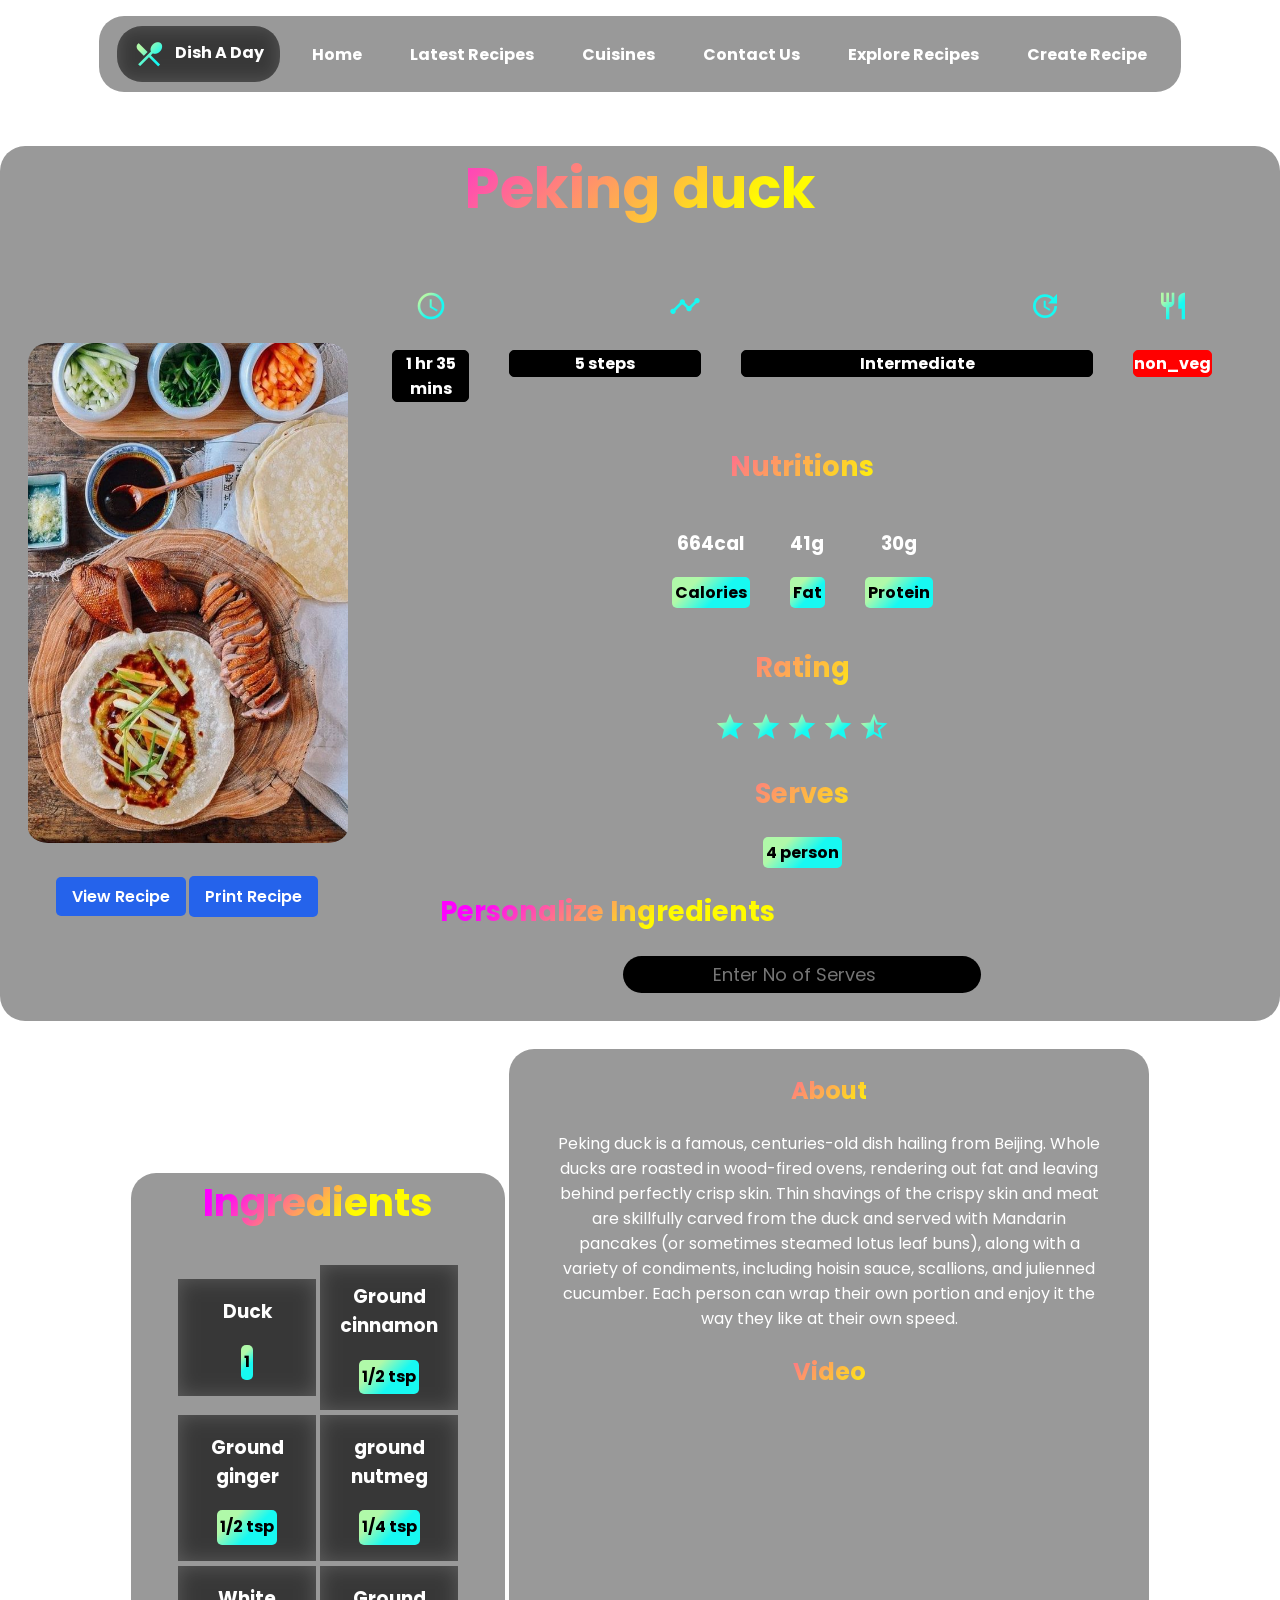
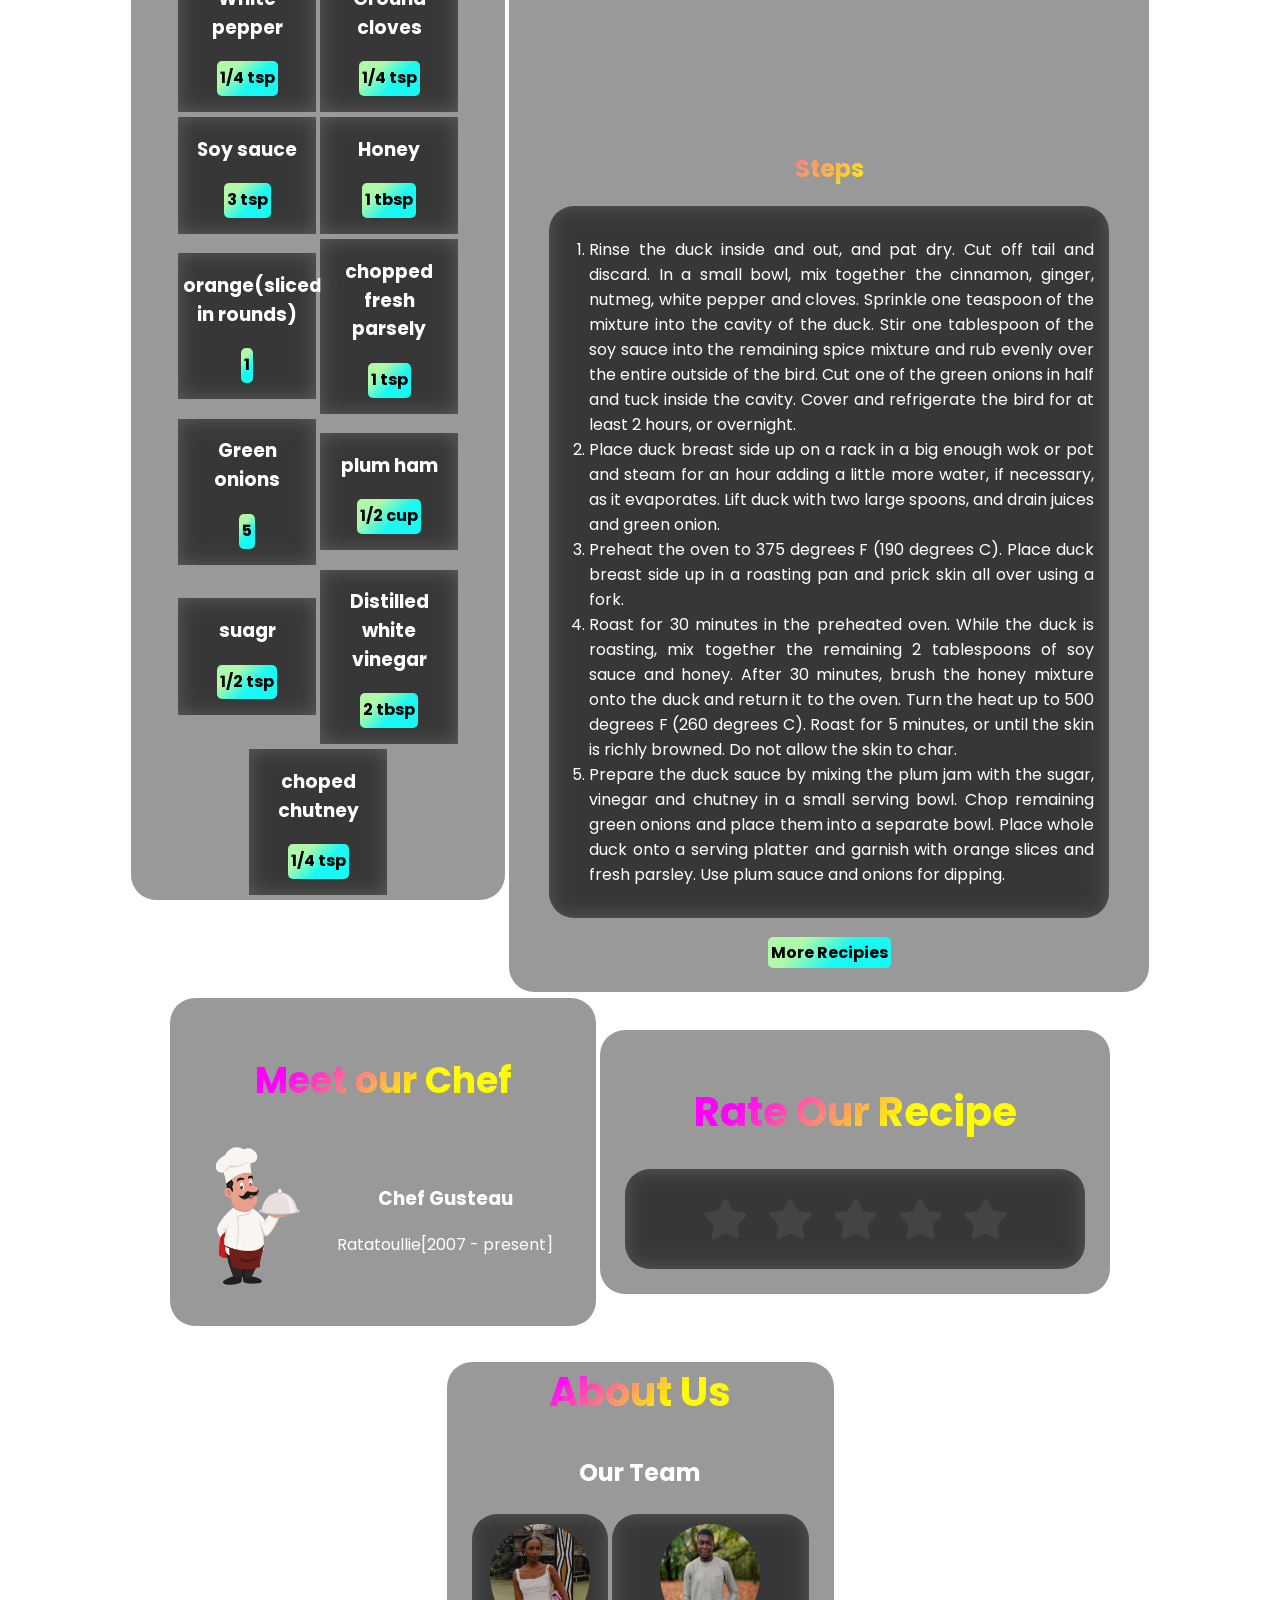
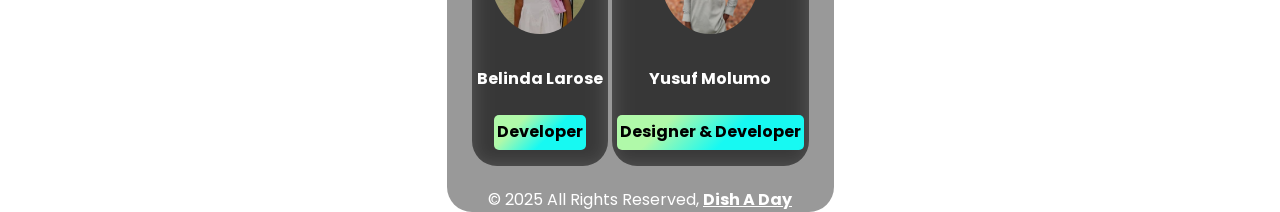
<file: recipes/chinese/Chinese_Peking_Duck.html>
<!DOCTYPE html>

<html lang="en">
    <head>
        <title>Recipes | Chinese | Peking duck</title>
        <link rel="stylesheet" type="text/css" href="../../css/style_recipe.css">
        <link rel="icon" href="../../assets/logos/title_icon.png" type="image/icon type">

        <!--Google Fonts-->
        <link href="https://fonts.googleapis.com/icon?family=Material+Icons" rel="stylesheet">

    </head>
    <body>
        <!--Navbar-->
        <nav>
            <ul class="menu-bar">
                <div class="logo">
                    <a href="../../index.html">
                        <i class="material-icons">restaurant_menu</i>Dish A Day
                    </a>
                </div>
                <li><a href="../../index.html">Home</a></li>
                <li><a href="../../index.html#latest_recipes">Latest Recipes</a></li>
                <li><a href="../../index.html#cuisines">Cuisines</a></li>
                <li><a href="#contact">Contact Us</a></li>
                <li><a href="../../map.html">Explore Recipes</a></li>
                <li><a href="../../create_recipe.html" style="text-decoration: none;">Create Recipe</a></li>
            </ul>
        </nav>

        <!--Recipe-Card-->
        <div class="recipe_card_outline">
            <h1>Peking duck</h1>
            <table>
                <tr>
                    <td style="text-align: center;">
                        <img src="../../assets/cusines/recipes/chinese/Chinese_Peking_Duck.jpg" height="500px" width="320px"><br>
                        <a class="btn-primary" href="#recipe_main" style="text-decoration: none;">View Recipe</a>
                    </td>
                    <td class="recipe_about">
                        <div class="graphic-set">
                            <div class="graphic">
                                <i class="material-icons">schedule</i>
                                <h4>1 hr 35 mins</h4>
                            </div>
                            <div class="graphic">
                                <i class="material-icons">view_timeline</i>
                                <h4>5 steps</h4>
                            </div>
                            <div class="graphic">
                                <i class="material-icons">tips_and_updates</i>
                                <h4>Intermediate</h4>
                            </div>
                            <div class="graphic">
                                <i class="material-icons">restaurant</i>
                                <!--If veg, green, else change green to red wherever you see it guys.-->
                                <h4 style="background-color: red; border: 1px solid red;">non_veg</h4>
                            </div>
                        </div>

                        <!--Nutrions-->
                        <h2>Nutritions</h2>
                        <div class="graphic-set">
                            <div class="graphic">
                                <h3>664cal</h3>
                                <p style="color: black; font-weight: bold; background: linear-gradient(315deg, #17f9f2 40%, #b0f9a9 74%); width: fit-content; padding: 3px; display: block; margin-left: auto; margin-right: auto; border-radius: 5px;">Calories</p>
                            </div>
                            <div class="graphic">
                                <h3>41g</h3>
                                <p style="color: black; font-weight: bold; background: linear-gradient(315deg, #17f9f2 40%, #b0f9a9 74%); width: fit-content; padding: 3px; display: block; margin-left: auto; margin-right: auto; border-radius: 5px;">Fat</p>
                            </div>
                            <div class="graphic">
                                <h3>30g</h3>
                                <p style="color: black; font-weight: bold; background: linear-gradient(315deg, #17f9f2 40%, #b0f9a9 74%); width: fit-content; padding: 3px; display: block; margin-left: auto; margin-right: auto; border-radius: 5px;">Protein</p>
                            </div>
                        </div>

                        <!--Famous restaurant or place to eat this item-->
                        <h2>Rating</h2>
                        <!--Based on number of ratings, insert stars for half star use star_half instead of star-->
                        <div class="rating">
                            <i class="material-icons">star</i>
                            <i class="material-icons">star</i>
                            <i class="material-icons">star</i>
                            <i class="material-icons">star</i>
                            <i class="material-icons">star_half</i>
                        </div>

                        <h2>Serves</h2>
                        <!--
                        <input class="taste_bar" type="range" value="90" min="0" max="100">
                        -->
                        <p style="color: black; font-weight: bold; background: linear-gradient(315deg, #17f9f2 40%, #b0f9a9 74%); width: fit-content; padding: 3px; display: block; margin-left: auto; margin-right: auto; border-radius: 5px;">4 person</p>
                    </td>
                </tr>
            </table>
            <br>
        </div>

        <!--Recipe main-->
        <!--Ingredients-->
        <!--Change table width till it looks nice-->
        <br>
        <table id="recipe_main" width = "80%" style="margin-left: auto; margin-right: auto;">
            <tr>
                <td width = "40%">
                    <div class="ingredients">
                        <h2 style="
                        font-size: 2.45rem;
                        background-image: linear-gradient(315deg, #fffb00 40%, #ff00ff 74%);
                        /*background: -webkit-linear-gradient(45deg, #09009f, #00ff95 80%);*/
                        background-clip: text;
                        -webkit-background-clip: text;
                        -webkit-text-fill-color: transparent;
                        text-align: center;"
                        >Ingredients</h2>
                        <div class="ingredients-list">
                            <div class="ingredient-item">
                                <h3>Duck</h3>
                                <p>1 </p>
                            </div>
                            <div class="ingredient-item">
                                <h3>Ground cinnamon</h3>
                                <p>1/2 tsp</p>
                            </div>
                            <div class="ingredient-item">
                                <h3>Ground ginger</h3>
                                <p>1/2 tsp</p>
                            </div>
                            <div class="ingredient-item">
                                <h3>ground nutmeg</h3>
                                <p>1/4 tsp </p>
                            </div>
                            <div class="ingredient-item">
                                <h3>White pepper</h3>
                                <p>1/4 tsp</p>
                            </div>
                            <div class="ingredient-item">
                                <h3>Ground cloves</h3>
                                <p>1/4 tsp</p>
                            </div>
                            <div class="ingredient-item">
                                <h3>Soy sauce</h3>
                                <p>3 tsp</p>
                            </div>
                            <div class="ingredient-item">
                                <h3>Honey</h3>
                                <p>1 tbsp</p>
                            </div>
                            <div class="ingredient-item">
                                <h3>orange(sliced in rounds)</h3>
                                <p>1</p>
                            </div>
                            <div class="ingredient-item">
                                <h3>chopped fresh parsely</h3>
                                <p>1 tsp</p>
                            </div>
                            <div class="ingredient-item">
                                <h3>Green onions</h3>
                                <p>5</p>
                            </div>
                            <div class="ingredient-item">
                                <h3>plum ham</h3>
                                <p>1/2 cup</p>
                            </div>
                            <div class="ingredient-item">
                                <h3>suagr</h3>
                                <p>1/2 tsp</p>
                            </div>
                            <div class="ingredient-item">
                                <h3>Distilled white vinegar</h3>
                                <p>2 tbsp</p>
                            </div>
                            <div class="ingredient-item">
                                <h3>choped chutney</h3>
                                <p>1/4 tsp</p>
                            </div>
                            </div>
                    </div>
                </td>
                <td>
                    <div class="main-content" style="padding-top: 5px; padding-bottom: 5px;">
                        <!--About the dish-->
                        <h2>About</h2>
                        <p>Peking duck is a famous, centuries-old dish hailing from Beijing. Whole ducks are roasted in wood-fired ovens, rendering out fat and leaving behind perfectly crisp skin. Thin shavings of the crispy skin and meat are skillfully carved from the duck and served with Mandarin pancakes (or sometimes steamed lotus leaf buns), along with a variety of condiments, including hoisin sauce, scallions, and julienned cucumber. Each person can wrap their own portion and enjoy it the way they like at their own speed.</p>
                        
                        <!--Video-->
                        <h2>Video</h2>
                        <iframe width="560" height="315" src="https://www.youtube.com/embed/gqXjCFNX6HQ" title="YouTube video player" frameborder="0" allow="accelerometer; autoplay; clipboard-write; encrypted-media; gyroscope; picture-in-picture" allowfullscreen></iframe>
                        <!--Steps-->
                        <h2>Steps</h2>
                        <div class="steps">
                            <ol>
                                <li>Rinse the duck inside and out, and pat dry. Cut off tail and discard. In a small bowl, mix together the cinnamon, ginger, nutmeg, white pepper and cloves. Sprinkle one teaspoon of the mixture into the cavity of the duck. Stir one tablespoon of the soy sauce into the remaining spice mixture and rub evenly over the entire outside of the bird. Cut one of the green onions in half and tuck inside the cavity. Cover and refrigerate the bird for at least 2 hours, or overnight.</li>
                                <li>Place duck breast side up on a rack in a big enough wok or pot and steam for an hour adding a little more water, if necessary, as it evaporates. Lift duck with two large spoons, and drain juices and green onion.</li>
                                <li>Preheat the oven to 375 degrees F (190 degrees C). Place duck breast side up in a roasting pan and prick skin all over using a fork.</li>
                                <li>Roast for 30 minutes in the preheated oven. While the duck is roasting, mix together the remaining 2 tablespoons of soy sauce and honey. After 30 minutes, brush the honey mixture onto the duck and return it to the oven. Turn the heat up to 500 degrees F (260 degrees C). Roast for 5 minutes, or until the skin is richly browned. Do not allow the skin to char.</li>
                                <li>Prepare the duck sauce by mixing the plum jam with the sugar, vinegar and chutney in a small serving bowl. Chop remaining green onions and place them into a separate bowl. Place whole duck onto a serving platter and garnish with orange slices and fresh parsley. Use plum sauce and onions for dipping.</li>
                                
                            </ol>
                        </div>
                        <p><a href="../../index.html#latest_recipes" target="_blank">More Recipies</a></p>
                    </div>
                </td>
            </tr>
        </table>
        <div class="contact-us" id="contact">
            <h2>About Us</h2>
            <h3>Our Team</h3>
            <div class="contact-card">
                <div class="contact-item">
                    <img src="../../assets/team/ashwin.jpg">
                    <h4>Belinda Larose</h4>
                    <p>Developer</p>
                </div>
                <div class="contact-item">
                    <img src="../../assets/team/thilak.jpeg">
                    <h4>Yusuf Molumo</h4>
                    <p>Designer & Developer</p>
                </div>
            </div>
            <p>© 2025 All Rights Reserved, <a href="../../index.html" style="color: white; font-weight: bold;"  target="_blank">Dish A Day</a></p>
        </div>
        <script src = "../../js/recipe_logic.js"></script>
    </body>
</html>
</file>
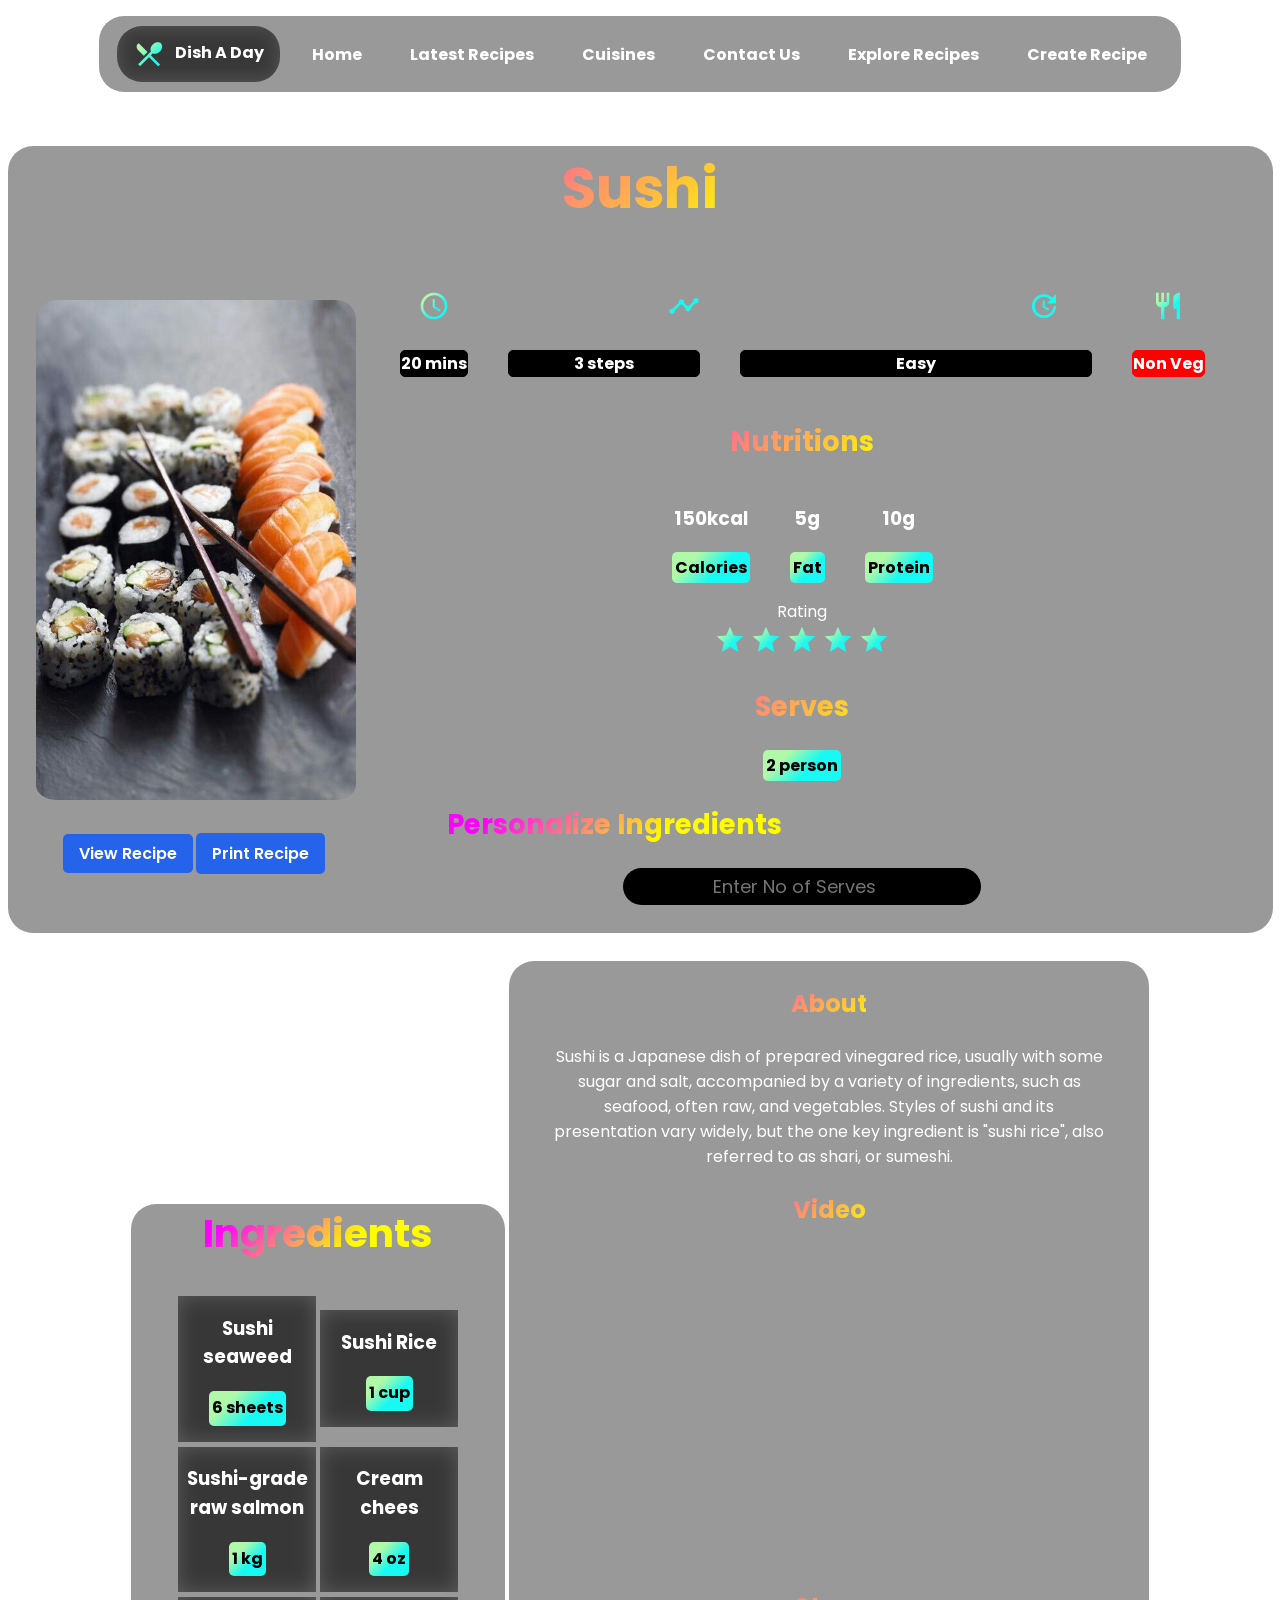
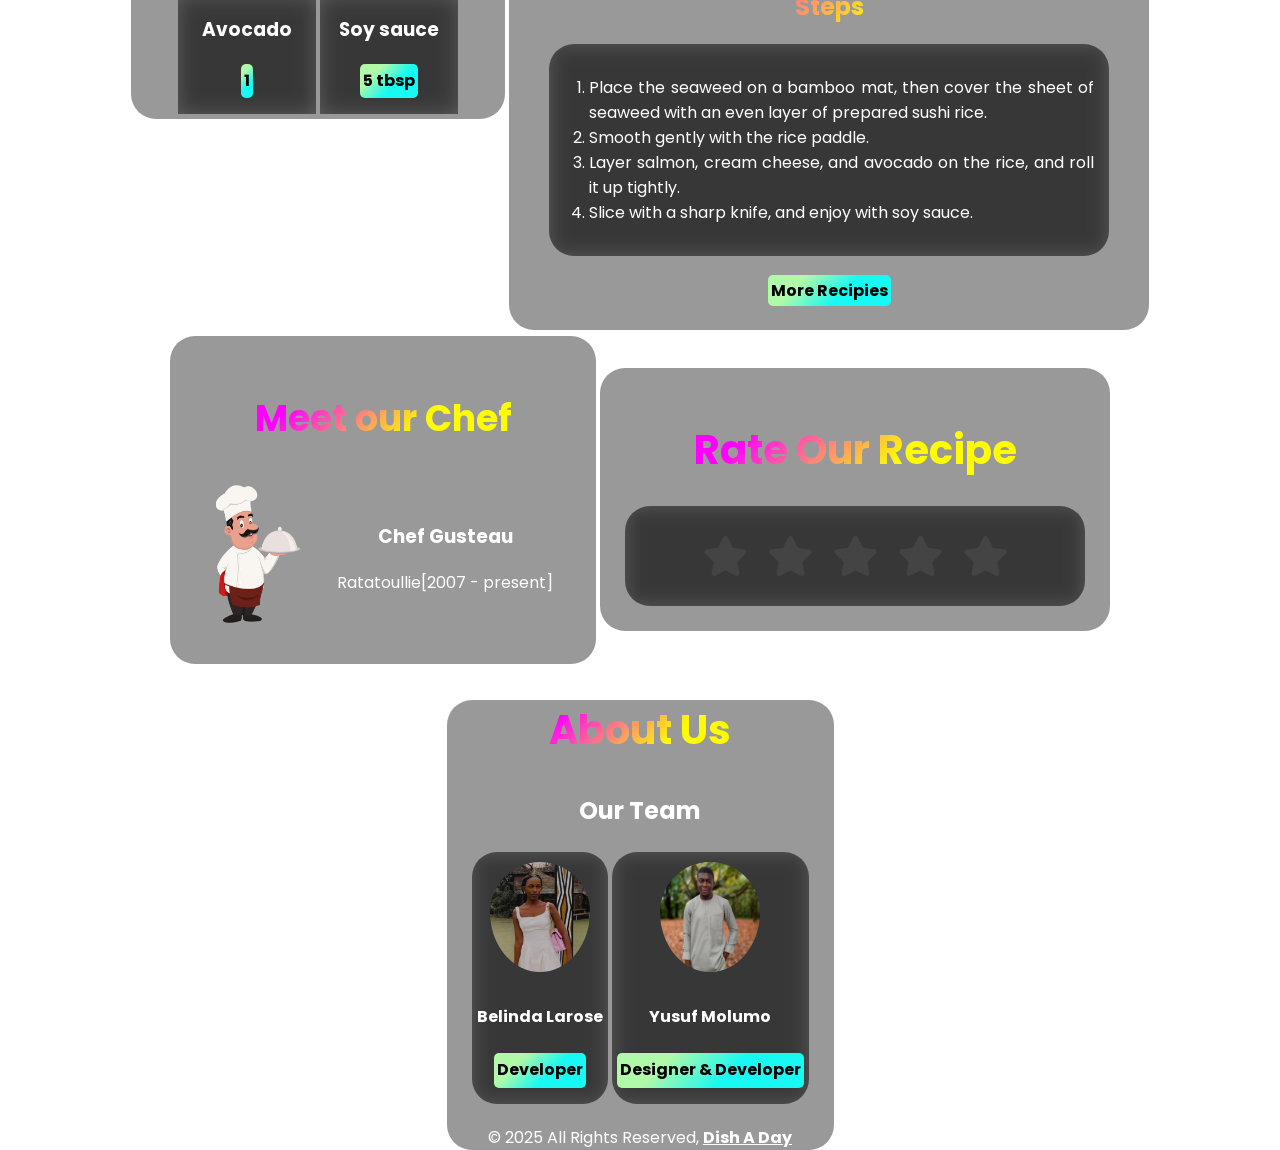
<file: recipes/chinese/chinese_sushi.html>
<!DOCTYPE html>

<html lang="en">

<head>
    <!--Start from here, change title as required-->
    <title>Recipes | Chinese | Sushi </title>
    <link rel="stylesheet" type="text/css" href="../../css/style_recipe.css">
    <link rel="icon" href="../../assets/logos/title_icon.png" type="image/icon type">

    <!--Google Fonts-->
    <link href="https://fonts.googleapis.com/icon?family=Material+Icons" rel="stylesheet">

</head>

<body>
    <!--Navbar-->
    <nav>
        <ul class="menu-bar">
            <div class="logo">
                <a href="../../index.html">
                    <i class="material-icons">restaurant_menu</i>Dish A Day
                </a>
            </div>
            <li><a href="../../index.html">Home</a></li>
            <li><a href="../../index.html#latest_recipes">Latest Recipes</a></li>
            <li><a href="../../index.html#cuisines">Cuisines</a></li>
            <li><a href="#contact">Contact Us</a></li>
            <li><a href="../../map.html">Explore Recipes</a></li>
            <li><a href="../../create_recipe.html" style="text-decoration: none;">Create Recipe</a></li>
        </ul>
    </nav>

    <!--Recipe-Card-->
    <div class="recipe_card_outline">
        <h1>Sushi </h1>
        <table>
            <tr>
                <td style="text-align: center;">
                    <img src="../../assets/cusines/recipes/chinese/chinese_sushi.jpg" height="500px" width="320px"><br>
                    <a class="btn-primary" href="#recipe_main" style="text-decoration: none;">View Recipe</a>
                </td>
                <td class="recipe_about">
                    <div class="graphic-set">
                        <div class="graphic">
                            <i class="material-icons">schedule</i>
                            <h4>20 mins</h4>
                        </div>
                        <div class="graphic">
                            <i class="material-icons">view_timeline</i>
                            <h4>3 steps</h4>
                        </div>
                        <div class="graphic">
                            <i class="material-icons">tips_and_updates</i>
                            <h4>Easy</h4>
                        </div>
                        <div class="graphic">
                            <i class="material-icons">restaurant</i>
                            <!--If veg, green, else change green to red wherever you see it guys.-->
                            <h4 style="background-color: red; border: 1px solid red;">Non Veg</h4>
                        </div>
                    </div>

                    <!--Nutrions-->
                    <h2>Nutritions</h2>
                    <div class="graphic-set">
                        <div class="graphic">
                            <h3>150kcal</h3>
                            <p style="color: black; font-weight: bold; background: linear-gradient(315deg, #17f9f2 40%, #b0f9a9 74%); width: fit-content; padding: 3px; display: block; margin-left: auto; margin-right: auto; border-radius: 5px;">Calories</p>
                        </div>
                        <div class="graphic">
                            <h3>5g</h3>
                            <p style="color: black; font-weight: bold; background: linear-gradient(315deg, #17f9f2 40%, #b0f9a9 74%); width: fit-content; padding: 3px; display: block; margin-left: auto; margin-right: auto; border-radius: 5px;">Fat</p>
                        </div>
                        <div class="graphic">
                            <h3>10g</h3>
                            <p style="color: black; font-weight: bold; background: linear-gradient(315deg, #17f9f2 40%, #b0f9a9 74%); width: fit-content; padding: 3px; display: block; margin-left: auto; margin-right: auto; border-radius: 5px;">Protein</p>
                        </div>
                    </div>

                    <!--Famous restaurant or place to eat this item-->
                    <h 2>Rating</h2>
                        <!--Based on number of ratings, insert stars for half star use star_half instead of star-->
                        <div class="rating">
                            <i class="material-icons">star</i>
                            <i class="material-icons">star</i>
                            <i class="material-icons">star</i>
                            <i class="material-icons">star</i>
                            <i class="material-icons">star</i>

                        </div>

                        <h2>Serves</h2>
                        <p style="color: black; font-weight: bold; background: linear-gradient(315deg, #17f9f2 40%, #b0f9a9 74%); width: fit-content; padding: 3px; display: block; margin-left: auto; margin-right: auto; border-radius: 5px;">2 person</p>
                </td>
            </tr>
        </table>
        <br>
    </div>

    <!--Recipe main-->
    <!--Ingredients-->
    <!--Change table width till it looks nice-->
    <br>
    <table id="recipe_main" width="80%" style="margin-left: auto; margin-right: auto;">
        <tr>
            <td width="40%">
                <div class="ingredients">
                    <h2 style="
                        font-size: 2.45rem;
                        background-image: linear-gradient(315deg, #fffb00 40%, #ff00ff 74%);
                        /*background: -webkit-linear-gradient(45deg, #09009f, #00ff95 80%);*/
                        background-clip: text;
                        -webkit-background-clip: text;
                        -webkit-text-fill-color: transparent;
                        text-align: center;">Ingredients</h2>
                    <!--Copy paste ingredient item entire div to add as many ingredients required. Do not disturb ingredients-list div.-->
                    <div class="ingredients-list">
                        <div class="ingredient-item">
                            <h3>Sushi seaweed</h3>
                            <p>6 sheets</p>
                        </div>
                        <div class="ingredient-item">
                            <h3>Sushi Rice</h3>
                            <p>1 cup </p>
                        </div>
                        <div class="ingredient-item">
                            <h3>Sushi-grade raw salmon</h3>
                            <p>1 kg</p>
                        </div>
                        <div class="ingredient-item">
                            <h3>Cream chees</h3>
                            <p>4 oz </p>
                        </div>
                        <div class="ingredient-item">
                            <h3>Avocado</h3>
                            <p>1 </p>
                        </div>
                        <div class="ingredient-item">
                            <h3>Soy sauce</h3>
                            <p>5 tbsp </p>
                        </div>




                    </div>
                </div>
                </div>
            </td>
            <td>
                <div class="main-content" style="padding-top: 5px; padding-bottom: 5px;">
                    <!--About the dish-->
                    <h2>About</h2>
                    <p>Sushi is a Japanese dish of prepared vinegared rice, usually with some sugar and salt, accompanied by a variety of ingredients, such as seafood, often raw, and vegetables. Styles of sushi and its presentation vary widely, but the one
                        key ingredient is "sushi rice", also referred to as shari, or sumeshi. </p>

                    <!--Video-->
                    <h2>Video</h2>
                    <!--Copy paste the entire iframe tag from YouTube, Open youtube video, SHARE, EMBED, copy the iframe tag that comes up-->
                    <iframe width="560" height="315" src="https://www.youtube.com/embed/CgSiJeltN0U" title="YouTube video player" frameborder="0" allow="accelerometer; autoplay; clipboard-write; encrypted-media; gyroscope; picture-in-picture" allowfullscreen></iframe>
                    <!--Steps-->
                    <!--Add li tags for more steps-->
                    <h2>Steps</h2>
                    <div class="steps">
                        <ol>
                            <li>Place the seaweed on a bamboo mat, then cover the sheet of seaweed with an even layer of prepared sushi rice.</li>
                            <li>Smooth gently with the rice paddle.</li>
                            <li>Layer salmon, cream cheese, and avocado on the rice, and roll it up tightly.</li>
                            <li>Slice with a sharp knife, and enjoy with soy sauce.</li>


                        </ol>
                    </div>
                    <p><a href="../../index.html#latest_recipes" target="_blank">More Recipies</a></p>
                </div>
            </td>
        </tr>
    </table>

    <!--Do not touch this area-->
    <div class="contact-us" id="contact">
        <h2>About Us</h2>
        <h3>Our Team</h3>
        <div class="contact-card">
            <div class="contact-item">
                <img src="../../assets/team/ashwin.jpg">
                <h4>Belinda Larose</h4>
                <p>Developer</p>
            </div>
            <div class="contact-item">
                <img src="../../assets/team/thilak.jpeg">
                <h4>Yusuf Molumo</h4>
                <p>Designer & Developer</p>
            </div>
        </div>
        <p>© 2025 All Rights Reserved, <a href="../../index.html" style="color: white; font-weight: bold;" target="_blank">Dish A Day</a></p>
    </div>
    <script src = "../../js/recipe_logic.js"></script>
</body>

</html>
</file>
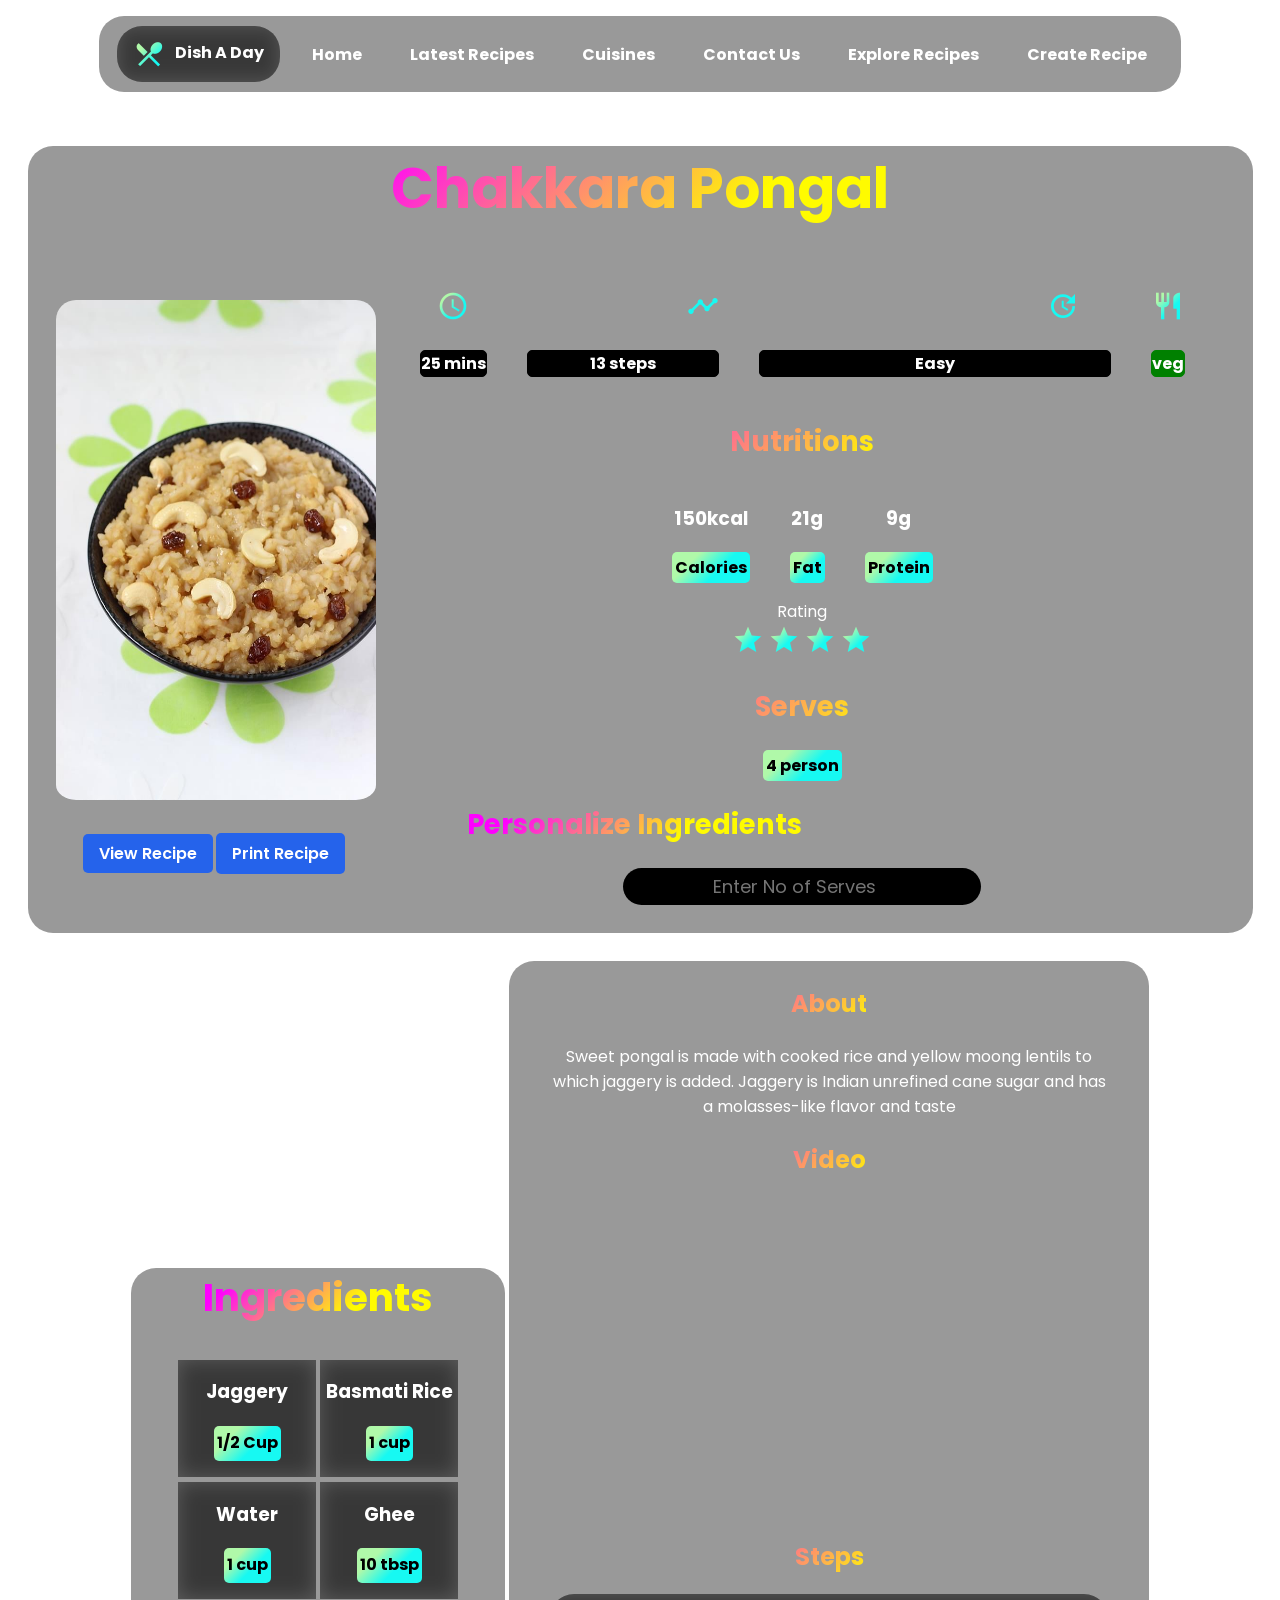
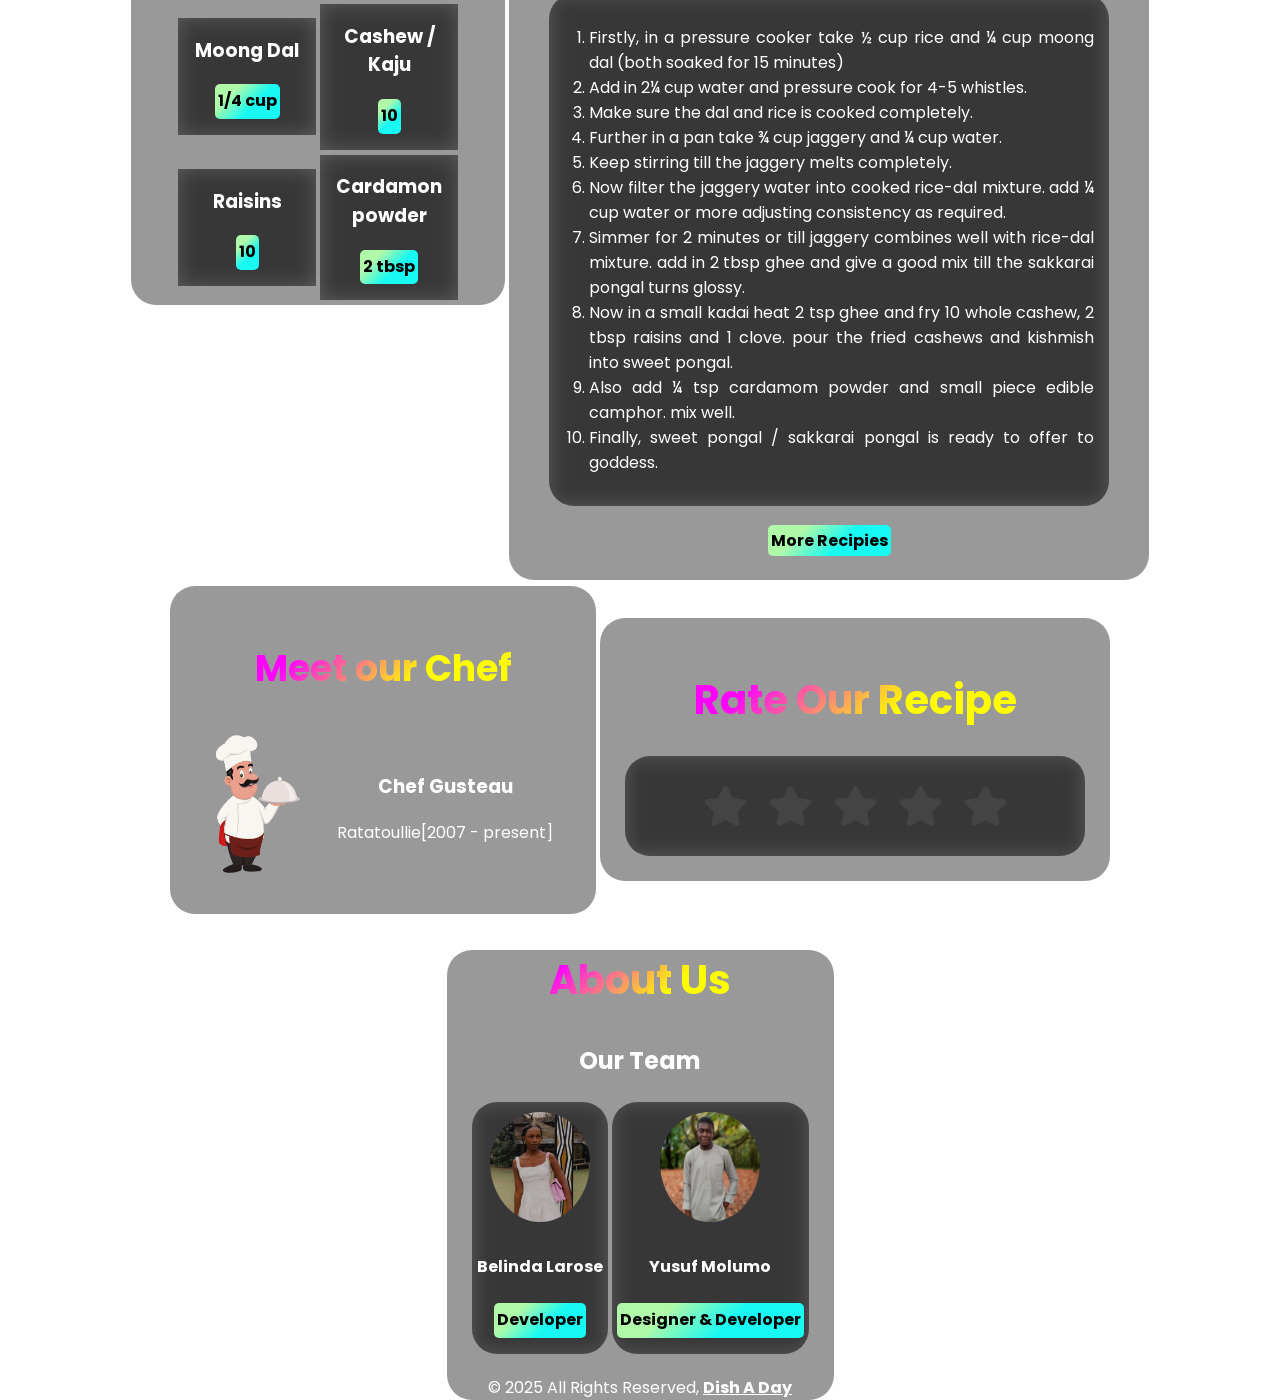
<file: recipes/dessert/desert_chakkara_pongal.html>
<!DOCTYPE html>

<html lang="en">

<head>
    <!--Start from here, change title as required-->
    <title>Recipes | Desert | Chakkara Pongal </title>
    <link rel="stylesheet" type="text/css" href="../../css/style_recipe.css">
    <link rel="icon" href="../../assets/logos/title_icon.png" type="image/icon type">

    <!--Google Fonts-->
    <link href="https://fonts.googleapis.com/icon?family=Material+Icons" rel="stylesheet">

</head>

<body>
    <!--Navbar-->
    <nav>
        <ul class="menu-bar">
            <div class="logo">
                <a href="../../index.html">
                    <i class="material-icons">restaurant_menu</i>Dish A Day
                </a>
            </div>
            <li><a href="../../index.html">Home</a></li>
            <li><a href="../../index.html#latest_recipes">Latest Recipes</a></li>
            <li><a href="../../index.html#cuisines">Cuisines</a></li>
            <li><a href="#contact">Contact Us</a></li>
            <li><a href="../../map.html">Explore Recipes</a></li>
            <li><a href="../../create_recipe.html" style="text-decoration: none;">Create Recipe</a></li>
        </ul>
    </nav>

    <!--Recipe-Card-->
    <div class="recipe_card_outline">
        <h1>Chakkara Pongal </h1>
        <table>
            <tr>
                <td style="text-align: center;">
                    <img src="../../assets/cusines/recipes/dessert/desert_chakara_pongal.jpg" height="500px" width="320px"><br>
                    <a class="btn-primary" href="#recipe_main" style="text-decoration: none;">View Recipe</a>
                </td>
                <td class="recipe_about">
                    <div class="graphic-set">
                        <div class="graphic">
                            <i class="material-icons">schedule</i>
                            <h4>25 mins</h4>
                        </div>
                        <div class="graphic">
                            <i class="material-icons">view_timeline</i>
                            <h4>13 steps</h4>
                        </div>
                        <div class="graphic">
                            <i class="material-icons">tips_and_updates</i>
                            <h4>Easy</h4>
                        </div>
                        <div class="graphic">
                            <i class="material-icons">restaurant</i>
                            <!--If veg, green, else change green to red wherever you see it guys.-->
                            <h4 style="background-color: green; border: 1px solid green;">veg</h4>
                        </div>
                    </div>

                    <!--Nutrions-->
                    <h2>Nutritions</h2>
                    <div class="graphic-set">
                        <div class="graphic">
                            <h3>150kcal</h3>
                            <p style="color: black; font-weight: bold; background: linear-gradient(315deg, #17f9f2 40%, #b0f9a9 74%); width: fit-content; padding: 3px; display: block; margin-left: auto; margin-right: auto; border-radius: 5px;">Calories</p>
                        </div>
                        <div class="graphic">
                            <h3>21g</h3>
                            <p style="color: black; font-weight: bold; background: linear-gradient(315deg, #17f9f2 40%, #b0f9a9 74%); width: fit-content; padding: 3px; display: block; margin-left: auto; margin-right: auto; border-radius: 5px;">Fat</p>
                        </div>
                        <div class="graphic">
                            <h3>9g</h3>
                            <p style="color: black; font-weight: bold; background: linear-gradient(315deg, #17f9f2 40%, #b0f9a9 74%); width: fit-content; padding: 3px; display: block; margin-left: auto; margin-right: auto; border-radius: 5px;">Protein</p>
                        </div>
                    </div>

                    <!--Famous restaurant or place to eat this item-->
                    <h 2>Rating</h2>
                        <!--Based on number of ratings, insert stars for half star use star_half instead of star-->
                        <div class="rating">
                            <i class="material-icons">star</i>
                            <i class="material-icons">star</i>
                            <i class="material-icons">star</i>
                            <i class="material-icons">star</i>

                        </div>

                        <h2>Serves</h2>
                        <p style="color: black; font-weight: bold; background: linear-gradient(315deg, #17f9f2 40%, #b0f9a9 74%); width: fit-content; padding: 3px; display: block; margin-left: auto; margin-right: auto; border-radius: 5px;">4 person</p>
                </td>
            </tr>
        </table>
        <br>
    </div>

    <!--Recipe main-->
    <!--Ingredients-->
    <!--Change table width till it looks nice-->
    <br>
    <table id="recipe_main" width="80%" style="margin-left: auto; margin-right: auto;">
        <tr>
            <td width="40%">
                <div class="ingredients">
                    <h2 style="
                        font-size: 2.45rem;
                        background-image: linear-gradient(315deg, #fffb00 40%, #ff00ff 74%);
                        /*background: -webkit-linear-gradient(45deg, #09009f, #00ff95 80%);*/
                        background-clip: text;
                        -webkit-background-clip: text;
                        -webkit-text-fill-color: transparent;
                        text-align: center;">Ingredients</h2>
                    <!--Copy paste ingredient item entire div to add as many ingredients required. Do not disturb ingredients-list div.-->
                    <div class="ingredients-list">
                        <div class="ingredient-item">
                            <h3>Jaggery </h3>
                            <p>1/2 Cup</p>
                        </div>
                        <div class="ingredient-item">
                            <h3>Basmati Rice</h3>
                            <p>1 cup </p>
                        </div>
                        <div class="ingredient-item">
                            <h3>Water</h3>
                            <p>1 cup </p>
                        </div>
                        <div class="ingredient-item">
                            <h3>Ghee</h3>
                            <p>10 tbsp</p>
                        </div>
                        <div class="ingredient-item">
                            <h3>Moong Dal</h3>
                            <p>1/4 cup</p>
                        </div>
                        <div class="ingredient-item">
                            <h3>Cashew / Kaju</h3>
                            <p>10</p>
                        </div>
                        <div class="ingredient-item">
                            <h3>Raisins</h3>
                            <p>10</p>
                        </div>
                        <div class="ingredient-item">
                            <h3>Cardamon powder</h3>
                            <p>2 tbsp</p>
                        </div>




                    </div>
                </div>
                </div>
            </td>
            <td>
                <div class="main-content" style="padding-top: 5px; padding-bottom: 5px;">
                    <!--About the dish-->
                    <h2>About</h2>
                    <p>Sweet pongal is made with cooked rice and yellow moong lentils to which jaggery is added. Jaggery is Indian unrefined cane sugar and has a molasses-like flavor and taste</p>

                    <!--Video-->
                    <h2>Video</h2>
                    <!--Copy paste the entire iframe tag from YouTube, Open youtube video, SHARE, EMBED, copy the iframe tag that comes up-->
                    <iframe width="560" height="315" src="https://www.youtube.com/embed/AgWLO_cV7zw" title="YouTube video player" frameborder="0" allow="accelerometer; autoplay; clipboard-write; encrypted-media; gyroscope; picture-in-picture" allowfullscreen></iframe>
                    <!--Steps-->
                    <!--Add li tags for more steps-->
                    <h2>Steps</h2>
                    <div class="steps">
                        <ol>
                            <li>Firstly, in a pressure cooker take ½ cup rice and ¼ cup moong dal (both soaked for 15 minutes)</li>
                            <li>Add in 2¼ cup water and pressure cook for 4-5 whistles.</li>
                            <li>Make sure the dal and rice is cooked completely.</li>
                            <li>Further in a pan take ¾ cup jaggery and ¼ cup water.</li>
                            <li>Keep stirring till the jaggery melts completely.</li>
                            <li>Now filter the jaggery water into cooked rice-dal mixture. add ¼ cup water or more adjusting consistency as required.</li>
                            <li>Simmer for 2 minutes or till jaggery combines well with rice-dal mixture. add in 2 tbsp ghee and give a good mix till the sakkarai pongal turns glossy.</li>
                            <li>Now in a small kadai heat 2 tsp ghee and fry 10 whole cashew, 2 tbsp raisins and 1 clove. pour the fried cashews and kishmish into sweet pongal.</li>
                            <li>Also add ¼ tsp cardamom powder and small piece edible camphor. mix well.</li>
                            <li>Finally, sweet pongal / sakkarai pongal is ready to offer to goddess.</li>
                        </ol>
                    </div>
                    <p><a href="../../index.html#latest_recipes" target="_blank">More Recipies</a></p>
                </div>
            </td>
        </tr>
    </table>

    <!--Do not touch this area-->
    <div class="contact-us" id="contact">
        <h2>About Us</h2>
        <h3>Our Team</h3>
        <div class="contact-card">
            <div class="contact-item">
                <img src="../../assets/team/ashwin.jpg">
                <h4>Belinda Larose</h4>
                <p>Developer</p>
            </div>
            <div class="contact-item">
                <img src="../../assets/team/thilak.jpeg">
                <h4>Yusuf Molumo</h4>
                <p>Designer & Developer</p>
            </div>
        </div>
        <p>© 2025 All Rights Reserved, <a href="../../index.html" style="color: white; font-weight: bold;" target="_blank">Dish A Day</a></p>
    </div>
    <script src = "../../js/recipe_logic.js"></script>
</body>

</html>
</file>
<file: css/main.css>
@import url("https://fonts.googleapis.com/css2?family=Open+Sans:wght@300&family=Poppins:wght@300&display=swap");
@import url("https://fonts.googleapis.com/css2?family=Open+Sans:wght@300&family=Poppins:wght@300&display=swap");
@import url("https://fonts.googleapis.com/css2?family=Open+Sans:wght@300&family=Poppins:wght@300&display=swap");
html {
  position: relative;
  animation: animatebottom 1s;
}

@keyframes animatebottom {
  from {
    bottom: -100px;
    opacity: 0;
  }
  to {
    bottom: 0px;
    opacity: 1;
  }
}
body {
  background: url(https://wallpaperaccess.com/full/826922.jpg) center/cover no-repeat;
  background-attachment: fixed;
  height: 100vh;
  margin: 0;
  text-align: center;
  font-family: "Poppins", "Open Sans", sans-serif;
}

.logo {
  background-color: rgba(0, 0, 0, 0.4);
  -webkit-backdrop-filter: blur(10px);
  backdrop-filter: blur(10px);
  border-radius: 25px;
  height: fit-content;
  display: inline-flex;
  align-items: center;
  vertical-align: middle;
  padding: 12px 16px;
  margin: 0 8px;
  top: 0;
  color: #fff;
  transition: all 0.2s;
}
.logo a {
  text-decoration: none;
  color: #fff;
  font-weight: bold;
}
.logo i {
  vertical-align: middle;
  text-decoration: none;
  font-size: xx-large;
  background-image: linear-gradient(315deg, #17f9f2 40%, #b0f9a9 74%);
  background-clip: text;
  -webkit-background-clip: text;
  -webkit-text-fill-color: transparent;
  transition: all 200ms ease-in;
  border-radius: 50%;
  padding-right: 10px;
  position: relative;
}
.logo:hover {
  background: #fff;
  font-weight: bold;
  box-shadow: 0px 3px 20px 0px black;
  transform: scale(1.1);
  color: #000;
  border-radius: 25px;
  cursor: pointer;
}
.logo a:hover {
  color: #000;
}

.menu-bar {
  background-color: rgba(0, 0, 0, 0.4);
  -webkit-backdrop-filter: blur(10px);
  backdrop-filter: blur(10px);
  border-radius: 25px;
  height: fit-content;
  display: inline-flex;
  align-items: center;
  padding: 0 10px;
  padding-top: 10px;
  padding-bottom: 10px;
  top: 0;
}
.menu-bar li {
  list-style: none;
  color: #fff;
  padding: 12px 16px;
  margin: 0 8px;
  position: relative;
  cursor: pointer;
  white-space: nowrap;
  transition: all 0.2s;
}
.menu-bar li a {
  color: #fff;
  text-decoration: none;
  font-weight: bold;
}
.menu-bar li:hover {
  background: #fff;
  font-weight: bold;
  box-shadow: 0px 3px 20px 0px black;
  transform: scale(1.2);
  color: #000;
  border-radius: 25px;
}
.menu-bar a:hover {
  color: #000;
  font-weight: bolder;
}

.btn-primary {
  font-family: "Poppins", "Open Sans", sans-serif;
  font-size: 1rem;
  font-weight: 600;
  color: #fff;
  background: #2563EB;
  border: none;
  outline: none;
  border-radius: 5px;
  padding: 0.5rem 1rem;
  cursor: pointer;
  transition: all 200ms ease-in;
}
.btn-primary:hover {
  background: #1D4ED8;
}

.contact-us {
  background-color: rgba(0, 0, 0, 0.4);
  -webkit-backdrop-filter: blur(10px);
  backdrop-filter: blur(10px);
  color: #fff;
  width: fit-content;
  margin-left: auto;
  margin-right: auto;
  border-radius: 25px;
  padding-left: 25px;
  padding-right: 25px;
  height: fit-content;
  text-align: center;
}
.contact-us h2 {
  font-size: 2.5rem;
  background-image: linear-gradient(315deg, #fffb00 40%, #ff00ff 74%);
  background-clip: text;
  -webkit-background-clip: text;
  -webkit-text-fill-color: transparent;
}
.contact-us h3 {
  font-size: 1.5rem;
  color: #fff;
}

.contact-item {
  background-color: rgba(0, 0, 0, 0.4);
  -webkit-backdrop-filter: blur(10px);
  backdrop-filter: blur(10px);
  display: inline-block;
  vertical-align: middle;
  position: relative;
  margin: 0 auto;
  line-height: 1.8rem;
  margin-bottom: 5px;
  border-radius: 25px;
  text-align: center;
  padding-left: 5px;
  padding-right: 5px;
  transition: all 200ms ease-in;
}
.contact-item img {
  border-radius: 50%;
  padding-top: 10px;
  width: 100px;
  height: 110px;
}
.contact-item p {
  color: #000;
  font-weight: bold;
  background: linear-gradient(315deg, #17f9f2 40%, #b0f9a9 74%);
  width: fit-content;
  padding: 3px;
  display: block;
  margin-left: auto;
  margin-right: auto;
  border-radius: 5px;
}
.contact-item:hover {
  transform: scale(1.05);
  cursor: pointer;
}

.recipe-form {
  background-color: rgba(0, 0, 0, 0.4);
  -webkit-backdrop-filter: blur(10px);
  backdrop-filter: blur(10px);
  color: #fff;
  width: 60%;
  margin-left: auto;
  margin-right: auto;
  border-radius: 25px;
  padding: 25px;
  height: fit-content;
  text-align: center;
}
.recipe-form h1 {
  font-size: 3.75rem;
  background-image: linear-gradient(315deg, #17f9f2 40%, #b0f9a9 74%);
  background-clip: text;
  -webkit-background-clip: text;
  -webkit-text-fill-color: transparent;
}

.recipe-form-body {
  background-color: rgba(0, 0, 0, 0.4);
  -webkit-backdrop-filter: blur(10px);
  backdrop-filter: blur(10px);
  color: #fff;
  width: 60%;
  margin-left: auto;
  margin-right: auto;
  border-radius: 25px;
  padding: 25px;
  height: fit-content;
  text-align: center;
}

form {
  display: block;
}
form label {
  display: block;
  font-size: large;
  padding-top: 10px;
  padding-bottom: 10px;
  text-align: left;
}
form input {
  display: block;
  font-family: "Poppins", "Open Sans", sans-serif;
  background: transparent;
  font-size: large;
  border: 1px solid #fff;
  border-radius: 5px;
  padding: 5px;
  height: 30px;
  width: 100%;
  color: #fff;
}
form textarea {
  width: 100%;
  border-radius: 5px;
  font-family: "Poppins", "Open Sans", sans-serif;
  font-size: large;
  color: #fff;
  height: 100px;
  max-width: 100%;
  border: 1px solid #f2f2f2;
  background: transparent;
}
form button {
  outline: none;
  font-size: large;
  color: #000;
  text-decoration: none;
  font-family: "Poppins", "Open Sans", sans-serif;
  font-weight: bold;
  background: linear-gradient(315deg, #17f9f2 40%, #b0f9a9 74%);
  width: fit-content;
  padding: 7px 13px;
  margin: 7px;
  display: inline-block;
  margin-left: auto;
  margin-right: auto;
  border-radius: 5px;
  transition: all 200ms ease-in;
}
form button:hover {
  transform: scale(1.05);
  cursor: pointer;
}
form select {
  display: block;
  font-size: large;
  font-family: "Poppins", "Open Sans", sans-serif;
  background: transparent;
  border: 1px solid #f2f2f2;
  border-radius: 5px;
  height: 40px;
  width: 100%;
  color: #fff;
}
form select option {
  color: #fff;
  background: #000;
}
form input[type=file] {
  color: #000;
  background-color: transparent;
  border: none;
}
form input[type=file]::-webkit-file-upload-button {
  color: #000;
  background-color: transparent;
  border: none;
  display: none;
}
form #file_label {
  cursor: pointer;
  color: #000;
  text-decoration: none;
  font-weight: bold;
  background: linear-gradient(315deg, #17f9f2 40%, #b0f9a9 74%);
  width: fit-content;
  padding: 3px;
  display: block;
  margin-left: auto;
  margin-right: auto;
  border-radius: 5px;
  width: 100%;
  transition: all 200ms ease-in;
}
form #file_label:hover {
  transform: scale(1.05);
  cursor: pointer;
}

.on_submit {
  background-color: rgba(0, 0, 0, 0.4);
  -webkit-backdrop-filter: blur(10px);
  backdrop-filter: blur(10px);
  color: #fff;
  width: 60%;
  margin-left: auto;
  margin-right: auto;
  border-radius: 25px;
  padding: 25px;
  height: fit-content;
  text-align: center;
}
.on_submit i {
  font-size: 10rem;
  background-image: linear-gradient(315deg, #17f9f2 40%, #b0f9a9 74%);
  background-clip: text;
  -webkit-background-clip: text;
  -webkit-text-fill-color: transparent;
}
.on_submit h1 {
  font-size: 3.75rem;
  background-image: linear-gradient(315deg, #fffb00 40%, #ff00ff 74%);
  background-clip: text;
  -webkit-background-clip: text;
  -webkit-text-fill-color: transparent;
}

#go_back {
  color: #000;
  text-decoration: none;
  font-weight: bold;
  background: linear-gradient(315deg, #17f9f2 40%, #b0f9a9 74%);
  width: fit-content;
  padding: 3px;
  display: block;
  margin-left: auto;
  margin-right: auto;
  border-radius: 5px;
  transition: all 200ms ease-in;
}
#go_back:hover {
  transform: scale(1.1);
}

html {
  scroll-behavior: smooth;
  background-color: transparent;
  position: relative;
  animation: animatebottom 1s;
}

@keyframes animatebottom {
  from {
    bottom: -100px;
    opacity: 0;
  }
  to {
    bottom: 0px;
    opacity: 1;
  }
}
body {
  background: url(https://wallpaperaccess.com/full/826922.jpg) center/cover no-repeat;
  background-attachment: fixed;
  height: 100vh;
  margin: 0;
  text-align: center;
  font-family: "Poppins", "Open Sans", sans-serif;
}

.logo {
  background-color: rgba(0, 0, 0, 0.4);
  -webkit-backdrop-filter: blur(10px);
  backdrop-filter: blur(10px);
  border-radius: 25px;
  height: fit-content;
  display: inline-flex;
  align-items: center;
  vertical-align: middle;
  padding: 12px 16px;
  margin: 0 8px;
  top: 0;
  color: #fff;
  transition: all 0.2s;
}
.logo a {
  text-decoration: none;
  color: #fff;
  font-weight: bold;
}
.logo i {
  vertical-align: middle;
  text-decoration: none;
  font-size: xx-large;
  background-image: linear-gradient(315deg, #17f9f2 40%, #b0f9a9 74%);
  background-clip: text;
  -webkit-background-clip: text;
  -webkit-text-fill-color: transparent;
  transition: all 200ms ease-in;
  border-radius: 50%;
  padding-right: 10px;
  position: relative;
}
.logo:hover {
  background: #fff;
  font-weight: bold;
  box-shadow: 0px 3px 20px 0px black;
  transform: scale(1.1);
  color: #000;
  border-radius: 25px;
  cursor: pointer;
}
.logo a:hover {
  color: #000;
}

.menu-bar {
  background-color: rgba(0, 0, 0, 0.4);
  -webkit-backdrop-filter: blur(10px);
  backdrop-filter: blur(10px);
  border-radius: 25px;
  height: fit-content;
  display: inline-flex;
  align-items: center;
  padding: 0 10px;
  padding-top: 10px;
  padding-bottom: 10px;
  top: 0;
}
.menu-bar li {
  list-style: none;
  color: #fff;
  padding: 12px 16px;
  margin: 0 8px;
  position: relative;
  cursor: pointer;
  white-space: nowrap;
  transition: all 0.2s;
}
.menu-bar li a {
  color: #fff;
  text-decoration: none;
  font-weight: bold;
}
.menu-bar li:hover {
  background: #fff;
  font-weight: bolder;
  box-shadow: 0px 3px 20px 0px black;
  transform: scale(1.2);
  color: #000;
  border-radius: 25px;
}
.menu-bar a:hover {
  color: #000;
  font-weight: bolder;
}

.btn-primary {
  font-family: "Poppins", "Open Sans", sans-serif;
  font-size: 1rem;
  font-weight: 600;
  color: #fff;
  background: #2563EB;
  border: none;
  outline: none;
  border-radius: 5px;
  padding: 0.5rem 1rem;
  cursor: pointer;
  transition: all 200ms ease-in;
}
.btn-primary:hover {
  background: #1D4ED8;
}

/* Main Content */
.container {
  background-color: rgba(0, 0, 0, 0.4);
  -webkit-backdrop-filter: blur(10px);
  backdrop-filter: blur(10px);
  color: #fff;
  width: 94%;
  margin-left: auto;
  margin-right: auto;
  border-radius: 25px;
  height: fit-content;
  text-align: center;
}
.container table, .container tr, .container td {
  margin-left: auto;
  margin-right: auto;
  text-align: center;
  padding-left: 10px;
  padding-right: 10px;
  vertical-align: middle;
}
@media only screen and (max-width: 950px) {
  .container table, .container tr, .container td {
    display: block;
  }
}
.container h1 {
  font-size: 3.5rem;
  background-image: linear-gradient(315deg, #17f9f2 40%, #b0f9a9 74%);
  background-clip: text;
  -webkit-background-clip: text;
  -webkit-text-fill-color: transparent;
}
.container h2 {
  font-size: 2.5rem;
  background-image: linear-gradient(315deg, #17f9f2 40%, #b0f9a9 74%);
  background-clip: text;
  -webkit-background-clip: text;
  -webkit-text-fill-color: transparent;
}
.container p {
  font-size: x-large;
}
.container img {
  max-width: 950px;
  max-height: 950px;
  transition: all 200ms ease-in;
}
@media only screen and (max-width: 950px) {
  .container img {
    display: block;
  }
}
.container img:hover {
  transform: scale(1.05);
  cursor: pointer;
}
.container .recipe-list {
  justify-content: center;
}
.container .recipe-list .recipe-card {
  display: inline-block;
  color: #fff;
  border-radius: 5px;
  padding-left: 10px;
  padding-right: 10px;
  transition: all 200ms ease-in;
}
.container .recipe-list .recipe-card:hover {
  transform: scale(1.05);
  cursor: pointer;
}
.container .recipe-list .recipe-card img {
  border-radius: 25px;
}
.container .recipe-list .recipe-card img:hover {
  transform: scale(1);
}

.contact-us {
  background-color: rgba(0, 0, 0, 0.4);
  -webkit-backdrop-filter: blur(10px);
  backdrop-filter: blur(10px);
  color: #fff;
  width: fit-content;
  margin-left: auto;
  margin-right: auto;
  border-radius: 25px;
  padding-left: 25px;
  padding-right: 25px;
  height: fit-content;
  text-align: center;
}
.contact-us h2 {
  font-size: 2.5rem;
  background-image: linear-gradient(315deg, #fffb00 40%, #ff00ff 74%);
  background-clip: text;
  -webkit-background-clip: text;
  -webkit-text-fill-color: transparent;
}
.contact-us h3 {
  font-size: 1.5rem;
  color: #fff;
}
.contact-us .contact-item {
  background-color: rgba(0, 0, 0, 0.4);
  -webkit-backdrop-filter: blur(10px);
  backdrop-filter: blur(10px);
  display: inline-block;
  vertical-align: middle;
  position: relative;
  margin: 0 auto;
  line-height: 1.8rem;
  margin-bottom: 5px;
  border-radius: 25px;
  text-align: center;
  padding-left: 5px;
  padding-right: 5px;
  transition: all 200ms ease-in;
}
.contact-us .contact-item img {
  border-radius: 50%;
  padding-top: 10px;
  width: 100px;
  height: 110px;
}
.contact-us .contact-item p {
  color: #000;
  font-weight: bold;
  background: linear-gradient(315deg, #17f9f2 40%, #b0f9a9 74%);
  width: fit-content;
  padding: 3px;
  display: block;
  margin-left: auto;
  margin-right: auto;
  border-radius: 5px;
}
.contact-us .contact-item:hover {
  transform: scale(1.05);
  cursor: pointer;
}

/* Map CSS */
.map {
  background-color: rgba(0, 0, 0, 0.4);
  -webkit-backdrop-filter: blur(10px);
  backdrop-filter: blur(10px);
  color: #fff;
  width: fit-content;
  margin-left: auto;
  margin-right: auto;
  border-radius: 25px;
  padding-left: 25px;
  padding-right: 25px;
  height: fit-content;
  text-align: center;
  padding-bottom: 25px;
}
.map img {
  border-radius: 25px;
}
.map h1 {
  font-size: 3.5rem;
  background-image: linear-gradient(315deg, #17f9f2 40%, #b0f9a9 74%);
  background-clip: text;
  -webkit-background-clip: text;
  -webkit-text-fill-color: transparent;
}
.map .cusine-map iframe {
  border: transparent;
  background-color: rgba(0, 0, 0, 0.4);
  -webkit-backdrop-filter: blur(10px);
  backdrop-filter: blur(10px);
  border-radius: 25px;
  height: 500px;
  vertical-align: middle;
  width: fit-content;
}
@media only screen and (max-width: 950px) {
  .map td {
    display: block;
  }
}

/* Search Bar */
form {
  position: relative;
  transition: all 1s;
  width: 50px;
  height: 50px;
  margin-left: auto;
  margin-right: auto;
  background: #f2f2f2;
  box-sizing: border-box;
  border-radius: 25px;
  border: 4px solid #fff;
  padding: 5px;
}
form input {
  font-family: "Poppins", sans-serif;
  position: absolute;
  top: 0;
  left: 0;
  width: 100%;
  height: 42.5px;
  line-height: 30px;
  outline: 0;
  border: 0;
  display: none;
  font-size: 1em;
  border-radius: 20px;
  padding: 0 20px;
}
form .fa {
  box-sizing: border-box;
  padding: 10px;
  width: 42.5px;
  height: 42.5px;
  position: absolute;
  top: 0;
  right: 0;
  border-radius: 50%;
  color: #07051a;
  text-align: center;
  font-size: 1.2em;
  transition: all 1s;
}
form:hover {
  width: 300px;
  cursor: pointer;
}
form:hover input {
  display: block;
}
form:hover .fa {
  background: #07051a;
  color: #fff;
}

#hide {
  display: none;
}

#show {
  visibility: visible;
}

.search_result_recipe {
  display: inline-block;
}

html {
  scroll-behavior: smooth;
  background-color: transparent;
  position: relative;
  animation: animatebottom 1s;
}

@keyframes animatebottom {
  from {
    bottom: -100px;
    opacity: 0;
  }
  to {
    bottom: 0px;
    opacity: 1;
  }
}
body {
  background: url(https://wallpaperaccess.com/full/826922.jpg) center/cover no-repeat;
  background-attachment: fixed;
  height: 100vh;
  margin: 0;
  text-align: center;
  font-family: "Poppins", "Open Sans", sans-serif;
}

.logo {
  background-color: rgba(0, 0, 0, 0.4);
  -webkit-backdrop-filter: blur(10px);
  backdrop-filter: blur(10px);
  border-radius: 25px;
  height: fit-content;
  display: inline-flex;
  align-items: center;
  vertical-align: middle;
  padding: 12px 16px;
  margin: 0 8px;
  top: 0;
  color: #fff;
  transition: all 0.2s;
}
.logo a {
  text-decoration: none;
  color: #fff;
  font-weight: bold;
}
.logo i {
  vertical-align: middle;
  text-decoration: none;
  font-size: xx-large;
  background-image: linear-gradient(315deg, #17f9f2 40%, #b0f9a9 74%);
  background-clip: text;
  -webkit-background-clip: text;
  -webkit-text-fill-color: transparent;
  transition: all 200ms ease-in;
  border-radius: 50%;
  padding-right: 10px;
  position: relative;
}
.logo:hover {
  background: #fff;
  font-weight: bold;
  box-shadow: 0px 3px 20px 0px black;
  transform: scale(1.1);
  color: #000;
  border-radius: 25px;
  cursor: pointer;
}
.logo a:hover {
  color: #000;
}

.menu-bar {
  background-color: rgba(0, 0, 0, 0.4);
  -webkit-backdrop-filter: blur(10px);
  backdrop-filter: blur(10px);
  border-radius: 25px;
  height: fit-content;
  display: inline-flex;
  align-items: center;
  padding: 0 10px;
  padding-top: 10px;
  padding-bottom: 10px;
  top: 0;
}
.menu-bar li {
  list-style: none;
  color: #fff;
  padding: 12px 16px;
  margin: 0 8px;
  position: relative;
  cursor: pointer;
  white-space: nowrap;
  transition: all 0.2s;
}
.menu-bar li a {
  color: #fff;
  text-decoration: none;
  font-weight: bold;
}
.menu-bar li:hover {
  background: #fff;
  font-weight: bold;
  box-shadow: 0px 3px 20px 0px black;
  transform: scale(1.2);
  color: #000;
  border-radius: 25px;
}
.menu-bar a:hover {
  color: #000;
  font-weight: bolder;
}

.btn-primary {
  font-family: "Poppins", "Open Sans", sans-serif;
  font-size: 1rem;
  font-weight: 600;
  color: #fff;
  background: #2563EB;
  border: none;
  outline: none;
  border-radius: 5px;
  padding: 0.5rem 1rem;
  cursor: pointer;
  transition: all 200ms ease-in;
}
.btn-primary:hover {
  background: #1D4ED8;
}

/* Main Recipe Content */
.recipe_card_outline {
  background-color: rgba(0, 0, 0, 0.4);
  -webkit-backdrop-filter: blur(10px);
  backdrop-filter: blur(10px);
  color: #fff;
  width: fit-content;
  margin-left: auto;
  margin-right: auto;
  padding-left: 25px;
  padding-right: 25px;
  border-radius: 25px;
}
.recipe_card_outline h1 {
  font-size: 3.5rem;
  background-image: linear-gradient(315deg, #fffb00 40%, #ff00ff 74%);
  background-clip: text;
  -webkit-background-clip: text;
  -webkit-text-fill-color: transparent;
  text-align: center;
}
.recipe_card_outline table, .recipe_card_outline tr, .recipe_card_outline td {
  margin-left: auto;
  margin-right: auto;
  border-radius: 20px;
}
@media only screen and (max-width: 950px) {
  .recipe_card_outline table, .recipe_card_outline tr, .recipe_card_outline td {
    display: block;
  }
}
.recipe_card_outline img {
  display: block;
  margin-left: auto;
  margin-right: auto;
  justify-content: center;
  border-radius: 20px;
  padding-bottom: 5px;
  transition: all 200ms ease-in;
}
.recipe_card_outline img:hover {
  transform: scale(1.05);
  cursor: pointer;
}
.recipe_card_outline .recipe_about {
  vertical-align: middle;
  text-align: center;
  padding-top: 20px;
}
.recipe_card_outline .recipe_about h2 {
  background-image: linear-gradient(315deg, #fffb00 40%, #ff00ff 74%);
  background-clip: text;
  -webkit-background-clip: text;
  -webkit-text-fill-color: transparent;
  font-size: 1.7rem;
}
.recipe_card_outline .graphic-set {
  display: flex;
  padding-left: 20px;
  padding-right: 20px;
  justify-content: center;
}
.recipe_card_outline .graphic-set .graphic {
  text-align: center;
  padding-left: 20px;
  padding-right: 20px;
  transition: all 200ms ease-in;
}
.recipe_card_outline .graphic-set .graphic h4 {
  border: 1px solid #000;
  background-color: #000;
  border-radius: 5px;
}
.recipe_card_outline .graphic-set .graphic i {
  font-size: xx-large;
  background-image: linear-gradient(315deg, #17f9f2 40%, #b0f9a9 74%);
  background-clip: text;
  -webkit-background-clip: text;
  -webkit-text-fill-color: transparent;
}
.recipe_card_outline .graphic-set .graphic:hover {
  transform: scale(1.05);
  cursor: pointer;
}
.recipe_card_outline .rating i {
  font-size: xx-large;
  background-image: linear-gradient(315deg, #17f9f2 40%, #b0f9a9 74%);
  background-clip: text;
  -webkit-background-clip: text;
  -webkit-text-fill-color: transparent;
}

.ingredients {
  background-color: rgba(0, 0, 0, 0.4);
  -webkit-backdrop-filter: blur(10px);
  backdrop-filter: blur(10px);
  color: #fff;
  margin-left: auto;
  margin-right: auto;
  text-align: center;
  border-radius: 25px;
}
.ingredients .ingredient-item {
  display: inline-block;
  vertical-align: middle;
  position: relative;
  margin: 0 auto;
  width: 8em;
  line-height: 1.8rem;
  margin-bottom: 5px;
  background-color: rgba(0, 0, 0, 0.4);
  -webkit-backdrop-filter: blur(10px);
  backdrop-filter: blur(10px);
  text-align: center;
  padding-left: 5px;
  padding-right: 5px;
  transition: all 200ms ease-in;
}
.ingredients .ingredient-item:hover {
  transform: scale(1.05);
  cursor: pointer;
}
.ingredients .ingredient-item p {
  color: #000;
  font-weight: bold;
  background: linear-gradient(315deg, #17f9f2 40%, #b0f9a9 74%);
  width: fit-content;
  padding: 3px;
  display: block;
  margin-left: auto;
  margin-right: auto;
  border-radius: 5px;
}
@media only screen and (max-width: 950px) {
  .ingredients h2 {
    font-size: 1.5rem;
  }
}

.main-content {
  background-color: rgba(0, 0, 0, 0.4);
  -webkit-backdrop-filter: blur(10px);
  backdrop-filter: blur(10px);
  color: #fff;
  margin-left: auto;
  margin-right: auto;
  padding-left: 40px;
  padding-right: 40px;
  text-align: center;
  border-radius: 25px;
}
.main-content h2 {
  background-image: linear-gradient(315deg, #fffb00 40%, #ff00ff 74%);
  background-clip: text;
  -webkit-background-clip: text;
  -webkit-text-fill-color: transparent;
}
.main-content p {
  color: #fff;
  width: fit-content;
  padding: 3px;
  display: block;
  margin-left: auto;
  margin-right: auto;
  border-radius: 5px;
}
.main-content .steps {
  background-color: rgba(0, 0, 0, 0.4);
  -webkit-backdrop-filter: blur(10px);
  backdrop-filter: blur(10px);
  border-radius: 25px;
  padding-top: 15px;
  padding-bottom: 15px;
  padding-right: 15px;
  text-align: justify;
}
@media only screen and (max-width: 950px) {
  .main-content table, .main-content tr, .main-content td {
    display: block;
  }
  .main-content iframe {
    width: 400px;
    height: 250px;
  }
}
.main-content a {
  text-decoration: none;
  color: #000;
  font-weight: bold;
  background: linear-gradient(315deg, #17f9f2 40%, #b0f9a9 74%);
  width: fit-content;
  padding: 3px;
  display: block;
  margin-left: auto;
  margin-right: auto;
  border-radius: 5px;
  transition: all 200ms ease-in;
}
.main-content a:hover {
  transform: scale(1.1);
}

.contact-us {
  background-color: rgba(0, 0, 0, 0.4);
  -webkit-backdrop-filter: blur(10px);
  backdrop-filter: blur(10px);
  color: #fff;
  width: fit-content;
  margin-left: auto;
  margin-right: auto;
  border-radius: 25px;
  padding-left: 25px;
  padding-right: 25px;
  height: fit-content;
  text-align: center;
}
.contact-us h2 {
  font-size: 2.5rem;
  background-image: linear-gradient(315deg, #fffb00 40%, #ff00ff 74%);
  background-clip: text;
  -webkit-background-clip: text;
  -webkit-text-fill-color: transparent;
}
.contact-us h3 {
  font-size: 1.5rem;
  color: #fff;
}
.contact-us .contact-item {
  background-color: rgba(0, 0, 0, 0.4);
  -webkit-backdrop-filter: blur(10px);
  backdrop-filter: blur(10px);
  display: inline-block;
  vertical-align: middle;
  position: relative;
  margin: 0 auto;
  line-height: 1.8rem;
  margin-bottom: 5px;
  border-radius: 25px;
  text-align: center;
  padding-left: 5px;
  padding-right: 5px;
  transition: all 200ms ease-in;
}
.contact-us .contact-item img {
  border-radius: 50%;
  padding-top: 10px;
  width: 100px;
  height: 110px;
}
.contact-us .contact-item p {
  color: #000;
  font-weight: bold;
  background: linear-gradient(315deg, #17f9f2 40%, #b0f9a9 74%);
  width: fit-content;
  padding: 3px;
  display: block;
  margin-left: auto;
  margin-right: auto;
  border-radius: 5px;
}
.contact-us .contact-item:hover {
  transform: scale(1.05);
  cursor: pointer;
  cursor: pointer;
}

/* Recipe Review */
.recipe_review {
  background-color: rgba(0, 0, 0, 0.4);
  -webkit-backdrop-filter: blur(10px);
  backdrop-filter: blur(10px);
  color: #fff;
  width: fit-content;
  margin-left: auto;
  margin-right: auto;
  border-radius: 25px;
  padding: 25px;
  height: fit-content;
}
.recipe_review h1 {
  text-align: center;
  font-size: 2.5rem;
  background-image: linear-gradient(315deg, #fffb00 40%, #ff00ff 74%);
  background-clip: text;
  -webkit-background-clip: text;
  -webkit-text-fill-color: transparent;
}
.recipe_review .review {
  position: relative;
  width: 400px;
  background-color: rgba(0, 0, 0, 0.4);
  -webkit-backdrop-filter: blur(10px);
  backdrop-filter: blur(10px);
  padding: 20px 30px;
  border-radius: 25px;
  display: flex;
  align-items: center;
  justify-content: center;
  flex-direction: column;
  margin-left: auto;
  margin-right: auto;
}
.recipe_review .review .post {
  display: none;
}
.recipe_review .review .text {
  font-size: 25px;
  background-image: linear-gradient(315deg, #17f9f2 40%, #b0f9a9 74%);
  background-clip: text;
  -webkit-background-clip: text;
  -webkit-text-fill-color: transparent;
  font-weight: 500;
}
.recipe_review .review .edit {
  position: absolute;
  right: 10px;
  top: 5px;
  font-size: 16px;
  color: #666;
  font-weight: 500;
  cursor: pointer;
}
.recipe_review .review .edit:hover {
  text-decoration: underline;
}
.recipe_review .review .star-widget input {
  display: none;
}
.recipe_review .review label {
  font-size: 40px;
  color: #444;
  padding: 10px;
  float: right;
  transition: all 0.2s ease;
}
.recipe_review .review input:not(:checked) ~ label:hover,
.recipe_review .review input:not(:checked) ~ label:hover ~ label {
  color: #fff700;
}
.recipe_review .review input:checked ~ label {
  color: #fff700;
}
.recipe_review .review input#rate-5:checked ~ label {
  color: #fff700;
  text-shadow: 0 0 20px #952;
}
.recipe_review .review #rate-1:checked ~ form header:before {
  content: "I just hate it!";
}
.recipe_review .review #rate-2:checked ~ form header:before {
  content: "I don't like it ";
}
.recipe_review .review #rate-3:checked ~ form header:before {
  content: "It is awesome!";
}
.recipe_review .review #rate-4:checked ~ form header:before {
  content: "I just like it!";
}
.recipe_review .review #rate-5:checked ~ form header:before {
  content: "I just love it!!";
}
.recipe_review .review form {
  display: none;
}
.recipe_review .review input:checked ~ form {
  display: block;
}
.recipe_review .review form header {
  width: 100%;
  font-size: 25px;
  color: #fe7;
  font-weight: 500;
  margin: 5px 0 20px 0;
  text-align: center;
  transition: all 0.2s ease;
}
.recipe_review .review .textarea {
  height: 150px;
  width: 100%;
  overflow: hidden;
  border-radius: 5px;
}
.recipe_review .review .textarea textarea {
  height: 100%;
  width: 100%;
  outline: none;
  color: #fff;
  background: rgba(0, 0, 0, 0.4);
  background-color: rgba(0, 0, 0, 0.4);
  -webkit-backdrop-filter: blur(10px);
  backdrop-filter: blur(10px);
  padding: 10px;
  font-size: 17px;
}
.recipe_review .review .textarea textarea:focus {
  border-color: #000;
}
.recipe_review .review .btn {
  height: 45px;
  width: 100%;
  margin: 15px 0;
}
.recipe_review .review .btn button {
  height: 100%;
  width: 100%;
  outline: none;
  border: none;
  background: rgba(132, 0, 255, 0.4);
  background-color: rgba(0, 0, 0, 0.4);
  -webkit-backdrop-filter: blur(10px);
  backdrop-filter: blur(10px);
  color: #fff;
  font-size: 17px;
  font-weight: 500;
  text-transform: uppercase;
  cursor: pointer;
  transition: all 0.3s ease;
}
.recipe_review .review .btn button:hover {
  background: rgba(132, 0, 255, 0.8);
}

/*# sourceMappingURL=main.css.map */
</file>
<file: css/style_form.css>
@import url("https://fonts.googleapis.com/css2?family=Open+Sans:wght@300&family=Poppins:wght@300&display=swap");
html {
  position: relative;
  animation: animatebottom 1s;
}

@keyframes animatebottom {
  from {
    bottom: -100px;
    opacity: 0;
  }
  to {
    bottom: 0px;
    opacity: 1;
  }
}
body {
  background: url(https://wallpaperaccess.com/full/826922.jpg) center/cover no-repeat;
  background-attachment: fixed;
  height: 100vh;
  margin: 0;
  text-align: center;
  font-family: "Poppins", "Open Sans", sans-serif;
}

.logo {
  background-color: rgba(0, 0, 0, 0.4);
  -webkit-backdrop-filter: blur(10px);
  backdrop-filter: blur(10px);
  border-radius: 25px;
  height: fit-content;
  display: inline-flex;
  align-items: center;
  vertical-align: middle;
  padding: 12px 16px;
  margin: 0 8px;
  top: 0;
  color: #fff;
  transition: all 0.2s;
}
.logo a {
  text-decoration: none;
  color: #fff;
  font-weight: bold;
}
.logo i {
  vertical-align: middle;
  text-decoration: none;
  font-size: xx-large;
  background-image: linear-gradient(315deg, #17f9f2 40%, #b0f9a9 74%);
  background-clip: text;
  -webkit-background-clip: text;
  -webkit-text-fill-color: transparent;
  transition: all 200ms ease-in;
  border-radius: 50%;
  padding-right: 10px;
  position: relative;
}
.logo:hover {
  background: #fff;
  font-weight: bold;
  box-shadow: 0px 3px 20px 0px black;
  transform: scale(1.1);
  color: #000;
  border-radius: 25px;
  cursor: pointer;
}
.logo a:hover {
  color: #000;
}

.menu-bar {
  background-color: rgba(0, 0, 0, 0.4);
  -webkit-backdrop-filter: blur(10px);
  backdrop-filter: blur(10px);
  border-radius: 25px;
  height: fit-content;
  display: inline-flex;
  align-items: center;
  padding: 0 10px;
  padding-top: 10px;
  padding-bottom: 10px;
  top: 0;
}
.menu-bar li {
  list-style: none;
  color: #fff;
  padding: 12px 16px;
  margin: 0 8px;
  position: relative;
  cursor: pointer;
  white-space: nowrap;
  transition: all 0.2s;
}
.menu-bar li a {
  color: #fff;
  text-decoration: none;
  font-weight: bold;
}
.menu-bar li:hover {
  background: #fff;
  font-weight: bold;
  box-shadow: 0px 3px 20px 0px black;
  transform: scale(1.2);
  color: #000;
  border-radius: 25px;
}
.menu-bar a:hover {
  color: #000;
  font-weight: bolder;
}

.btn-primary {
  font-family: "Poppins", "Open Sans", sans-serif;
  font-size: 1rem;
  font-weight: 600;
  color: #fff;
  background: #2563EB;
  border: none;
  outline: none;
  border-radius: 5px;
  padding: 0.5rem 1rem;
  cursor: pointer;
  transition: all 200ms ease-in;
}
.btn-primary:hover {
  background: #1D4ED8;
}

.contact-us {
  background-color: rgba(0, 0, 0, 0.4);
  -webkit-backdrop-filter: blur(10px);
  backdrop-filter: blur(10px);
  color: #fff;
  width: fit-content;
  margin-left: auto;
  margin-right: auto;
  border-radius: 25px;
  padding-left: 25px;
  padding-right: 25px;
  height: fit-content;
  text-align: center;
}
.contact-us h2 {
  font-size: 2.5rem;
  background-image: linear-gradient(315deg, #fffb00 40%, #ff00ff 74%);
  background-clip: text;
  -webkit-background-clip: text;
  -webkit-text-fill-color: transparent;
}
.contact-us h3 {
  font-size: 1.5rem;
  color: #fff;
}

.contact-item {
  background-color: rgba(0, 0, 0, 0.4);
  -webkit-backdrop-filter: blur(10px);
  backdrop-filter: blur(10px);
  display: inline-block;
  vertical-align: middle;
  position: relative;
  margin: 0 auto;
  line-height: 1.8rem;
  margin-bottom: 5px;
  border-radius: 25px;
  text-align: center;
  padding-left: 5px;
  padding-right: 5px;
  transition: all 200ms ease-in;
}
.contact-item img {
  border-radius: 50%;
  padding-top: 10px;
  width: 100px;
  height: 110px;
}
.contact-item p {
  color: #000;
  font-weight: bold;
  background: linear-gradient(315deg, #17f9f2 40%, #b0f9a9 74%);
  width: fit-content;
  padding: 3px;
  display: block;
  margin-left: auto;
  margin-right: auto;
  border-radius: 5px;
}
.contact-item:hover {
  transform: scale(1.05);
  cursor: pointer;
}

.recipe-form {
  background-color: rgba(0, 0, 0, 0.4);
  -webkit-backdrop-filter: blur(10px);
  backdrop-filter: blur(10px);
  color: #fff;
  width: 60%;
  margin-left: auto;
  margin-right: auto;
  border-radius: 25px;
  padding: 25px;
  height: fit-content;
  text-align: center;
}
.recipe-form h1 {
  font-size: 3.75rem;
  background-image: linear-gradient(315deg, #17f9f2 40%, #b0f9a9 74%);
  background-clip: text;
  -webkit-background-clip: text;
  -webkit-text-fill-color: transparent;
}

.recipe-form-body {
  background-color: rgba(0, 0, 0, 0.4);
  -webkit-backdrop-filter: blur(10px);
  backdrop-filter: blur(10px);
  color: #fff;
  width: 60%;
  margin-left: auto;
  margin-right: auto;
  border-radius: 25px;
  padding: 25px;
  height: fit-content;
  text-align: center;
}

form {
  display: block;
}
form label {
  display: block;
  font-size: large;
  padding-top: 10px;
  padding-bottom: 10px;
  text-align: left;
}
form input {
  display: block;
  font-family: "Poppins", "Open Sans", sans-serif;
  background: transparent;
  font-size: large;
  border: 1px solid #fff;
  border-radius: 5px;
  padding: 5px;
  height: 30px;
  width: 100%;
  color: #fff;
}
form textarea {
  width: 100%;
  border-radius: 5px;
  font-family: "Poppins", "Open Sans", sans-serif;
  font-size: large;
  color: #fff;
  height: 100px;
  max-width: 100%;
  border: 1px solid #f2f2f2;
  background: transparent;
}
form button {
  outline: none;
  font-size: large;
  color: #000;
  text-decoration: none;
  font-family: "Poppins", "Open Sans", sans-serif;
  font-weight: bold;
  background: linear-gradient(315deg, #17f9f2 40%, #b0f9a9 74%);
  width: fit-content;
  padding: 7px 13px;
  margin: 7px;
  display: inline-block;
  margin-left: auto;
  margin-right: auto;
  border-radius: 5px;
  transition: all 200ms ease-in;
}
form button:hover {
  transform: scale(1.05);
  cursor: pointer;
}
form select {
  display: block;
  font-size: large;
  font-family: "Poppins", "Open Sans", sans-serif;
  background: transparent;
  border: 1px solid #f2f2f2;
  border-radius: 5px;
  height: 40px;
  width: 100%;
  color: #fff;
}
form select option {
  color: #fff;
  background: #000;
}
form input[type=file] {
  color: #000;
  background-color: transparent;
  border: none;
}
form input[type=file]::-webkit-file-upload-button {
  color: #000;
  background-color: transparent;
  border: none;
  display: none;
}
form #file_label {
  cursor: pointer;
  color: #000;
  text-decoration: none;
  font-weight: bold;
  background: linear-gradient(315deg, #17f9f2 40%, #b0f9a9 74%);
  width: fit-content;
  padding: 3px;
  display: block;
  margin-left: auto;
  margin-right: auto;
  border-radius: 5px;
  width: 100%;
  transition: all 200ms ease-in;
}
form #file_label:hover {
  transform: scale(1.05);
  cursor: pointer;
}

.on_submit {
  background-color: rgba(0, 0, 0, 0.4);
  -webkit-backdrop-filter: blur(10px);
  backdrop-filter: blur(10px);
  color: #fff;
  width: 60%;
  margin-left: auto;
  margin-right: auto;
  border-radius: 25px;
  padding: 25px;
  height: fit-content;
  text-align: center;
}
.on_submit i {
  font-size: 10rem;
  background-image: linear-gradient(315deg, #17f9f2 40%, #b0f9a9 74%);
  background-clip: text;
  -webkit-background-clip: text;
  -webkit-text-fill-color: transparent;
}
.on_submit h1 {
  font-size: 3.75rem;
  background-image: linear-gradient(315deg, #fffb00 40%, #ff00ff 74%);
  background-clip: text;
  -webkit-background-clip: text;
  -webkit-text-fill-color: transparent;
}

#go_back {
  color: #000;
  text-decoration: none;
  font-weight: bold;
  background: linear-gradient(315deg, #17f9f2 40%, #b0f9a9 74%);
  width: fit-content;
  padding: 3px;
  display: block;
  margin-left: auto;
  margin-right: auto;
  border-radius: 5px;
  transition: all 200ms ease-in;
}
#go_back:hover {
  transform: scale(1.1);
}

/*# sourceMappingURL=style_form.css.map */
</file>
<file: css/style_index.css>
@import url("https://fonts.googleapis.com/css2?family=Open+Sans:wght@300&family=Poppins:wght@300&display=swap");
html {
  scroll-behavior: smooth;
  background-color: transparent;
  position: relative;
  animation: animatebottom 1s;
}

@keyframes animatebottom {
  from {
    bottom: -100px;
    opacity: 0;
  }
  to {
    bottom: 0px;
    opacity: 1;
  }
}
body {
  background: url(https://wallpaperaccess.com/full/826922.jpg) center/cover no-repeat;
  background-attachment: fixed;
  height: 100vh;
  margin: 0;
  text-align: center;
  font-family: "Poppins", "Open Sans", sans-serif;
}

.logo {
  background-color: rgba(0, 0, 0, 0.4);
  -webkit-backdrop-filter: blur(10px);
  backdrop-filter: blur(10px);
  border-radius: 25px;
  height: fit-content;
  display: inline-flex;
  align-items: center;
  vertical-align: middle;
  padding: 12px 16px;
  margin: 0 8px;
  top: 0;
  color: #fff;
  transition: all 0.2s;
}
.logo a {
  text-decoration: none;
  color: #fff;
  font-weight: bold;
}
.logo i {
  vertical-align: middle;
  text-decoration: none;
  font-size: xx-large;
  background-image: linear-gradient(315deg, #17f9f2 40%, #b0f9a9 74%);
  background-clip: text;
  -webkit-background-clip: text;
  -webkit-text-fill-color: transparent;
  transition: all 200ms ease-in;
  border-radius: 50%;
  padding-right: 10px;
  position: relative;
}
.logo:hover {
  background: #fff;
  font-weight: bold;
  box-shadow: 0px 3px 20px 0px black;
  transform: scale(1.1);
  color: #000;
  border-radius: 25px;
  cursor: pointer;
}
.logo a:hover {
  color: #000;
}

.menu-bar {
  background-color: rgba(0, 0, 0, 0.4);
  -webkit-backdrop-filter: blur(10px);
  backdrop-filter: blur(10px);
  border-radius: 25px;
  height: fit-content;
  display: inline-flex;
  align-items: center;
  padding: 0 10px;
  padding-top: 10px;
  padding-bottom: 10px;
  top: 0;
}
.menu-bar li {
  list-style: none;
  color: #fff;
  padding: 12px 16px;
  margin: 0 8px;
  position: relative;
  cursor: pointer;
  white-space: nowrap;
  transition: all 0.2s;
}
.menu-bar li a {
  color: #fff;
  text-decoration: none;
  font-weight: bold;
}
.menu-bar li:hover {
  background: #fff;
  font-weight: bolder;
  box-shadow: 0px 3px 20px 0px black;
  transform: scale(1.2);
  color: #000;
  border-radius: 25px;
}
.menu-bar a:hover {
  color: #000;
  font-weight: bolder;
}

.btn-primary {
  font-family: "Poppins", "Open Sans", sans-serif;
  font-size: 1rem;
  font-weight: 600;
  color: #fff;
  background: #2563EB;
  border: none;
  outline: none;
  border-radius: 5px;
  padding: 0.5rem 1rem;
  cursor: pointer;
  transition: all 200ms ease-in;
}
.btn-primary:hover {
  background: #1D4ED8;
}

/* Main Content */
.container {
  background-color: rgba(0, 0, 0, 0.4);
  -webkit-backdrop-filter: blur(10px);
  backdrop-filter: blur(10px);
  color: #fff;
  width: 94%;
  margin-left: auto;
  margin-right: auto;
  border-radius: 25px;
  height: fit-content;
  text-align: center;
}
.container table, .container tr, .container td {
  margin-left: auto;
  margin-right: auto;
  text-align: center;
  padding-left: 10px;
  padding-right: 10px;
  vertical-align: middle;
}
@media only screen and (max-width: 950px) {
  .container table, .container tr, .container td {
    display: block;
  }
}
.container h1 {
  font-size: 3.5rem;
  background-image: linear-gradient(315deg, #17f9f2 40%, #b0f9a9 74%);
  background-clip: text;
  -webkit-background-clip: text;
  -webkit-text-fill-color: transparent;
}
.container h2 {
  font-size: 2.5rem;
  background-image: linear-gradient(315deg, #17f9f2 40%, #b0f9a9 74%);
  background-clip: text;
  -webkit-background-clip: text;
  -webkit-text-fill-color: transparent;
}
.container p {
  font-size: x-large;
}
.container img {
  max-width: 950px;
  max-height: 950px;
  transition: all 200ms ease-in;
}
@media only screen and (max-width: 950px) {
  .container img {
    display: block;
  }
}
.container img:hover {
  transform: scale(1.05);
  cursor: pointer;
}
.container .recipe-list {
  justify-content: center;
}
.container .recipe-list .recipe-card {
  display: inline-block;
  color: #fff;
  border-radius: 5px;
  padding-left: 10px;
  padding-right: 10px;
  transition: all 200ms ease-in;
}
.container .recipe-list .recipe-card:hover {
  transform: scale(1.05);
  cursor: pointer;
}
.container .recipe-list .recipe-card img {
  border-radius: 25px;
}
.container .recipe-list .recipe-card img:hover {
  transform: scale(1);
}

.contact-us {
  background-color: rgba(0, 0, 0, 0.4);
  -webkit-backdrop-filter: blur(10px);
  backdrop-filter: blur(10px);
  color: #fff;
  width: fit-content;
  margin-left: auto;
  margin-right: auto;
  border-radius: 25px;
  padding-left: 25px;
  padding-right: 25px;
  height: fit-content;
  text-align: center;
}
.contact-us h2 {
  font-size: 2.5rem;
  background-image: linear-gradient(315deg, #fffb00 40%, #ff00ff 74%);
  background-clip: text;
  -webkit-background-clip: text;
  -webkit-text-fill-color: transparent;
}
.contact-us h3 {
  font-size: 1.5rem;
  color: #fff;
}
.contact-us .contact-item {
  background-color: rgba(0, 0, 0, 0.4);
  -webkit-backdrop-filter: blur(10px);
  backdrop-filter: blur(10px);
  display: inline-block;
  vertical-align: middle;
  position: relative;
  margin: 0 auto;
  line-height: 1.8rem;
  margin-bottom: 5px;
  border-radius: 25px;
  text-align: center;
  padding-left: 5px;
  padding-right: 5px;
  transition: all 200ms ease-in;
}
.contact-us .contact-item img {
  border-radius: 50%;
  padding-top: 10px;
  width: 100px;
  height: 110px;
}
.contact-us .contact-item p {
  color: #000;
  font-weight: bold;
  background: linear-gradient(315deg, #17f9f2 40%, #b0f9a9 74%);
  width: fit-content;
  padding: 3px;
  display: block;
  margin-left: auto;
  margin-right: auto;
  border-radius: 5px;
}
.contact-us .contact-item:hover {
  transform: scale(1.05);
  cursor: pointer;
}

/* Map CSS */
.map {
  background-color: rgba(0, 0, 0, 0.4);
  -webkit-backdrop-filter: blur(10px);
  backdrop-filter: blur(10px);
  color: #fff;
  width: fit-content;
  margin-left: auto;
  margin-right: auto;
  border-radius: 25px;
  padding-left: 25px;
  padding-right: 25px;
  height: fit-content;
  text-align: center;
  padding-bottom: 25px;
}
.map img {
  border-radius: 25px;
}
.map h1 {
  font-size: 3.5rem;
  background-image: linear-gradient(315deg, #17f9f2 40%, #b0f9a9 74%);
  background-clip: text;
  -webkit-background-clip: text;
  -webkit-text-fill-color: transparent;
}
.map .cusine-map iframe {
  border: transparent;
  background-color: rgba(0, 0, 0, 0.4);
  -webkit-backdrop-filter: blur(10px);
  backdrop-filter: blur(10px);
  border-radius: 25px;
  height: 500px;
  vertical-align: middle;
  width: fit-content;
}
@media only screen and (max-width: 950px) {
  .map td {
    display: block;
  }
}

/* Search Bar */
form {
  position: relative;
  transition: all 1s;
  width: 50px;
  height: 50px;
  margin-left: auto;
  margin-right: auto;
  background: #f2f2f2;
  box-sizing: border-box;
  border-radius: 25px;
  border: 4px solid #fff;
  padding: 5px;
}
form input {
  font-family: "Poppins", sans-serif;
  position: absolute;
  top: 0;
  left: 0;
  width: 100%;
  height: 42.5px;
  line-height: 30px;
  outline: 0;
  border: 0;
  display: none;
  font-size: 1em;
  border-radius: 20px;
  padding: 0 20px;
}
form .fa {
  box-sizing: border-box;
  padding: 10px;
  width: 42.5px;
  height: 42.5px;
  position: absolute;
  top: 0;
  right: 0;
  border-radius: 50%;
  color: #07051a;
  text-align: center;
  font-size: 1.2em;
  transition: all 1s;
}
form:hover {
  width: 300px;
  cursor: pointer;
}
form:hover input {
  display: block;
}
form:hover .fa {
  background: #07051a;
  color: #fff;
}

#hide {
  display: none;
}

#show {
  visibility: visible;
}

.search_result_recipe {
  display: inline-block;
}

/*# sourceMappingURL=style_index.css.map */
</file>
<file: css/style_recipe.css>
@import url("https://fonts.googleapis.com/css2?family=Open+Sans:wght@300&family=Poppins:wght@300&display=swap");
html {
  scroll-behavior: smooth;
  background-color: transparent;
  position: relative;
  animation: animatebottom 1s;
}

@keyframes animatebottom {
  from {
    bottom: -100px;
    opacity: 0;
  }
  to {
    bottom: 0px;
    opacity: 1;
  }
}
body {
  background: url(https://wallpaperaccess.com/full/826922.jpg) center/cover no-repeat;
  background-attachment: fixed;
  height: 100vh;
  margin: 0;
  text-align: center;
  font-family: "Poppins", "Open Sans", sans-serif;
}

.logo {
  background-color: rgba(0, 0, 0, 0.4);
  -webkit-backdrop-filter: blur(10px);
  backdrop-filter: blur(10px);
  border-radius: 25px;
  height: fit-content;
  display: inline-flex;
  align-items: center;
  vertical-align: middle;
  padding: 12px 16px;
  margin: 0 8px;
  top: 0;
  color: #fff;
  transition: all 0.2s;
}
.logo a {
  text-decoration: none;
  color: #fff;
  font-weight: bold;
}
.logo i {
  vertical-align: middle;
  text-decoration: none;
  font-size: xx-large;
  background-image: linear-gradient(315deg, #17f9f2 40%, #b0f9a9 74%);
  background-clip: text;
  -webkit-background-clip: text;
  -webkit-text-fill-color: transparent;
  transition: all 200ms ease-in;
  border-radius: 50%;
  padding-right: 10px;
  position: relative;
}
.logo:hover {
  background: #fff;
  font-weight: bold;
  box-shadow: 0px 3px 20px 0px black;
  transform: scale(1.1);
  color: #000;
  border-radius: 25px;
  cursor: pointer;
}
.logo a:hover {
  color: #000;
}

.menu-bar {
  background-color: rgba(0, 0, 0, 0.4);
  -webkit-backdrop-filter: blur(10px);
  backdrop-filter: blur(10px);
  border-radius: 25px;
  height: fit-content;
  display: inline-flex;
  align-items: center;
  padding: 0 10px;
  padding-top: 10px;
  padding-bottom: 10px;
  top: 0;
}
.menu-bar li {
  list-style: none;
  color: #fff;
  padding: 12px 16px;
  margin: 0 8px;
  position: relative;
  cursor: pointer;
  white-space: nowrap;
  transition: all 0.2s;
}
.menu-bar li a {
  color: #fff;
  text-decoration: none;
  font-weight: bold;
}
.menu-bar li:hover {
  background: #fff;
  font-weight: bold;
  box-shadow: 0px 3px 20px 0px black;
  transform: scale(1.2);
  color: #000;
  border-radius: 25px;
}
.menu-bar a:hover {
  color: #000;
  font-weight: bolder;
}

.btn-primary {
  font-family: "Poppins", "Open Sans", sans-serif;
  font-size: 1rem;
  font-weight: 600;
  color: #fff;
  background: #2563EB;
  border: none;
  outline: none;
  border-radius: 5px;
  padding: 0.5rem 1rem;
  cursor: pointer;
  transition: all 200ms ease-in;
}
.btn-primary:hover {
  background: #1D4ED8;
}

/* Main Recipe Content */
.recipe_card_outline {
  background-color: rgba(0, 0, 0, 0.4);
  -webkit-backdrop-filter: blur(10px);
  backdrop-filter: blur(10px);
  color: #fff;
  width: fit-content;
  margin-left: auto;
  margin-right: auto;
  padding-left: 25px;
  padding-right: 25px;
  border-radius: 25px;
}
.recipe_card_outline h1 {
  font-size: 3.5rem;
  background-image: linear-gradient(315deg, #fffb00 40%, #ff00ff 74%);
  background-clip: text;
  -webkit-background-clip: text;
  -webkit-text-fill-color: transparent;
  text-align: center;
}
.recipe_card_outline table, .recipe_card_outline tr, .recipe_card_outline td {
  margin-left: auto;
  margin-right: auto;
  border-radius: 20px;
}
@media only screen and (max-width: 950px) {
  .recipe_card_outline table, .recipe_card_outline tr, .recipe_card_outline td {
    display: block;
  }
}
.recipe_card_outline img {
  display: block;
  margin-left: auto;
  margin-right: auto;
  justify-content: center;
  border-radius: 20px;
  padding-bottom: 5px;
  transition: all 200ms ease-in;
}
.recipe_card_outline img:hover {
  transform: scale(1.05);
  cursor: pointer;
}
.recipe_card_outline .recipe_about {
  vertical-align: middle;
  text-align: center;
  padding-top: 20px;
}
.recipe_card_outline .recipe_about h2 {
  background-image: linear-gradient(315deg, #fffb00 40%, #ff00ff 74%);
  background-clip: text;
  -webkit-background-clip: text;
  -webkit-text-fill-color: transparent;
  font-size: 1.7rem;
}
.recipe_card_outline .graphic-set {
  display: flex;
  padding-left: 20px;
  padding-right: 20px;
  justify-content: center;
}
.recipe_card_outline .graphic-set .graphic {
  text-align: center;
  padding-left: 20px;
  padding-right: 20px;
  transition: all 200ms ease-in;
}
.recipe_card_outline .graphic-set .graphic h4 {
  border: 1px solid #000;
  background-color: #000;
  border-radius: 5px;
}
.recipe_card_outline .graphic-set .graphic i {
  font-size: xx-large;
  background-image: linear-gradient(315deg, #17f9f2 40%, #b0f9a9 74%);
  background-clip: text;
  -webkit-background-clip: text;
  -webkit-text-fill-color: transparent;
}
.recipe_card_outline .graphic-set .graphic:hover {
  transform: scale(1.05);
  cursor: pointer;
}
.recipe_card_outline .rating i {
  font-size: xx-large;
  background-image: linear-gradient(315deg, #17f9f2 40%, #b0f9a9 74%);
  background-clip: text;
  -webkit-background-clip: text;
  -webkit-text-fill-color: transparent;
}

.ingredients {
  background-color: rgba(0, 0, 0, 0.4);
  -webkit-backdrop-filter: blur(10px);
  backdrop-filter: blur(10px);
  color: #fff;
  margin-left: auto;
  margin-right: auto;
  text-align: center;
  border-radius: 25px;
}
.ingredients .ingredient-item {
  display: inline-block;
  vertical-align: middle;
  position: relative;
  margin: 0 auto;
  width: 8em;
  line-height: 1.8rem;
  margin-bottom: 5px;
  background-color: rgba(0, 0, 0, 0.4);
  -webkit-backdrop-filter: blur(10px);
  backdrop-filter: blur(10px);
  text-align: center;
  padding-left: 5px;
  padding-right: 5px;
  transition: all 200ms ease-in;
}
.ingredients .ingredient-item:hover {
  transform: scale(1.05);
  cursor: pointer;
}
.ingredients .ingredient-item p {
  color: #000;
  font-weight: bold;
  background: linear-gradient(315deg, #17f9f2 40%, #b0f9a9 74%);
  width: fit-content;
  padding: 3px;
  display: block;
  margin-left: auto;
  margin-right: auto;
  border-radius: 5px;
}
@media only screen and (max-width: 950px) {
  .ingredients h2 {
    font-size: 1.5rem;
  }
}

.main-content {
  background-color: rgba(0, 0, 0, 0.4);
  -webkit-backdrop-filter: blur(10px);
  backdrop-filter: blur(10px);
  color: #fff;
  margin-left: auto;
  margin-right: auto;
  padding-left: 40px;
  padding-right: 40px;
  text-align: center;
  border-radius: 25px;
}
.main-content h2 {
  background-image: linear-gradient(315deg, #fffb00 40%, #ff00ff 74%);
  background-clip: text;
  -webkit-background-clip: text;
  -webkit-text-fill-color: transparent;
}
.main-content p {
  color: #fff;
  width: fit-content;
  padding: 3px;
  display: block;
  margin-left: auto;
  margin-right: auto;
  border-radius: 5px;
}
.main-content .steps {
  background-color: rgba(0, 0, 0, 0.4);
  -webkit-backdrop-filter: blur(10px);
  backdrop-filter: blur(10px);
  border-radius: 25px;
  padding-top: 15px;
  padding-bottom: 15px;
  padding-right: 15px;
  text-align: justify;
}
@media only screen and (max-width: 950px) {
  .main-content table, .main-content tr, .main-content td {
    display: block;
  }
  .main-content iframe {
    width: 400px;
    height: 250px;
  }
}
.main-content a {
  text-decoration: none;
  color: #000;
  font-weight: bold;
  background: linear-gradient(315deg, #17f9f2 40%, #b0f9a9 74%);
  width: fit-content;
  padding: 3px;
  display: block;
  margin-left: auto;
  margin-right: auto;
  border-radius: 5px;
  transition: all 200ms ease-in;
}
.main-content a:hover {
  transform: scale(1.1);
}

.contact-us {
  background-color: rgba(0, 0, 0, 0.4);
  -webkit-backdrop-filter: blur(10px);
  backdrop-filter: blur(10px);
  color: #fff;
  width: fit-content;
  margin-left: auto;
  margin-right: auto;
  border-radius: 25px;
  padding-left: 25px;
  padding-right: 25px;
  height: fit-content;
  text-align: center;
}
.contact-us h2 {
  font-size: 2.5rem;
  background-image: linear-gradient(315deg, #fffb00 40%, #ff00ff 74%);
  background-clip: text;
  -webkit-background-clip: text;
  -webkit-text-fill-color: transparent;
}
.contact-us h3 {
  font-size: 1.5rem;
  color: #fff;
}
.contact-us .contact-item {
  background-color: rgba(0, 0, 0, 0.4);
  -webkit-backdrop-filter: blur(10px);
  backdrop-filter: blur(10px);
  display: inline-block;
  vertical-align: middle;
  position: relative;
  margin: 0 auto;
  line-height: 1.8rem;
  margin-bottom: 5px;
  border-radius: 25px;
  text-align: center;
  padding-left: 5px;
  padding-right: 5px;
  transition: all 200ms ease-in;
}
.contact-us .contact-item img {
  border-radius: 50%;
  padding-top: 10px;
  width: 100px;
  height: 110px;
}
.contact-us .contact-item p {
  color: #000;
  font-weight: bold;
  background: linear-gradient(315deg, #17f9f2 40%, #b0f9a9 74%);
  width: fit-content;
  padding: 3px;
  display: block;
  margin-left: auto;
  margin-right: auto;
  border-radius: 5px;
}
.contact-us .contact-item:hover {
  transform: scale(1.05);
  cursor: pointer;
  cursor: pointer;
}

/* Recipe Review */
.recipe_review {
  background-color: rgba(0, 0, 0, 0.4);
  -webkit-backdrop-filter: blur(10px);
  backdrop-filter: blur(10px);
  color: #fff;
  width: fit-content;
  margin-left: auto;
  margin-right: auto;
  border-radius: 25px;
  padding: 25px;
  height: fit-content;
}
.recipe_review h1 {
  text-align: center;
  font-size: 2.5rem;
  background-image: linear-gradient(315deg, #fffb00 40%, #ff00ff 74%);
  background-clip: text;
  -webkit-background-clip: text;
  -webkit-text-fill-color: transparent;
}
.recipe_review .review {
  position: relative;
  width: 400px;
  background-color: rgba(0, 0, 0, 0.4);
  -webkit-backdrop-filter: blur(10px);
  backdrop-filter: blur(10px);
  padding: 20px 30px;
  border-radius: 25px;
  display: flex;
  align-items: center;
  justify-content: center;
  flex-direction: column;
  margin-left: auto;
  margin-right: auto;
}
.recipe_review .review .post {
  display: none;
}
.recipe_review .review .text {
  font-size: 25px;
  background-image: linear-gradient(315deg, #17f9f2 40%, #b0f9a9 74%);
  background-clip: text;
  -webkit-background-clip: text;
  -webkit-text-fill-color: transparent;
  font-weight: 500;
}
.recipe_review .review .edit {
  position: absolute;
  right: 10px;
  top: 5px;
  font-size: 16px;
  color: #666;
  font-weight: 500;
  cursor: pointer;
}
.recipe_review .review .edit:hover {
  text-decoration: underline;
}
.recipe_review .review .star-widget input {
  display: none;
}
.recipe_review .review label {
  font-size: 40px;
  color: #444;
  padding: 10px;
  float: right;
  transition: all 0.2s ease;
}
.recipe_review .review input:not(:checked) ~ label:hover,
.recipe_review .review input:not(:checked) ~ label:hover ~ label {
  color: #fff700;
}
.recipe_review .review input:checked ~ label {
  color: #fff700;
}
.recipe_review .review input#rate-5:checked ~ label {
  color: #fff700;
  text-shadow: 0 0 20px #952;
}
.recipe_review .review #rate-1:checked ~ form header:before {
  content: "I just hate it!";
}
.recipe_review .review #rate-2:checked ~ form header:before {
  content: "I don't like it ";
}
.recipe_review .review #rate-3:checked ~ form header:before {
  content: "It is awesome!";
}
.recipe_review .review #rate-4:checked ~ form header:before {
  content: "I just like it!";
}
.recipe_review .review #rate-5:checked ~ form header:before {
  content: "I just love it!!";
}
.recipe_review .review form {
  display: none;
}
.recipe_review .review input:checked ~ form {
  display: block;
}
.recipe_review .review form header {
  width: 100%;
  font-size: 25px;
  color: #fe7;
  font-weight: 500;
  margin: 5px 0 20px 0;
  text-align: center;
  transition: all 0.2s ease;
}
.recipe_review .review .textarea {
  height: 150px;
  width: 100%;
  overflow: hidden;
  border-radius: 5px;
}
.recipe_review .review .textarea textarea {
  height: 100%;
  width: 100%;
  outline: none;
  color: #fff;
  background: rgba(0, 0, 0, 0.4);
  background-color: rgba(0, 0, 0, 0.4);
  -webkit-backdrop-filter: blur(10px);
  backdrop-filter: blur(10px);
  padding: 10px;
  font-size: 17px;
}
.recipe_review .review .textarea textarea:focus {
  border-color: #000;
}
.recipe_review .review .btn {
  height: 45px;
  width: 100%;
  margin: 15px 0;
}
.recipe_review .review .btn button {
  height: 100%;
  width: 100%;
  outline: none;
  border: none;
  background: rgba(132, 0, 255, 0.4);
  background-color: rgba(0, 0, 0, 0.4);
  -webkit-backdrop-filter: blur(10px);
  backdrop-filter: blur(10px);
  color: #fff;
  font-size: 17px;
  font-weight: 500;
  text-transform: uppercase;
  cursor: pointer;
  transition: all 0.3s ease;
}
.recipe_review .review .btn button:hover {
  background: rgba(132, 0, 255, 0.8);
}

/*# sourceMappingURL=style_recipe.css.map */
</file>
